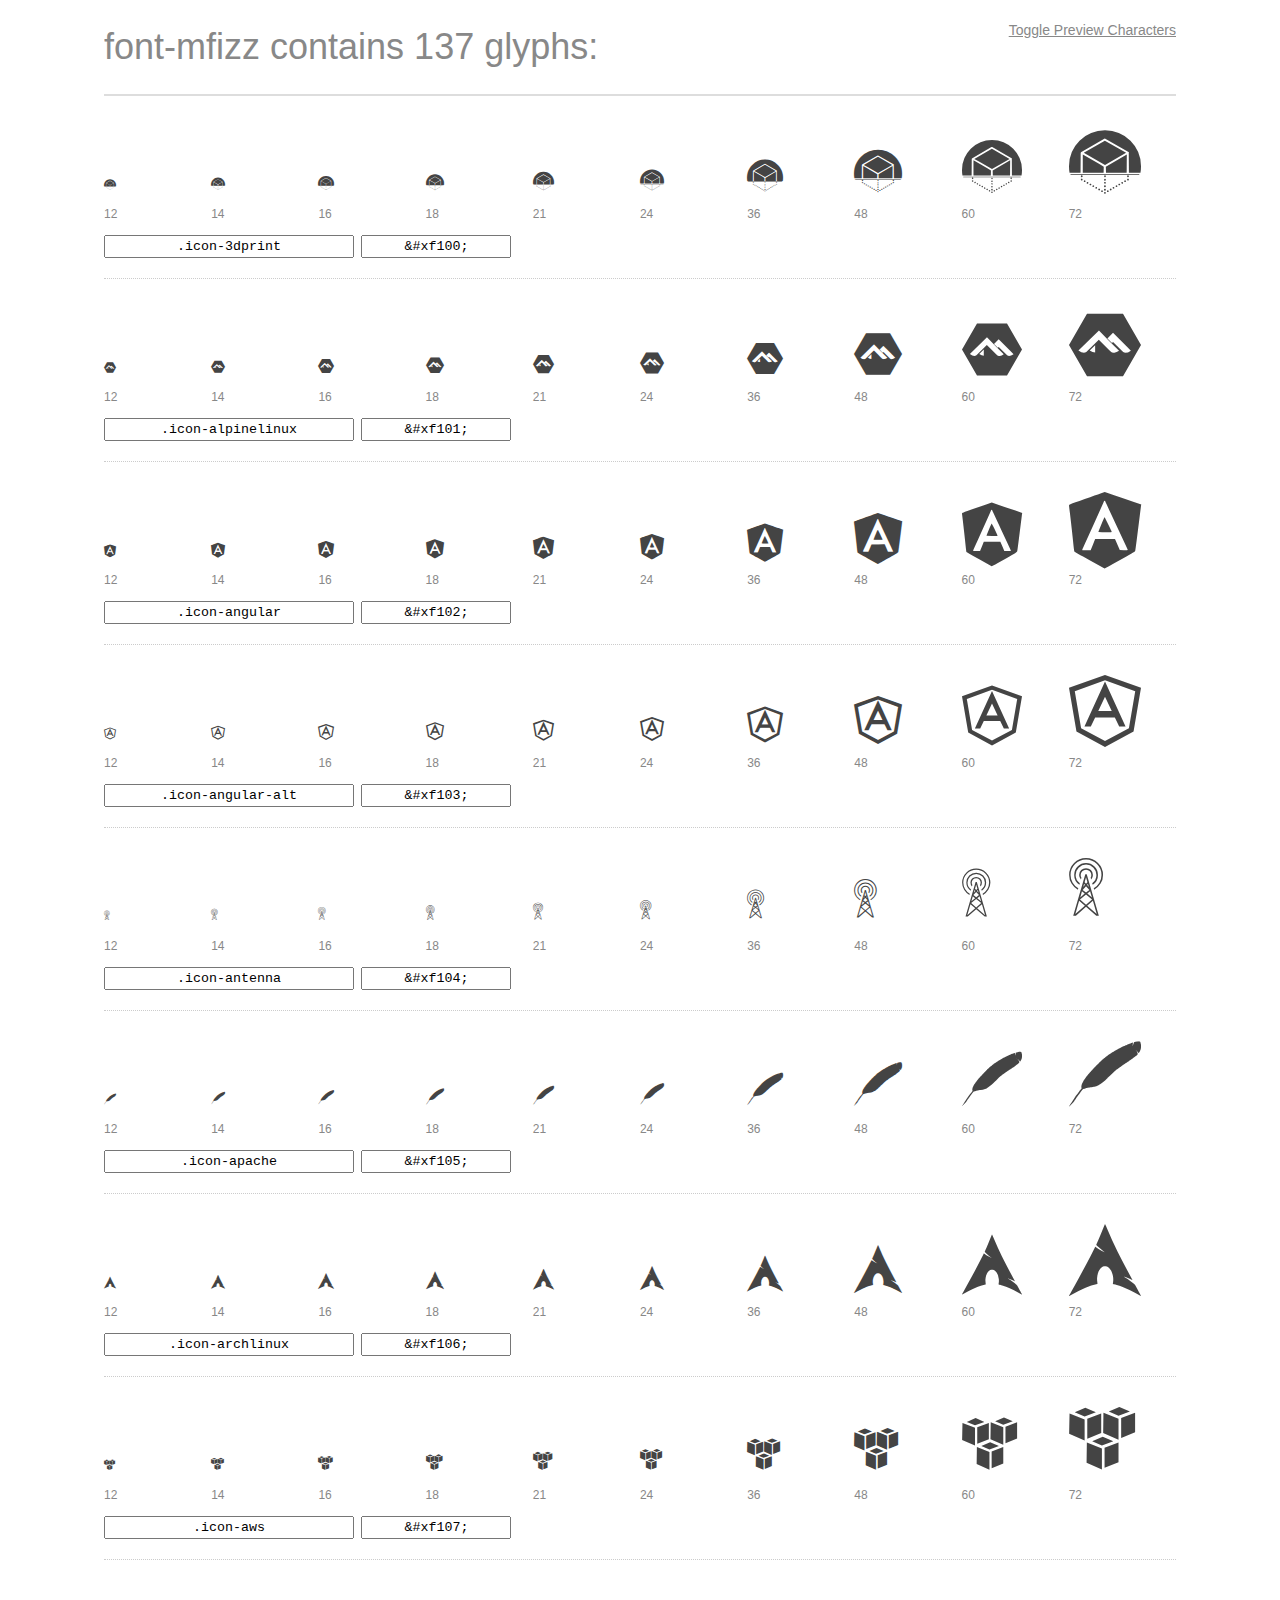
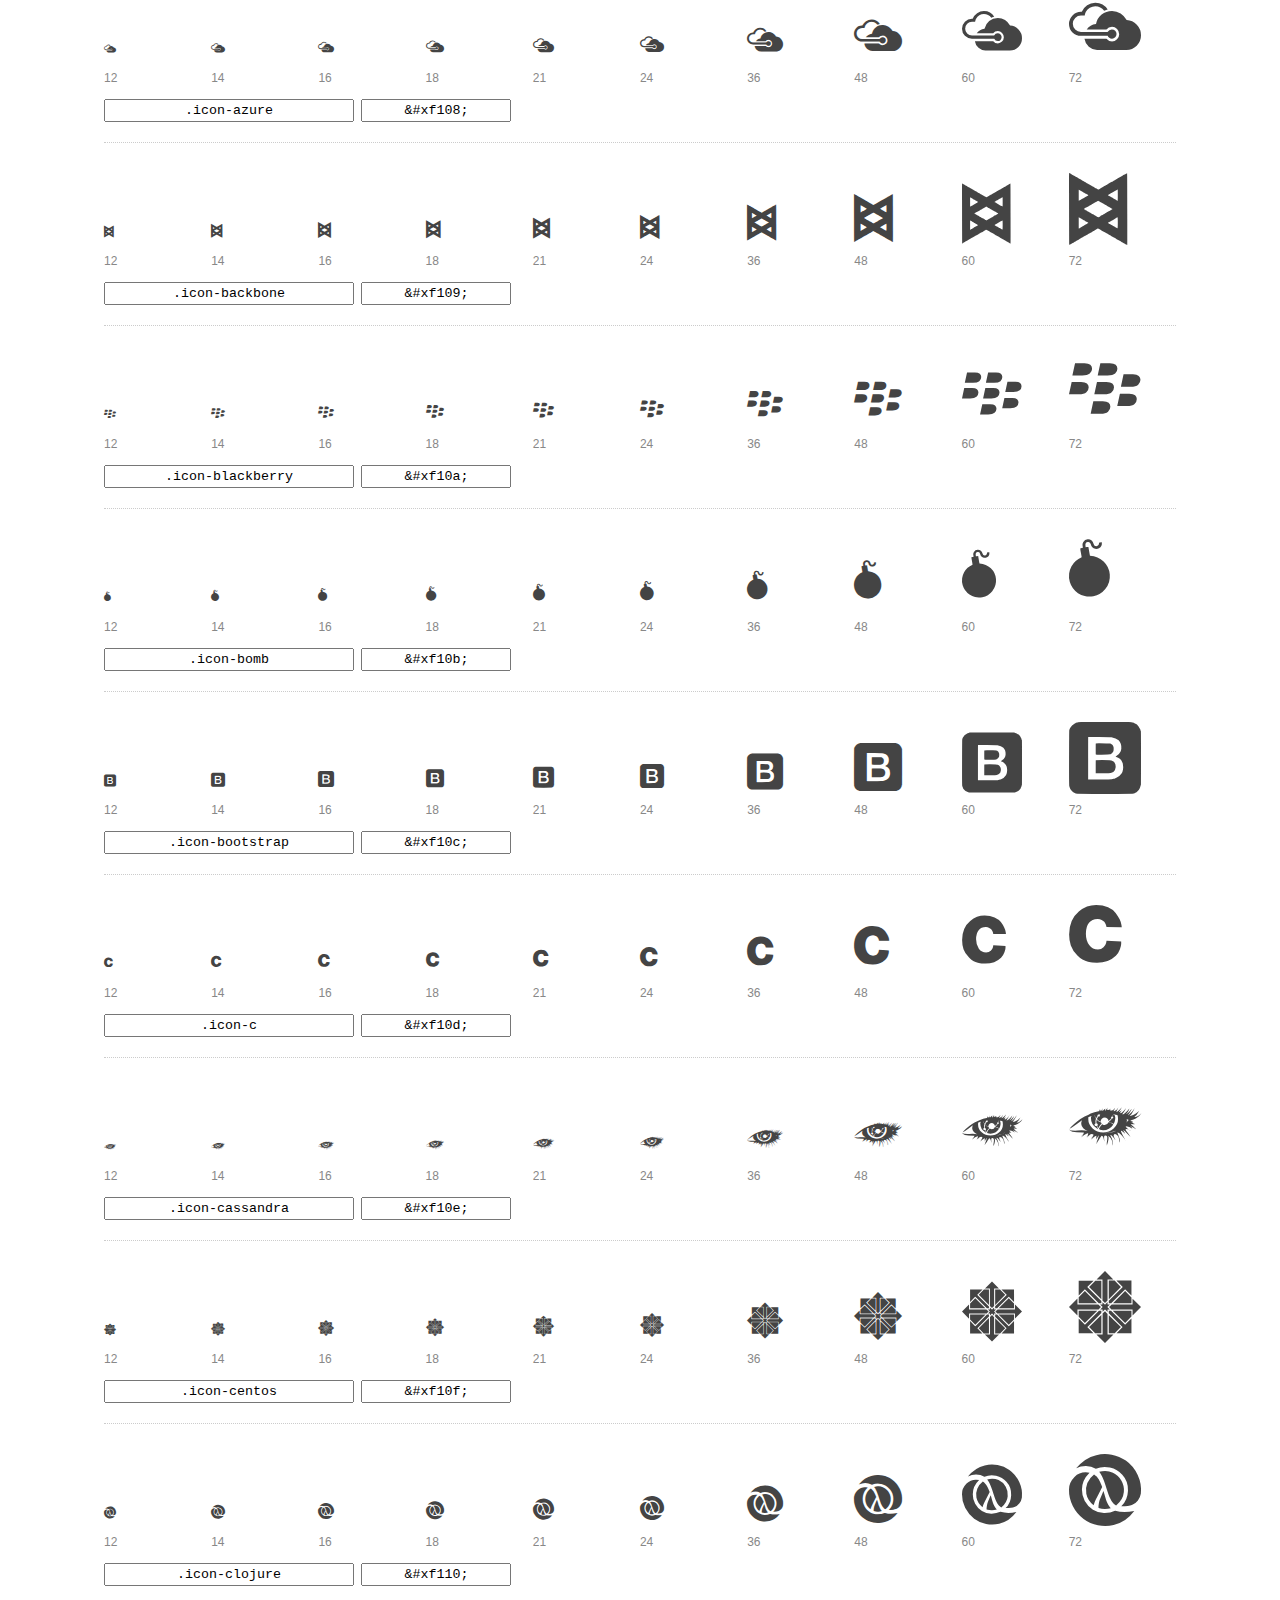
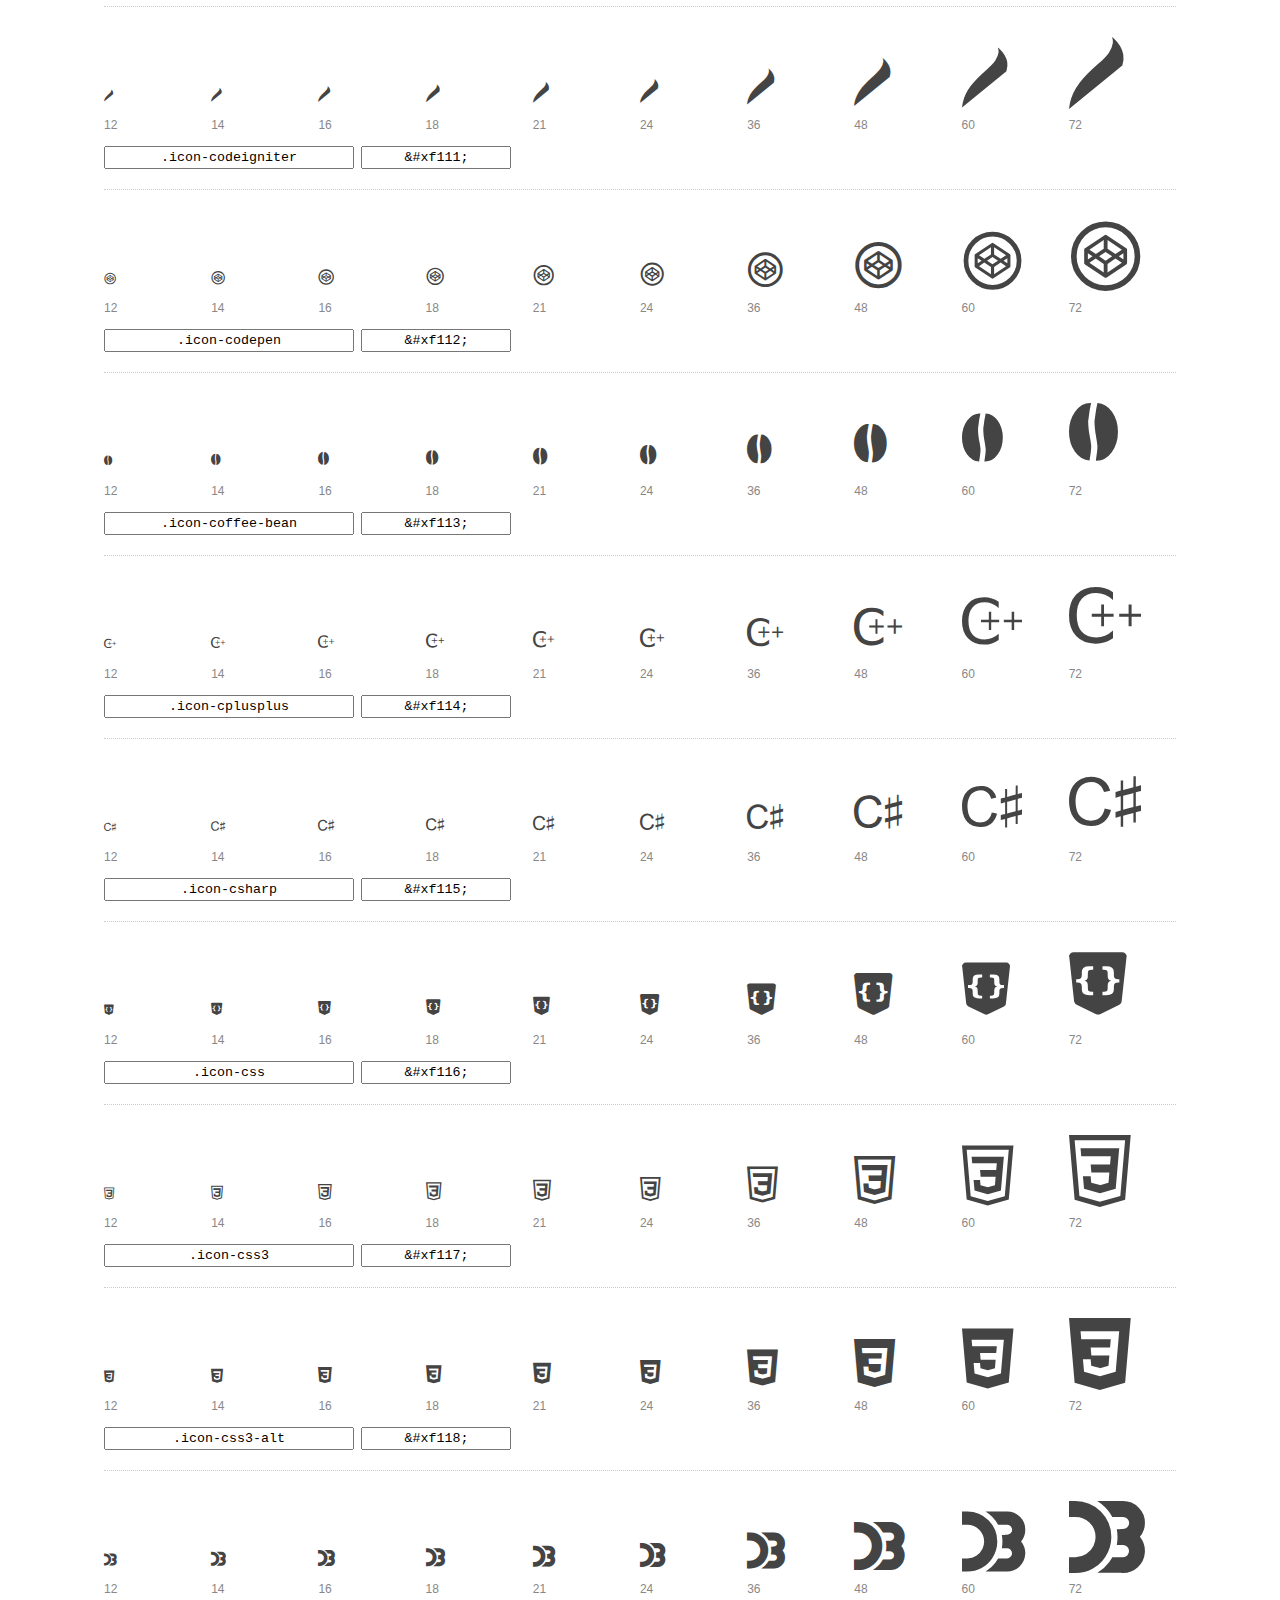
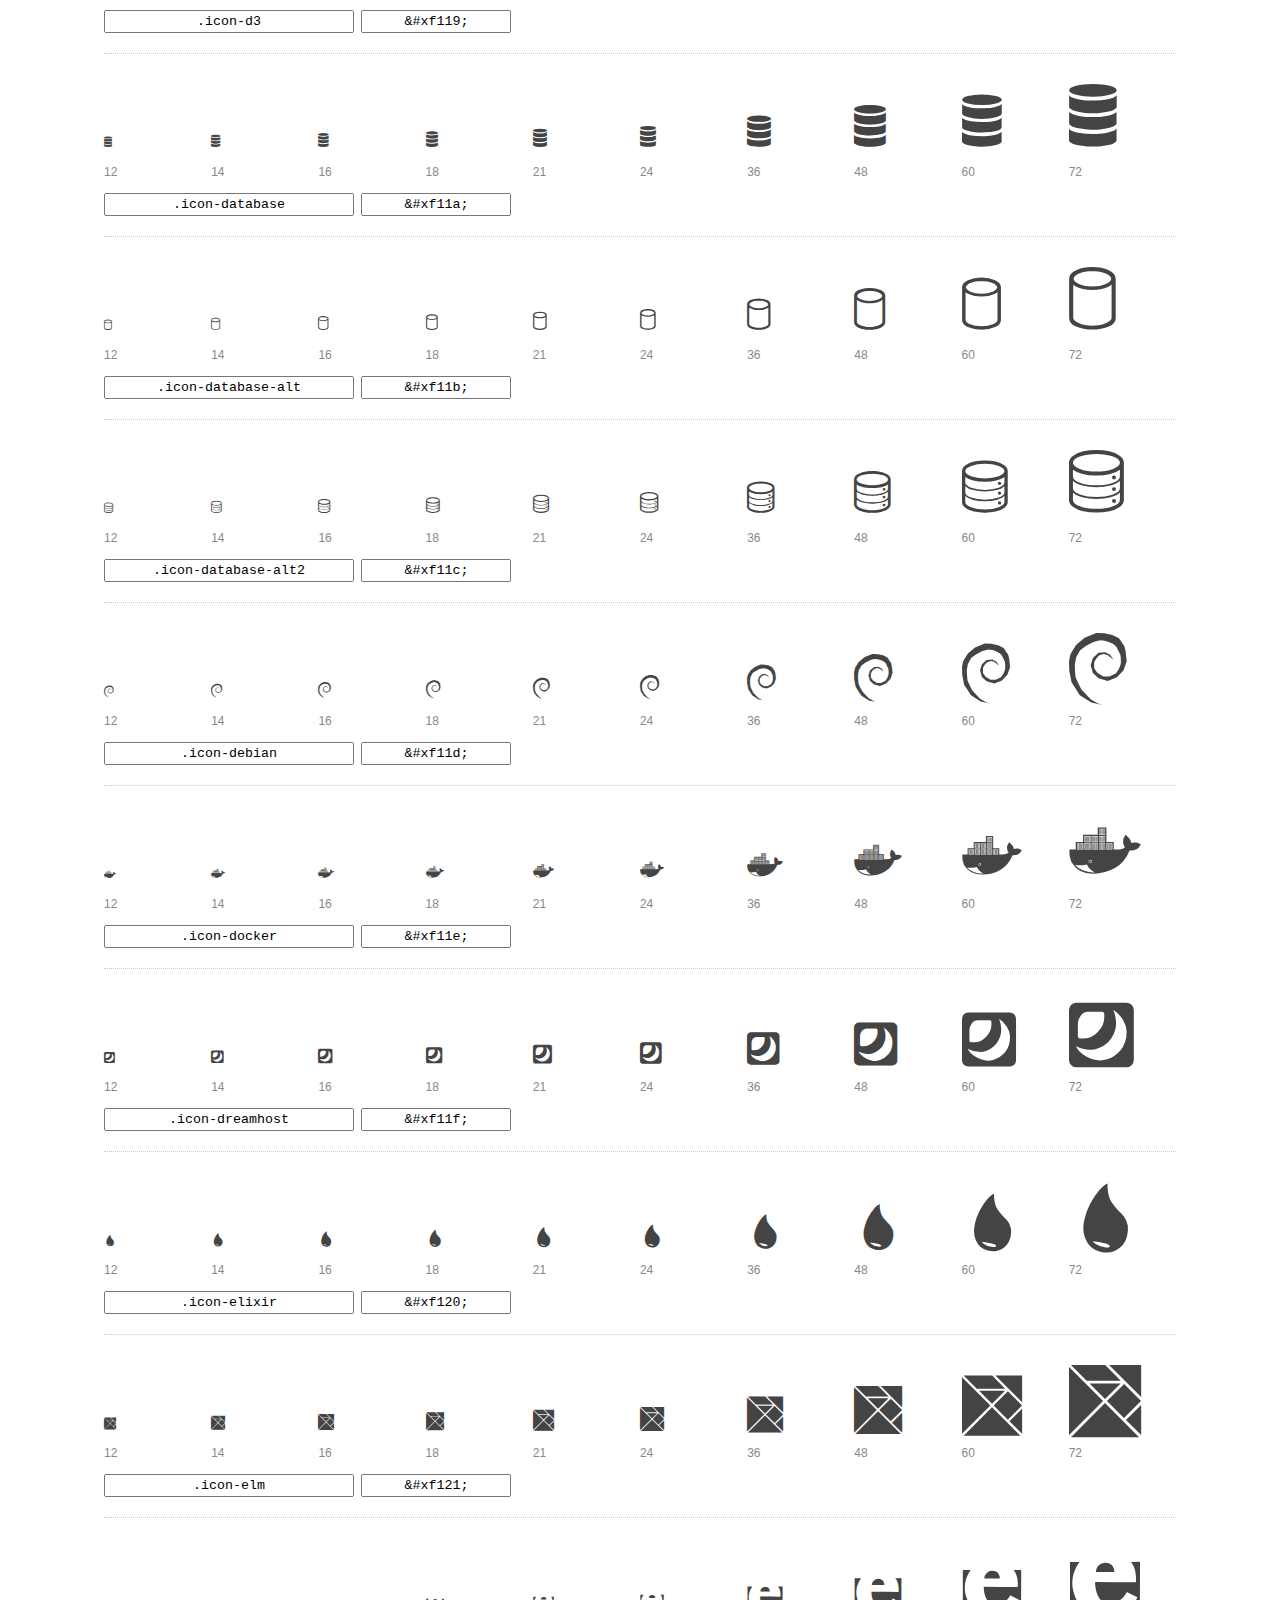
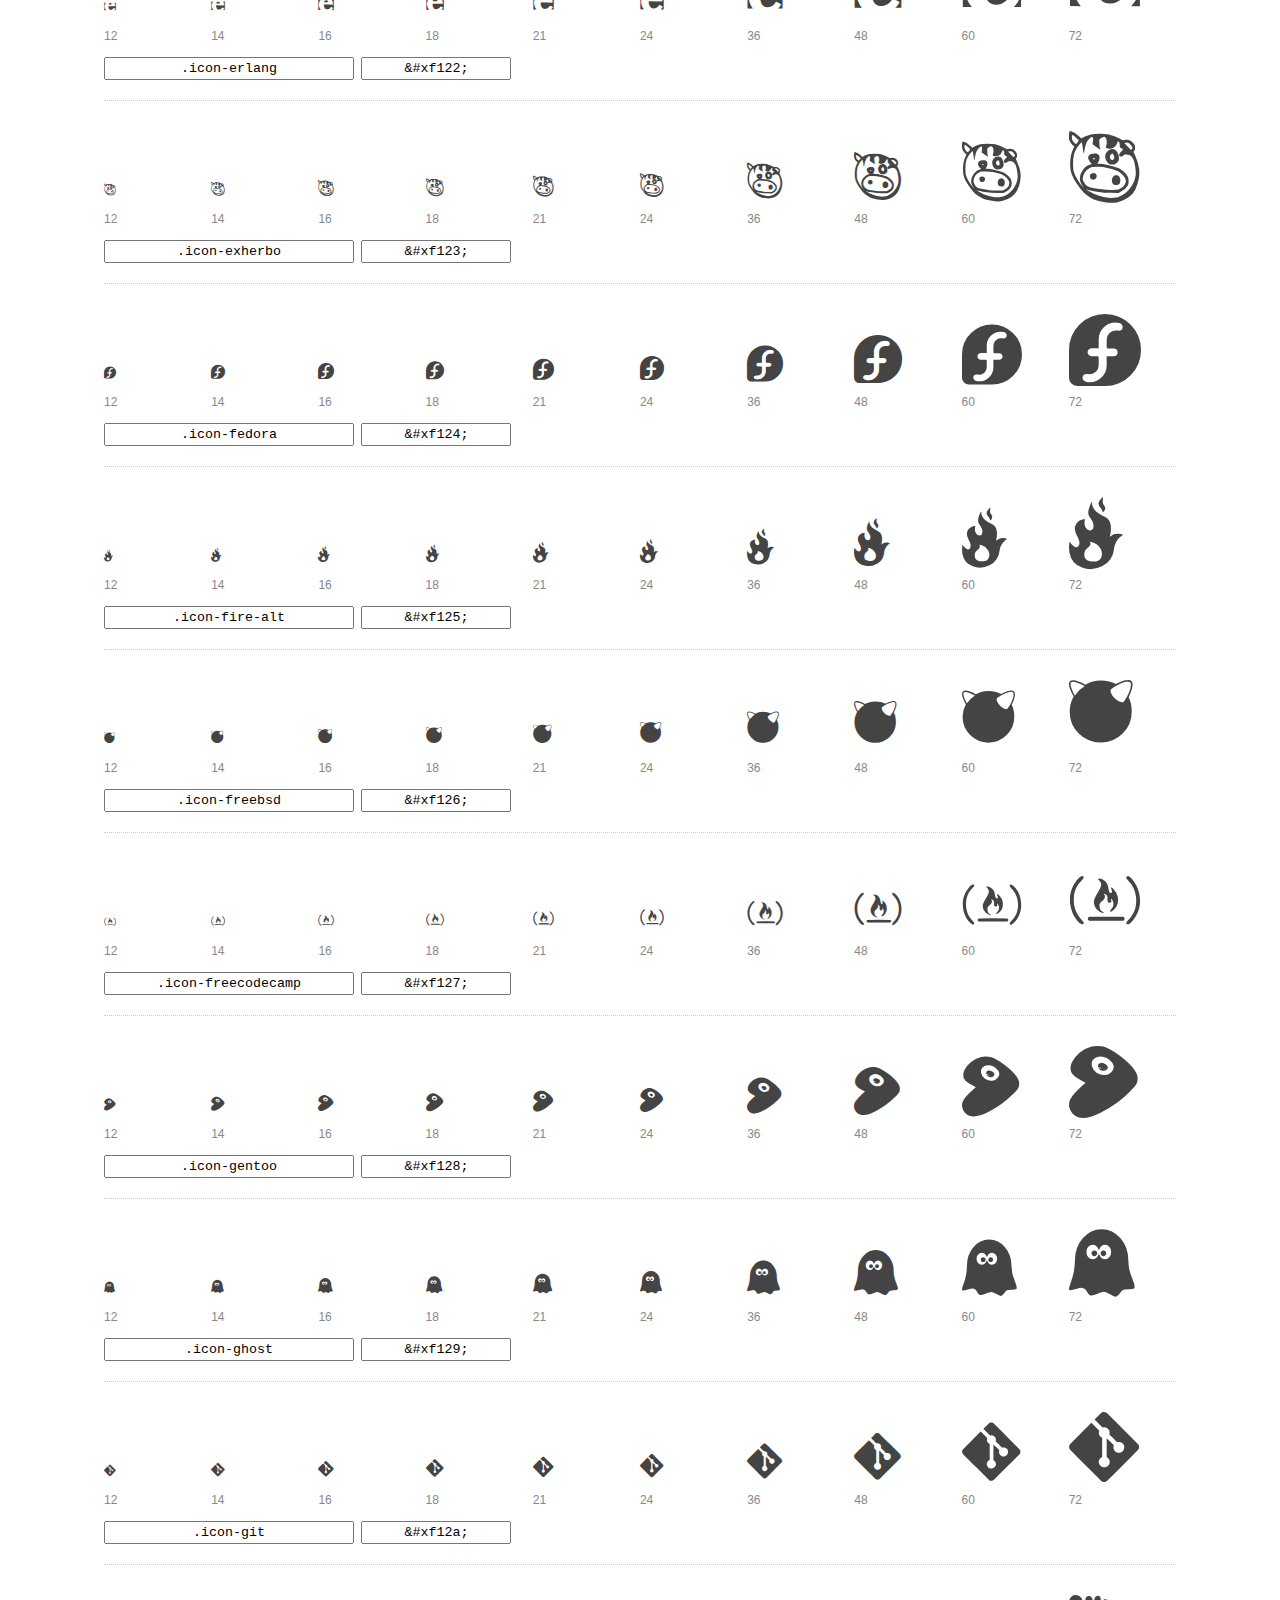
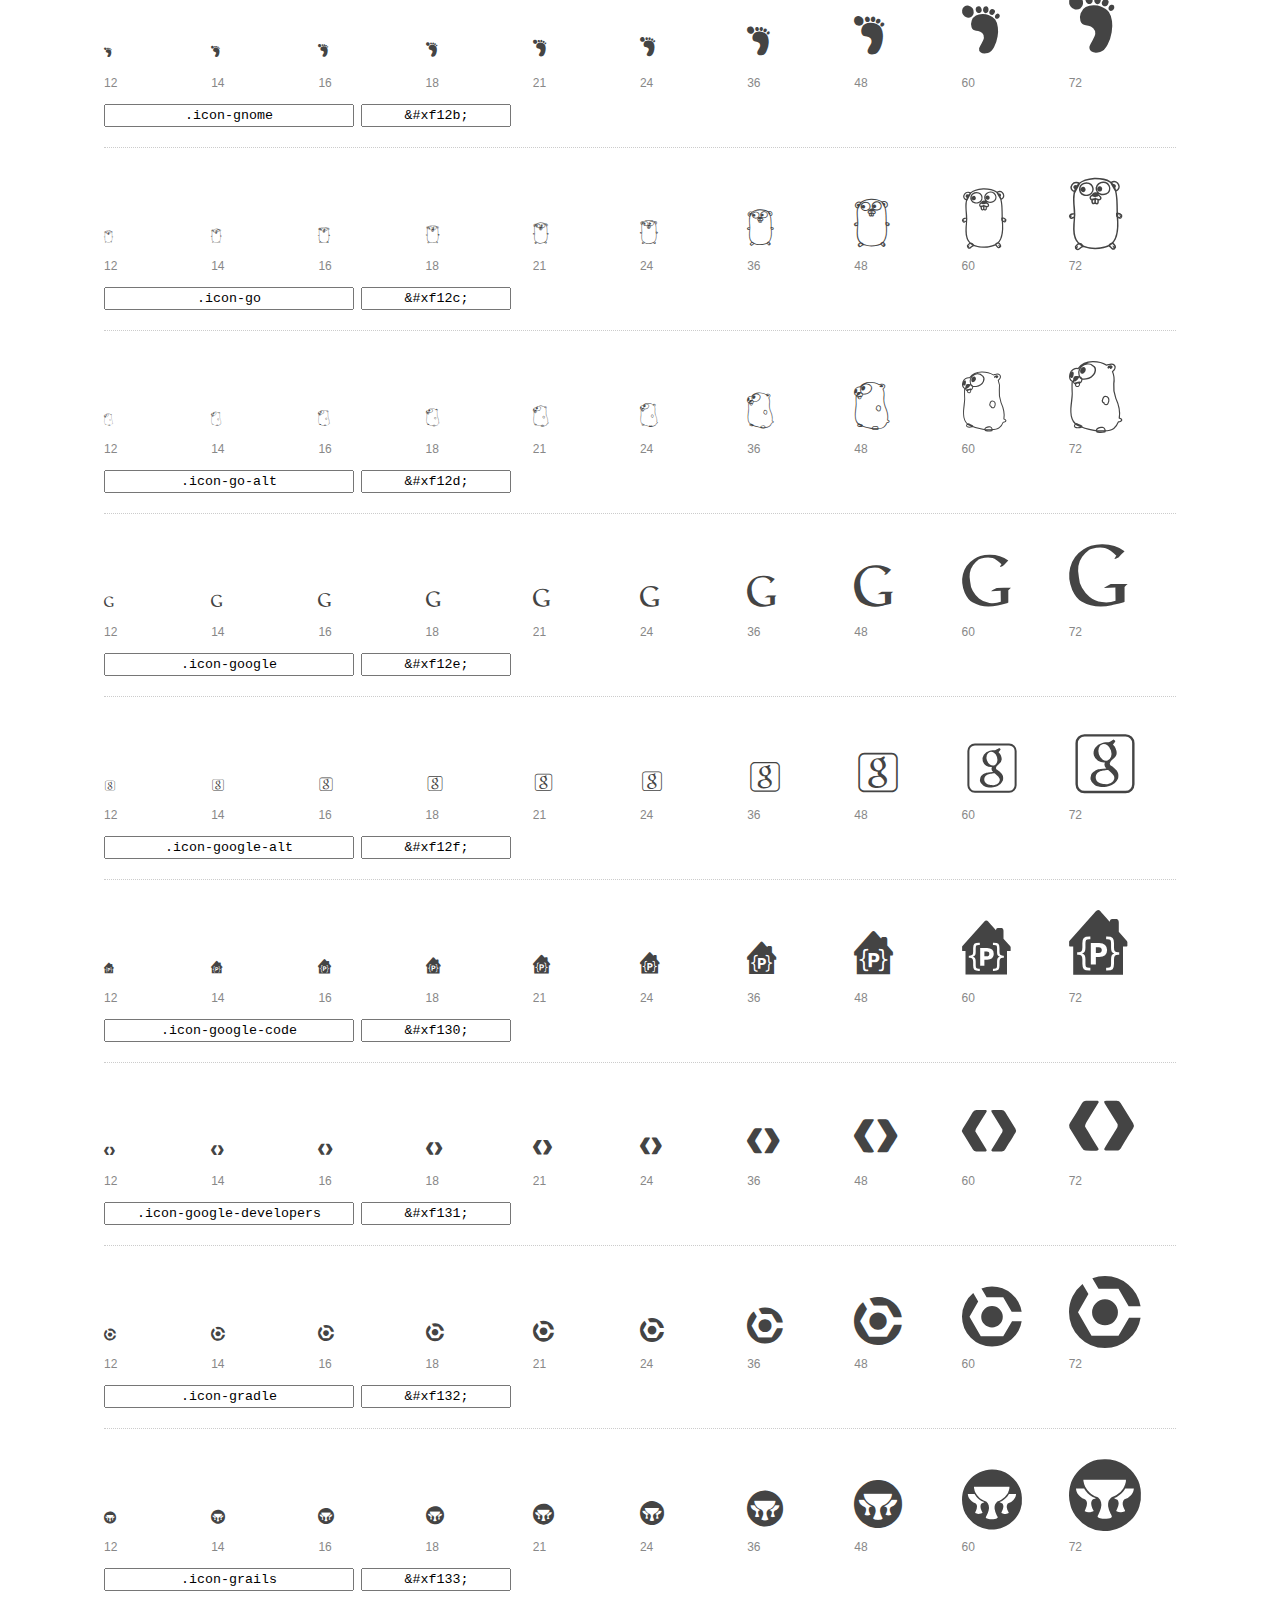
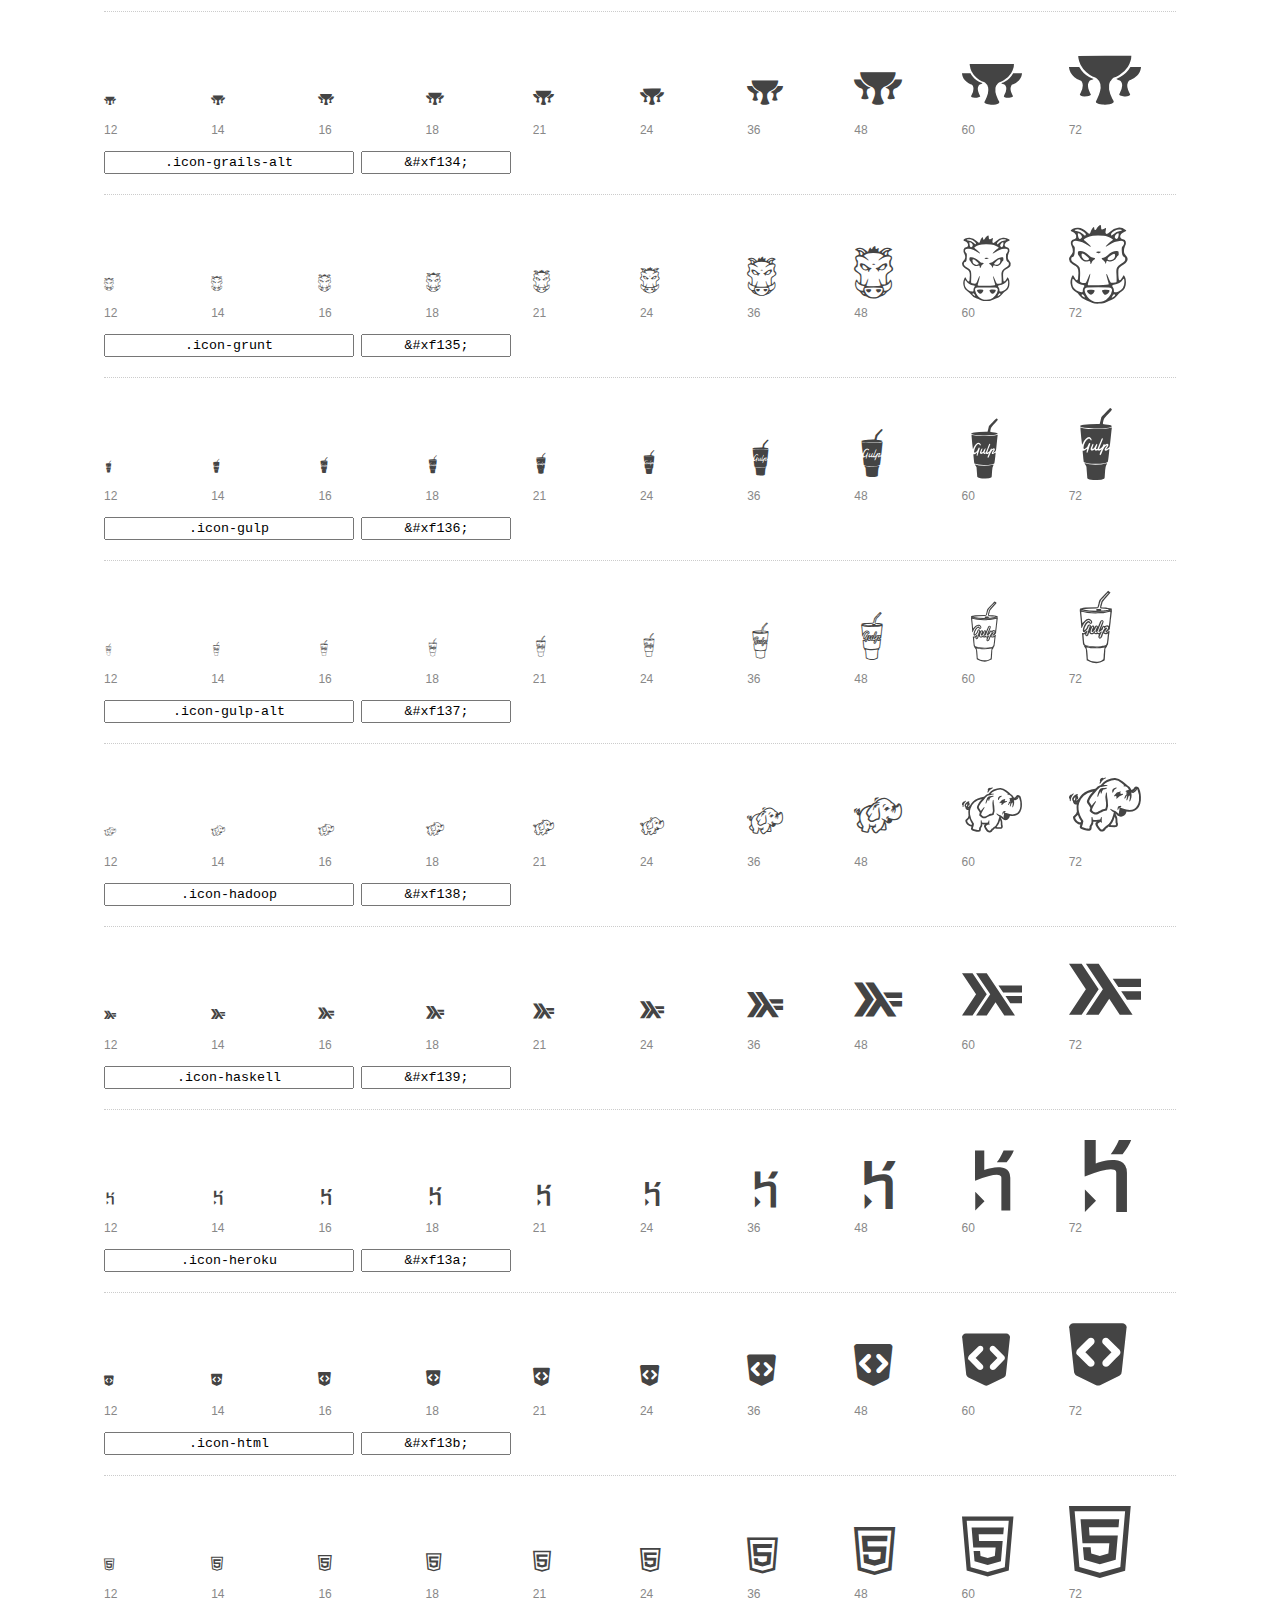
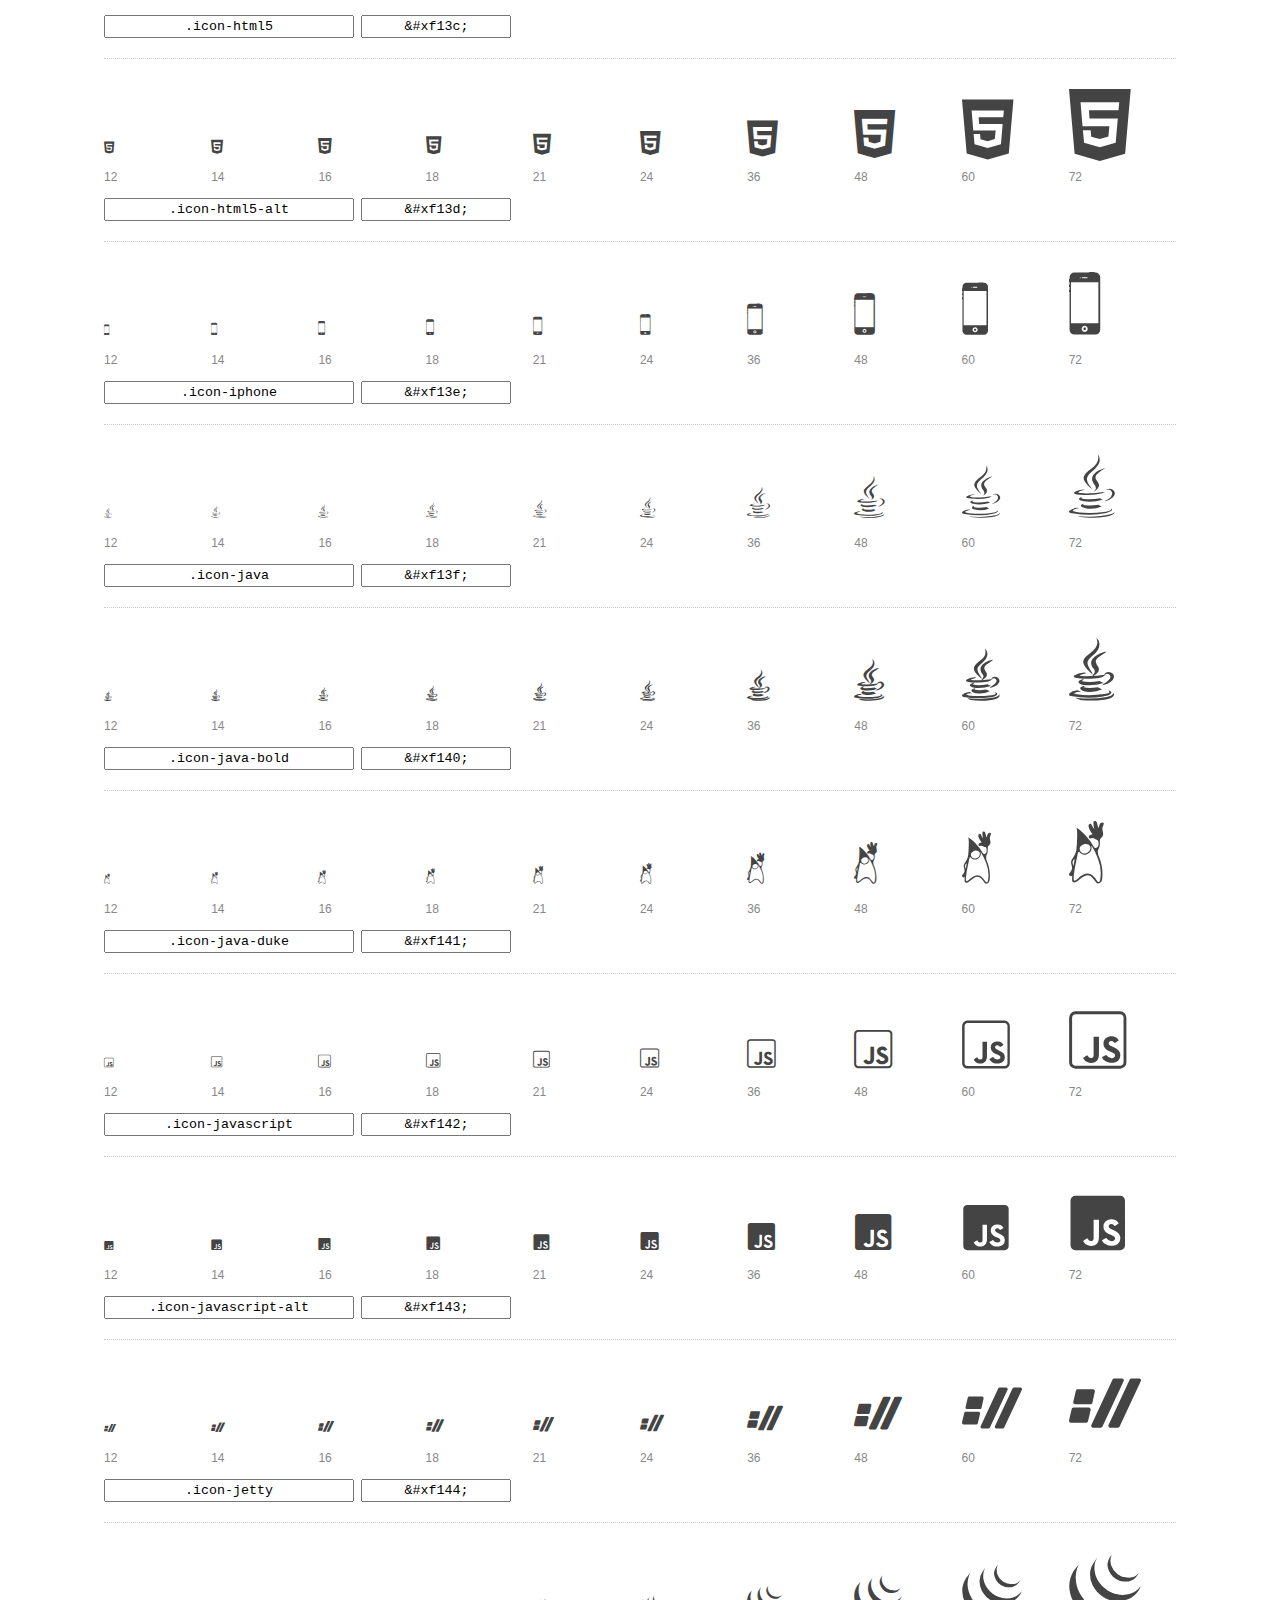
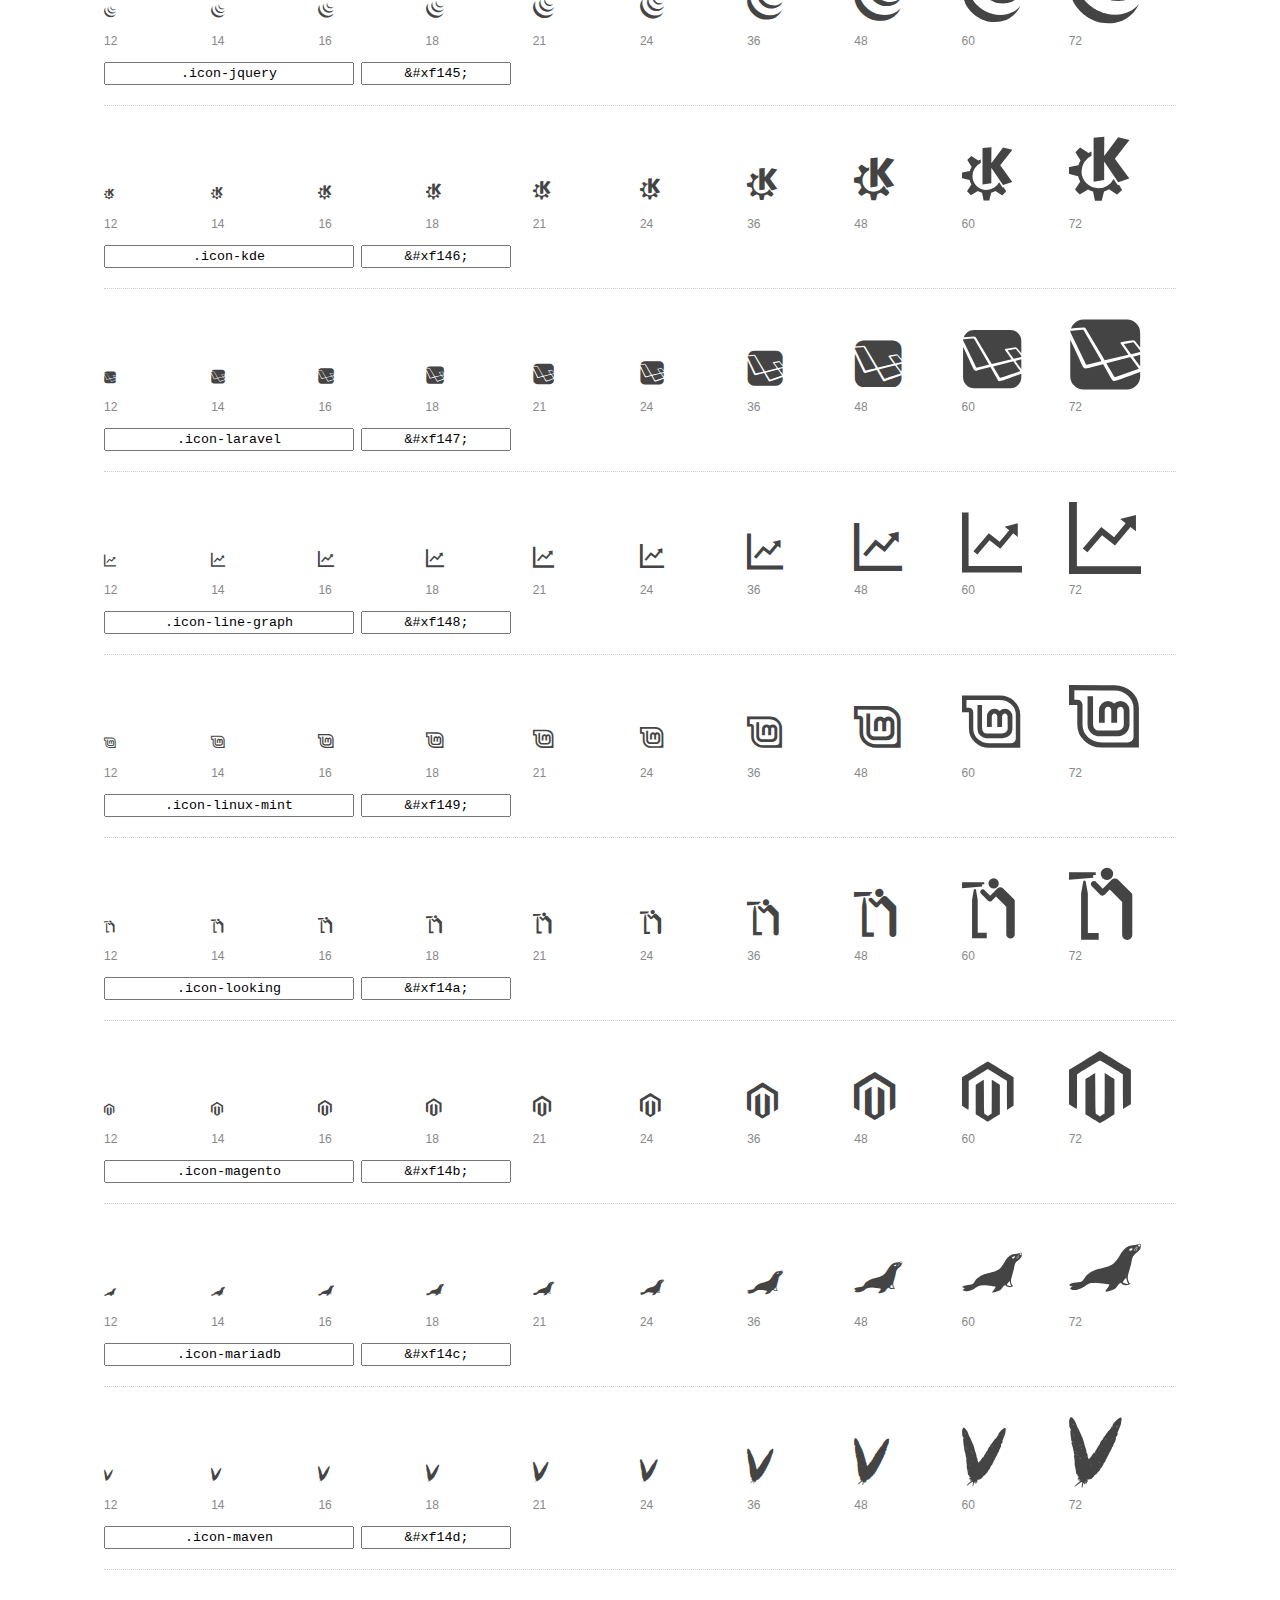
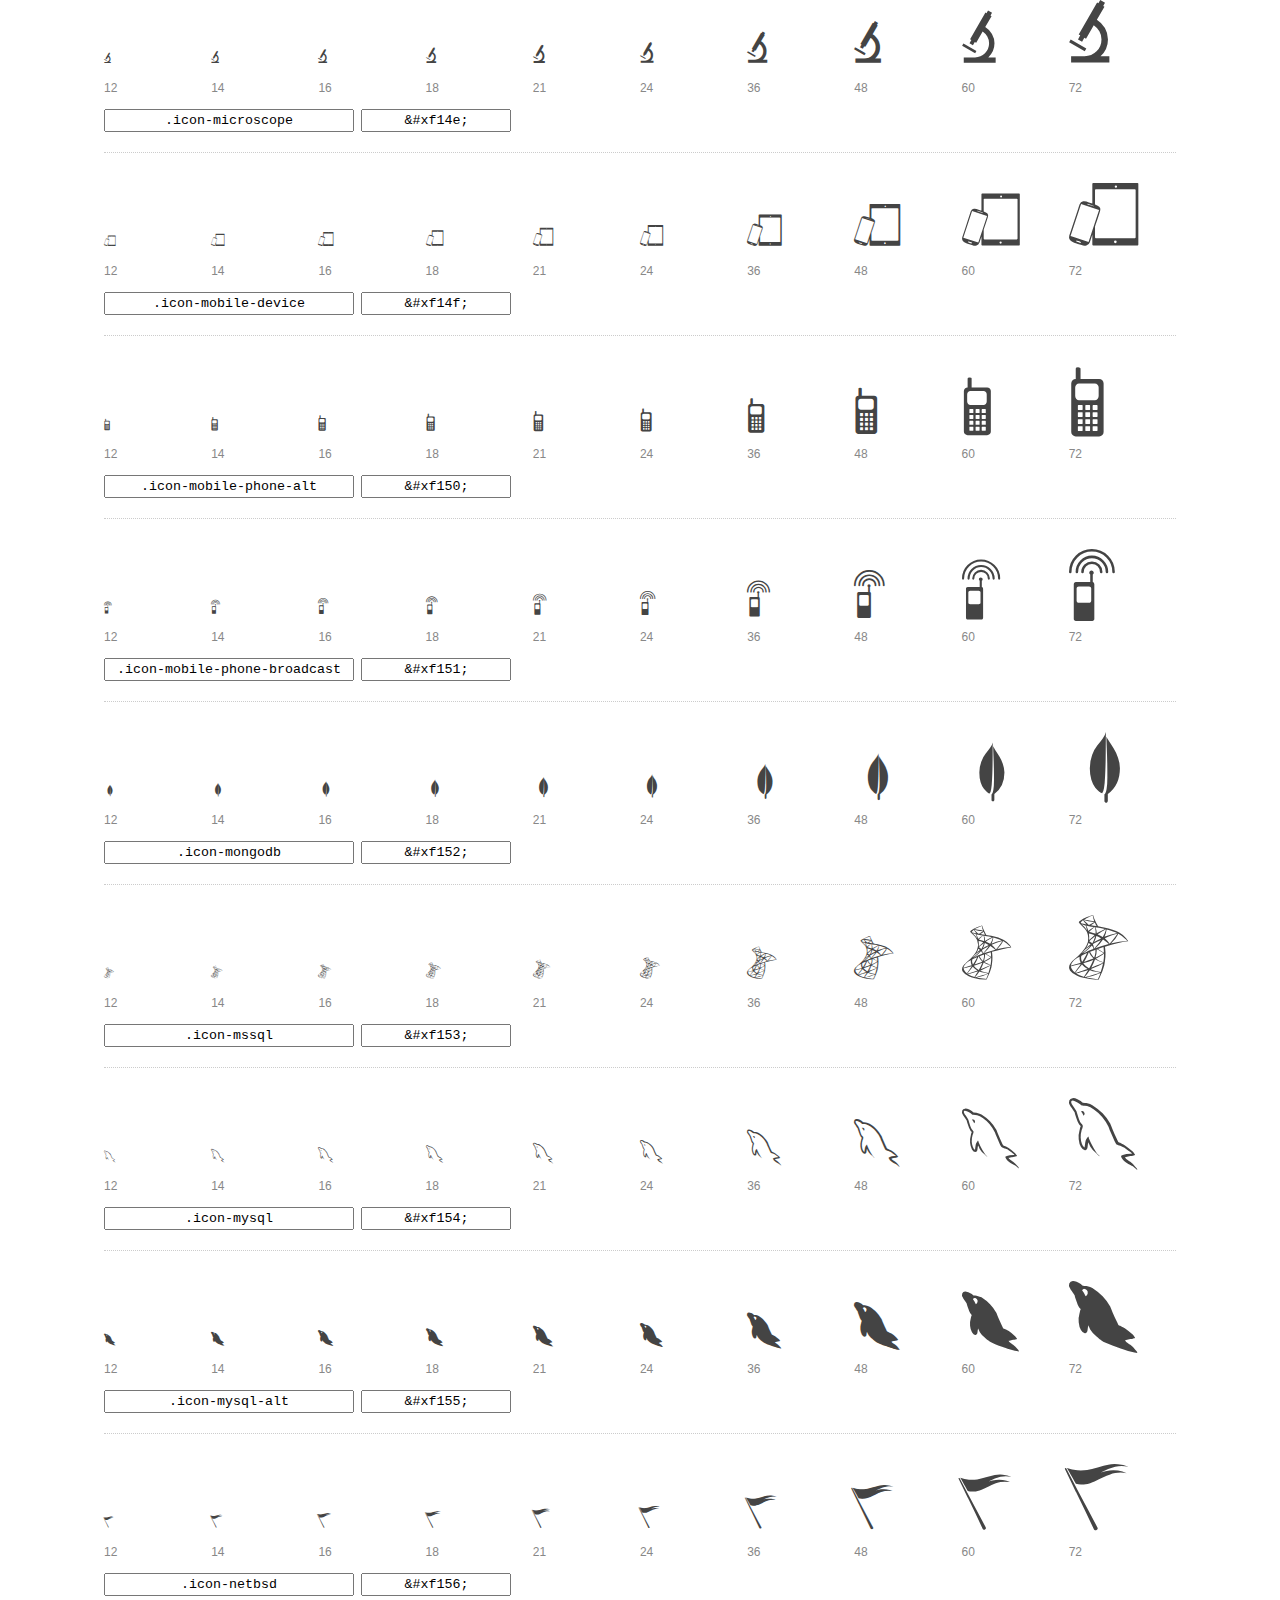
<file: icons/preview.html>
<!DOCTYPE html>
<html>
  <head>
    <title>font-mfizz glyphs preview</title>

    <style>
      /* Page Styles */

      * {
        -moz-box-sizing: border-box;
        -webkit-box-sizing: border-box;
        box-sizing: border-box;
        margin: 0;
        padding: 0;
      }

      body {
        background: #fff;
        color: #444;
        font: 16px/1.5 "Helvetica Neue", Helvetica, Arial, sans-serif;
      }

      a,
      a:visited {
        color: #888;
        text-decoration: underline;
      }
      a:hover,
      a:focus { color: #000; }

      header {
        border-bottom: 2px solid #ddd;
        margin-bottom: 20px;
        overflow: hidden;
        padding: 20px 0;
      }

      header h1 {
        color: #888;
        float: left;
        font-size: 36px;
        font-weight: 300;
      }

      header a {
        float: right;
        font-size: 14px;
      }

      .container {
        margin: 0 auto;
        max-width: 1200px;
        min-width: 960px;
        padding: 0 40px;
        width: 90%;
      }

      .glyph {
        border-bottom: 1px dotted #ccc;
        padding: 10px 0 20px;
        margin-bottom: 20px;
      }

      .preview-glyphs { vertical-align: bottom; }

      .preview-scale {
        color: #888;
        font-size: 12px;
        margin-top: 5px;
      }

      .step {
        display: inline-block;
        line-height: 1;
        position: relative;
        width: 10%;
      }

      .step .letters,
      .step i {
        -webkit-transition: opacity .3s;
        -moz-transition: opacity .3s;
        -ms-transition: opacity .3s;
        -o-transition: opacity .3s;
        transition: opacity .3s;
      }

      .step:hover .letters { opacity: 1; }
      .step:hover i { opacity: .3; }

      .letters {
        opacity: .3;
        position: absolute;
      }

      .characters-off .letters { display: none; }
      .characters-off .step:hover i { opacity: 1; }

      
      .size-12 { font-size: 12px; }
      
      .size-14 { font-size: 14px; }
      
      .size-16 { font-size: 16px; }
      
      .size-18 { font-size: 18px; }
      
      .size-21 { font-size: 21px; }
      
      .size-24 { font-size: 24px; }
      
      .size-36 { font-size: 36px; }
      
      .size-48 { font-size: 48px; }
      
      .size-60 { font-size: 60px; }
      
      .size-72 { font-size: 72px; }
      

      .usage { margin-top: 10px; }

      .usage input {
        font-family: monospace;
        margin-right: 3px;
        padding: 2px 5px;
        text-align: center;
      }

      .usage .point { width: 150px; }

      .usage .class { width: 250px; }

      footer {
        color: #888;
        font-size: 12px;
        padding: 20px 0;
      }

      /* Icon Font: font-mfizz */

      @font-face {
  font-family: "font-mfizz";
  src: url("./font-mfizz.eot");
  src: url("./font-mfizz.eot?#iefix") format("embedded-opentype"),
       url("./font-mfizz.woff") format("woff"),
       url("./font-mfizz.ttf") format("truetype"),
       url("./font-mfizz.svg#font-mfizz") format("svg");
  font-weight: normal;
  font-style: normal;
}

@media screen and (-webkit-min-device-pixel-ratio:0) {
  @font-face {
    font-family: "font-mfizz";
    src: url("./font-mfizz.svg#font-mfizz") format("svg");
  }
}

      [data-icon]:before { content: attr(data-icon); }

      [data-icon]:before,
      .icon-3dprint:before,
.icon-alpinelinux:before,
.icon-angular:before,
.icon-angular-alt:before,
.icon-antenna:before,
.icon-apache:before,
.icon-archlinux:before,
.icon-aws:before,
.icon-azure:before,
.icon-backbone:before,
.icon-blackberry:before,
.icon-bomb:before,
.icon-bootstrap:before,
.icon-c:before,
.icon-cassandra:before,
.icon-centos:before,
.icon-clojure:before,
.icon-codeigniter:before,
.icon-codepen:before,
.icon-coffee-bean:before,
.icon-cplusplus:before,
.icon-csharp:before,
.icon-css:before,
.icon-css3:before,
.icon-css3-alt:before,
.icon-d3:before,
.icon-database:before,
.icon-database-alt:before,
.icon-database-alt2:before,
.icon-debian:before,
.icon-docker:before,
.icon-dreamhost:before,
.icon-elixir:before,
.icon-elm:before,
.icon-erlang:before,
.icon-exherbo:before,
.icon-fedora:before,
.icon-fire-alt:before,
.icon-freebsd:before,
.icon-freecodecamp:before,
.icon-gentoo:before,
.icon-ghost:before,
.icon-git:before,
.icon-gnome:before,
.icon-go:before,
.icon-go-alt:before,
.icon-google:before,
.icon-google-alt:before,
.icon-google-code:before,
.icon-google-developers:before,
.icon-gradle:before,
.icon-grails:before,
.icon-grails-alt:before,
.icon-grunt:before,
.icon-gulp:before,
.icon-gulp-alt:before,
.icon-hadoop:before,
.icon-haskell:before,
.icon-heroku:before,
.icon-html:before,
.icon-html5:before,
.icon-html5-alt:before,
.icon-iphone:before,
.icon-java:before,
.icon-java-bold:before,
.icon-java-duke:before,
.icon-javascript:before,
.icon-javascript-alt:before,
.icon-jetty:before,
.icon-jquery:before,
.icon-kde:before,
.icon-laravel:before,
.icon-line-graph:before,
.icon-linux-mint:before,
.icon-looking:before,
.icon-magento:before,
.icon-mariadb:before,
.icon-maven:before,
.icon-microscope:before,
.icon-mobile-device:before,
.icon-mobile-phone-alt:before,
.icon-mobile-phone-broadcast:before,
.icon-mongodb:before,
.icon-mssql:before,
.icon-mysql:before,
.icon-mysql-alt:before,
.icon-netbsd:before,
.icon-nginx:before,
.icon-nginx-alt:before,
.icon-nginx-alt2:before,
.icon-nodejs:before,
.icon-npm:before,
.icon-objc:before,
.icon-openshift:before,
.icon-oracle:before,
.icon-oracle-alt:before,
.icon-osx:before,
.icon-perl:before,
.icon-phone-alt:before,
.icon-phone-gap:before,
.icon-phone-retro:before,
.icon-php:before,
.icon-php-alt:before,
.icon-playframework:before,
.icon-playframework-alt:before,
.icon-plone:before,
.icon-postgres:before,
.icon-postgres-alt:before,
.icon-python:before,
.icon-raspberrypi:before,
.icon-reactjs:before,
.icon-redhat:before,
.icon-redis:before,
.icon-ruby:before,
.icon-ruby-on-rails:before,
.icon-ruby-on-rails-alt:before,
.icon-rust:before,
.icon-sass:before,
.icon-satellite:before,
.icon-scala:before,
.icon-scala-alt:before,
.icon-script:before,
.icon-script-alt:before,
.icon-shell:before,
.icon-sitefinity:before,
.icon-solaris:before,
.icon-splatter:before,
.icon-spring:before,
.icon-suse:before,
.icon-svg:before,
.icon-symfony:before,
.icon-tomcat:before,
.icon-ubuntu:before,
.icon-unity:before,
.icon-wireless:before,
.icon-wordpress:before,
.icon-x11:before {
        display: inline-block;
  font-family: "font-mfizz";
  font-style: normal;
  font-weight: normal;
  font-variant: normal;
  line-height: 1;
  text-decoration: inherit;
  text-rendering: optimizeLegibility;
  text-transform: none;
  -moz-osx-font-smoothing: grayscale;
  -webkit-font-smoothing: antialiased;
  font-smoothing: antialiased;
      }

      .icon-3dprint:before { content: "\f100"; }
.icon-alpinelinux:before { content: "\f101"; }
.icon-angular:before { content: "\f102"; }
.icon-angular-alt:before { content: "\f103"; }
.icon-antenna:before { content: "\f104"; }
.icon-apache:before { content: "\f105"; }
.icon-archlinux:before { content: "\f106"; }
.icon-aws:before { content: "\f107"; }
.icon-azure:before { content: "\f108"; }
.icon-backbone:before { content: "\f109"; }
.icon-blackberry:before { content: "\f10a"; }
.icon-bomb:before { content: "\f10b"; }
.icon-bootstrap:before { content: "\f10c"; }
.icon-c:before { content: "\f10d"; }
.icon-cassandra:before { content: "\f10e"; }
.icon-centos:before { content: "\f10f"; }
.icon-clojure:before { content: "\f110"; }
.icon-codeigniter:before { content: "\f111"; }
.icon-codepen:before { content: "\f112"; }
.icon-coffee-bean:before { content: "\f113"; }
.icon-cplusplus:before { content: "\f114"; }
.icon-csharp:before { content: "\f115"; }
.icon-css:before { content: "\f116"; }
.icon-css3:before { content: "\f117"; }
.icon-css3-alt:before { content: "\f118"; }
.icon-d3:before { content: "\f119"; }
.icon-database:before { content: "\f11a"; }
.icon-database-alt:before { content: "\f11b"; }
.icon-database-alt2:before { content: "\f11c"; }
.icon-debian:before { content: "\f11d"; }
.icon-docker:before { content: "\f11e"; }
.icon-dreamhost:before { content: "\f11f"; }
.icon-elixir:before { content: "\f120"; }
.icon-elm:before { content: "\f121"; }
.icon-erlang:before { content: "\f122"; }
.icon-exherbo:before { content: "\f123"; }
.icon-fedora:before { content: "\f124"; }
.icon-fire-alt:before { content: "\f125"; }
.icon-freebsd:before { content: "\f126"; }
.icon-freecodecamp:before { content: "\f127"; }
.icon-gentoo:before { content: "\f128"; }
.icon-ghost:before { content: "\f129"; }
.icon-git:before { content: "\f12a"; }
.icon-gnome:before { content: "\f12b"; }
.icon-go:before { content: "\f12c"; }
.icon-go-alt:before { content: "\f12d"; }
.icon-google:before { content: "\f12e"; }
.icon-google-alt:before { content: "\f12f"; }
.icon-google-code:before { content: "\f130"; }
.icon-google-developers:before { content: "\f131"; }
.icon-gradle:before { content: "\f132"; }
.icon-grails:before { content: "\f133"; }
.icon-grails-alt:before { content: "\f134"; }
.icon-grunt:before { content: "\f135"; }
.icon-gulp:before { content: "\f136"; }
.icon-gulp-alt:before { content: "\f137"; }
.icon-hadoop:before { content: "\f138"; }
.icon-haskell:before { content: "\f139"; }
.icon-heroku:before { content: "\f13a"; }
.icon-html:before { content: "\f13b"; }
.icon-html5:before { content: "\f13c"; }
.icon-html5-alt:before { content: "\f13d"; }
.icon-iphone:before { content: "\f13e"; }
.icon-java:before { content: "\f13f"; }
.icon-java-bold:before { content: "\f140"; }
.icon-java-duke:before { content: "\f141"; }
.icon-javascript:before { content: "\f142"; }
.icon-javascript-alt:before { content: "\f143"; }
.icon-jetty:before { content: "\f144"; }
.icon-jquery:before { content: "\f145"; }
.icon-kde:before { content: "\f146"; }
.icon-laravel:before { content: "\f147"; }
.icon-line-graph:before { content: "\f148"; }
.icon-linux-mint:before { content: "\f149"; }
.icon-looking:before { content: "\f14a"; }
.icon-magento:before { content: "\f14b"; }
.icon-mariadb:before { content: "\f14c"; }
.icon-maven:before { content: "\f14d"; }
.icon-microscope:before { content: "\f14e"; }
.icon-mobile-device:before { content: "\f14f"; }
.icon-mobile-phone-alt:before { content: "\f150"; }
.icon-mobile-phone-broadcast:before { content: "\f151"; }
.icon-mongodb:before { content: "\f152"; }
.icon-mssql:before { content: "\f153"; }
.icon-mysql:before { content: "\f154"; }
.icon-mysql-alt:before { content: "\f155"; }
.icon-netbsd:before { content: "\f156"; }
.icon-nginx:before { content: "\f157"; }
.icon-nginx-alt:before { content: "\f158"; }
.icon-nginx-alt2:before { content: "\f159"; }
.icon-nodejs:before { content: "\f15a"; }
.icon-npm:before { content: "\f15b"; }
.icon-objc:before { content: "\f15c"; }
.icon-openshift:before { content: "\f15d"; }
.icon-oracle:before { content: "\f15e"; }
.icon-oracle-alt:before { content: "\f15f"; }
.icon-osx:before { content: "\f160"; }
.icon-perl:before { content: "\f161"; }
.icon-phone-alt:before { content: "\f162"; }
.icon-phone-gap:before { content: "\f163"; }
.icon-phone-retro:before { content: "\f164"; }
.icon-php:before { content: "\f165"; }
.icon-php-alt:before { content: "\f166"; }
.icon-playframework:before { content: "\f167"; }
.icon-playframework-alt:before { content: "\f168"; }
.icon-plone:before { content: "\f169"; }
.icon-postgres:before { content: "\f16a"; }
.icon-postgres-alt:before { content: "\f16b"; }
.icon-python:before { content: "\f16c"; }
.icon-raspberrypi:before { content: "\f16d"; }
.icon-reactjs:before { content: "\f16e"; }
.icon-redhat:before { content: "\f16f"; }
.icon-redis:before { content: "\f170"; }
.icon-ruby:before { content: "\f171"; }
.icon-ruby-on-rails:before { content: "\f172"; }
.icon-ruby-on-rails-alt:before { content: "\f173"; }
.icon-rust:before { content: "\f174"; }
.icon-sass:before { content: "\f175"; }
.icon-satellite:before { content: "\f176"; }
.icon-scala:before { content: "\f177"; }
.icon-scala-alt:before { content: "\f178"; }
.icon-script:before { content: "\f179"; }
.icon-script-alt:before { content: "\f17a"; }
.icon-shell:before { content: "\f17b"; }
.icon-sitefinity:before { content: "\f17c"; }
.icon-solaris:before { content: "\f17d"; }
.icon-splatter:before { content: "\f17e"; }
.icon-spring:before { content: "\f17f"; }
.icon-suse:before { content: "\f180"; }
.icon-svg:before { content: "\f181"; }
.icon-symfony:before { content: "\f182"; }
.icon-tomcat:before { content: "\f183"; }
.icon-ubuntu:before { content: "\f184"; }
.icon-unity:before { content: "\f185"; }
.icon-wireless:before { content: "\f186"; }
.icon-wordpress:before { content: "\f187"; }
.icon-x11:before { content: "\f188"; }
    </style>

    <!--[if lte IE 8]><script src="http://html5shiv.googlecode.com/svn/trunk/html5.js"></script><![endif]-->

    <script>
      function toggleCharacters() {
        var body = document.getElementsByTagName('body')[0];
        body.className = body.className === 'characters-off' ? '' : 'characters-off';
      }
    </script>
  </head>

  <body class="characters-off">
    <div id="page" class="container">
      <header>
        <h1>font-mfizz contains 137 glyphs:</h1>
        <a onclick="toggleCharacters(); return false;" href="#">Toggle Preview Characters</a>
      </header>

      
      <div class="glyph">
        <div class="preview-glyphs">
          <span class="step size-12"><span class="letters">Pp</span><i id="icon-3dprint" class="icon-3dprint"></i></span><span class="step size-14"><span class="letters">Pp</span><i id="icon-3dprint" class="icon-3dprint"></i></span><span class="step size-16"><span class="letters">Pp</span><i id="icon-3dprint" class="icon-3dprint"></i></span><span class="step size-18"><span class="letters">Pp</span><i id="icon-3dprint" class="icon-3dprint"></i></span><span class="step size-21"><span class="letters">Pp</span><i id="icon-3dprint" class="icon-3dprint"></i></span><span class="step size-24"><span class="letters">Pp</span><i id="icon-3dprint" class="icon-3dprint"></i></span><span class="step size-36"><span class="letters">Pp</span><i id="icon-3dprint" class="icon-3dprint"></i></span><span class="step size-48"><span class="letters">Pp</span><i id="icon-3dprint" class="icon-3dprint"></i></span><span class="step size-60"><span class="letters">Pp</span><i id="icon-3dprint" class="icon-3dprint"></i></span><span class="step size-72"><span class="letters">Pp</span><i id="icon-3dprint" class="icon-3dprint"></i></span>
        </div>
        <div class="preview-scale">
          <span class="step">12</span><span class="step">14</span><span class="step">16</span><span class="step">18</span><span class="step">21</span><span class="step">24</span><span class="step">36</span><span class="step">48</span><span class="step">60</span><span class="step">72</span>
        </div>
        <div class="usage">
          <input class="class" type="text" readonly="readonly" onClick="this.select();" value=".icon-3dprint" />
          <input class="point" type="text" readonly="readonly" onClick="this.select();" value="&amp;#xf100;" />
        </div>
      </div>
      
      <div class="glyph">
        <div class="preview-glyphs">
          <span class="step size-12"><span class="letters">Pp</span><i id="icon-alpinelinux" class="icon-alpinelinux"></i></span><span class="step size-14"><span class="letters">Pp</span><i id="icon-alpinelinux" class="icon-alpinelinux"></i></span><span class="step size-16"><span class="letters">Pp</span><i id="icon-alpinelinux" class="icon-alpinelinux"></i></span><span class="step size-18"><span class="letters">Pp</span><i id="icon-alpinelinux" class="icon-alpinelinux"></i></span><span class="step size-21"><span class="letters">Pp</span><i id="icon-alpinelinux" class="icon-alpinelinux"></i></span><span class="step size-24"><span class="letters">Pp</span><i id="icon-alpinelinux" class="icon-alpinelinux"></i></span><span class="step size-36"><span class="letters">Pp</span><i id="icon-alpinelinux" class="icon-alpinelinux"></i></span><span class="step size-48"><span class="letters">Pp</span><i id="icon-alpinelinux" class="icon-alpinelinux"></i></span><span class="step size-60"><span class="letters">Pp</span><i id="icon-alpinelinux" class="icon-alpinelinux"></i></span><span class="step size-72"><span class="letters">Pp</span><i id="icon-alpinelinux" class="icon-alpinelinux"></i></span>
        </div>
        <div class="preview-scale">
          <span class="step">12</span><span class="step">14</span><span class="step">16</span><span class="step">18</span><span class="step">21</span><span class="step">24</span><span class="step">36</span><span class="step">48</span><span class="step">60</span><span class="step">72</span>
        </div>
        <div class="usage">
          <input class="class" type="text" readonly="readonly" onClick="this.select();" value=".icon-alpinelinux" />
          <input class="point" type="text" readonly="readonly" onClick="this.select();" value="&amp;#xf101;" />
        </div>
      </div>
      
      <div class="glyph">
        <div class="preview-glyphs">
          <span class="step size-12"><span class="letters">Pp</span><i id="icon-angular" class="icon-angular"></i></span><span class="step size-14"><span class="letters">Pp</span><i id="icon-angular" class="icon-angular"></i></span><span class="step size-16"><span class="letters">Pp</span><i id="icon-angular" class="icon-angular"></i></span><span class="step size-18"><span class="letters">Pp</span><i id="icon-angular" class="icon-angular"></i></span><span class="step size-21"><span class="letters">Pp</span><i id="icon-angular" class="icon-angular"></i></span><span class="step size-24"><span class="letters">Pp</span><i id="icon-angular" class="icon-angular"></i></span><span class="step size-36"><span class="letters">Pp</span><i id="icon-angular" class="icon-angular"></i></span><span class="step size-48"><span class="letters">Pp</span><i id="icon-angular" class="icon-angular"></i></span><span class="step size-60"><span class="letters">Pp</span><i id="icon-angular" class="icon-angular"></i></span><span class="step size-72"><span class="letters">Pp</span><i id="icon-angular" class="icon-angular"></i></span>
        </div>
        <div class="preview-scale">
          <span class="step">12</span><span class="step">14</span><span class="step">16</span><span class="step">18</span><span class="step">21</span><span class="step">24</span><span class="step">36</span><span class="step">48</span><span class="step">60</span><span class="step">72</span>
        </div>
        <div class="usage">
          <input class="class" type="text" readonly="readonly" onClick="this.select();" value=".icon-angular" />
          <input class="point" type="text" readonly="readonly" onClick="this.select();" value="&amp;#xf102;" />
        </div>
      </div>
      
      <div class="glyph">
        <div class="preview-glyphs">
          <span class="step size-12"><span class="letters">Pp</span><i id="icon-angular-alt" class="icon-angular-alt"></i></span><span class="step size-14"><span class="letters">Pp</span><i id="icon-angular-alt" class="icon-angular-alt"></i></span><span class="step size-16"><span class="letters">Pp</span><i id="icon-angular-alt" class="icon-angular-alt"></i></span><span class="step size-18"><span class="letters">Pp</span><i id="icon-angular-alt" class="icon-angular-alt"></i></span><span class="step size-21"><span class="letters">Pp</span><i id="icon-angular-alt" class="icon-angular-alt"></i></span><span class="step size-24"><span class="letters">Pp</span><i id="icon-angular-alt" class="icon-angular-alt"></i></span><span class="step size-36"><span class="letters">Pp</span><i id="icon-angular-alt" class="icon-angular-alt"></i></span><span class="step size-48"><span class="letters">Pp</span><i id="icon-angular-alt" class="icon-angular-alt"></i></span><span class="step size-60"><span class="letters">Pp</span><i id="icon-angular-alt" class="icon-angular-alt"></i></span><span class="step size-72"><span class="letters">Pp</span><i id="icon-angular-alt" class="icon-angular-alt"></i></span>
        </div>
        <div class="preview-scale">
          <span class="step">12</span><span class="step">14</span><span class="step">16</span><span class="step">18</span><span class="step">21</span><span class="step">24</span><span class="step">36</span><span class="step">48</span><span class="step">60</span><span class="step">72</span>
        </div>
        <div class="usage">
          <input class="class" type="text" readonly="readonly" onClick="this.select();" value=".icon-angular-alt" />
          <input class="point" type="text" readonly="readonly" onClick="this.select();" value="&amp;#xf103;" />
        </div>
      </div>
      
      <div class="glyph">
        <div class="preview-glyphs">
          <span class="step size-12"><span class="letters">Pp</span><i id="icon-antenna" class="icon-antenna"></i></span><span class="step size-14"><span class="letters">Pp</span><i id="icon-antenna" class="icon-antenna"></i></span><span class="step size-16"><span class="letters">Pp</span><i id="icon-antenna" class="icon-antenna"></i></span><span class="step size-18"><span class="letters">Pp</span><i id="icon-antenna" class="icon-antenna"></i></span><span class="step size-21"><span class="letters">Pp</span><i id="icon-antenna" class="icon-antenna"></i></span><span class="step size-24"><span class="letters">Pp</span><i id="icon-antenna" class="icon-antenna"></i></span><span class="step size-36"><span class="letters">Pp</span><i id="icon-antenna" class="icon-antenna"></i></span><span class="step size-48"><span class="letters">Pp</span><i id="icon-antenna" class="icon-antenna"></i></span><span class="step size-60"><span class="letters">Pp</span><i id="icon-antenna" class="icon-antenna"></i></span><span class="step size-72"><span class="letters">Pp</span><i id="icon-antenna" class="icon-antenna"></i></span>
        </div>
        <div class="preview-scale">
          <span class="step">12</span><span class="step">14</span><span class="step">16</span><span class="step">18</span><span class="step">21</span><span class="step">24</span><span class="step">36</span><span class="step">48</span><span class="step">60</span><span class="step">72</span>
        </div>
        <div class="usage">
          <input class="class" type="text" readonly="readonly" onClick="this.select();" value=".icon-antenna" />
          <input class="point" type="text" readonly="readonly" onClick="this.select();" value="&amp;#xf104;" />
        </div>
      </div>
      
      <div class="glyph">
        <div class="preview-glyphs">
          <span class="step size-12"><span class="letters">Pp</span><i id="icon-apache" class="icon-apache"></i></span><span class="step size-14"><span class="letters">Pp</span><i id="icon-apache" class="icon-apache"></i></span><span class="step size-16"><span class="letters">Pp</span><i id="icon-apache" class="icon-apache"></i></span><span class="step size-18"><span class="letters">Pp</span><i id="icon-apache" class="icon-apache"></i></span><span class="step size-21"><span class="letters">Pp</span><i id="icon-apache" class="icon-apache"></i></span><span class="step size-24"><span class="letters">Pp</span><i id="icon-apache" class="icon-apache"></i></span><span class="step size-36"><span class="letters">Pp</span><i id="icon-apache" class="icon-apache"></i></span><span class="step size-48"><span class="letters">Pp</span><i id="icon-apache" class="icon-apache"></i></span><span class="step size-60"><span class="letters">Pp</span><i id="icon-apache" class="icon-apache"></i></span><span class="step size-72"><span class="letters">Pp</span><i id="icon-apache" class="icon-apache"></i></span>
        </div>
        <div class="preview-scale">
          <span class="step">12</span><span class="step">14</span><span class="step">16</span><span class="step">18</span><span class="step">21</span><span class="step">24</span><span class="step">36</span><span class="step">48</span><span class="step">60</span><span class="step">72</span>
        </div>
        <div class="usage">
          <input class="class" type="text" readonly="readonly" onClick="this.select();" value=".icon-apache" />
          <input class="point" type="text" readonly="readonly" onClick="this.select();" value="&amp;#xf105;" />
        </div>
      </div>
      
      <div class="glyph">
        <div class="preview-glyphs">
          <span class="step size-12"><span class="letters">Pp</span><i id="icon-archlinux" class="icon-archlinux"></i></span><span class="step size-14"><span class="letters">Pp</span><i id="icon-archlinux" class="icon-archlinux"></i></span><span class="step size-16"><span class="letters">Pp</span><i id="icon-archlinux" class="icon-archlinux"></i></span><span class="step size-18"><span class="letters">Pp</span><i id="icon-archlinux" class="icon-archlinux"></i></span><span class="step size-21"><span class="letters">Pp</span><i id="icon-archlinux" class="icon-archlinux"></i></span><span class="step size-24"><span class="letters">Pp</span><i id="icon-archlinux" class="icon-archlinux"></i></span><span class="step size-36"><span class="letters">Pp</span><i id="icon-archlinux" class="icon-archlinux"></i></span><span class="step size-48"><span class="letters">Pp</span><i id="icon-archlinux" class="icon-archlinux"></i></span><span class="step size-60"><span class="letters">Pp</span><i id="icon-archlinux" class="icon-archlinux"></i></span><span class="step size-72"><span class="letters">Pp</span><i id="icon-archlinux" class="icon-archlinux"></i></span>
        </div>
        <div class="preview-scale">
          <span class="step">12</span><span class="step">14</span><span class="step">16</span><span class="step">18</span><span class="step">21</span><span class="step">24</span><span class="step">36</span><span class="step">48</span><span class="step">60</span><span class="step">72</span>
        </div>
        <div class="usage">
          <input class="class" type="text" readonly="readonly" onClick="this.select();" value=".icon-archlinux" />
          <input class="point" type="text" readonly="readonly" onClick="this.select();" value="&amp;#xf106;" />
        </div>
      </div>
      
      <div class="glyph">
        <div class="preview-glyphs">
          <span class="step size-12"><span class="letters">Pp</span><i id="icon-aws" class="icon-aws"></i></span><span class="step size-14"><span class="letters">Pp</span><i id="icon-aws" class="icon-aws"></i></span><span class="step size-16"><span class="letters">Pp</span><i id="icon-aws" class="icon-aws"></i></span><span class="step size-18"><span class="letters">Pp</span><i id="icon-aws" class="icon-aws"></i></span><span class="step size-21"><span class="letters">Pp</span><i id="icon-aws" class="icon-aws"></i></span><span class="step size-24"><span class="letters">Pp</span><i id="icon-aws" class="icon-aws"></i></span><span class="step size-36"><span class="letters">Pp</span><i id="icon-aws" class="icon-aws"></i></span><span class="step size-48"><span class="letters">Pp</span><i id="icon-aws" class="icon-aws"></i></span><span class="step size-60"><span class="letters">Pp</span><i id="icon-aws" class="icon-aws"></i></span><span class="step size-72"><span class="letters">Pp</span><i id="icon-aws" class="icon-aws"></i></span>
        </div>
        <div class="preview-scale">
          <span class="step">12</span><span class="step">14</span><span class="step">16</span><span class="step">18</span><span class="step">21</span><span class="step">24</span><span class="step">36</span><span class="step">48</span><span class="step">60</span><span class="step">72</span>
        </div>
        <div class="usage">
          <input class="class" type="text" readonly="readonly" onClick="this.select();" value=".icon-aws" />
          <input class="point" type="text" readonly="readonly" onClick="this.select();" value="&amp;#xf107;" />
        </div>
      </div>
      
      <div class="glyph">
        <div class="preview-glyphs">
          <span class="step size-12"><span class="letters">Pp</span><i id="icon-azure" class="icon-azure"></i></span><span class="step size-14"><span class="letters">Pp</span><i id="icon-azure" class="icon-azure"></i></span><span class="step size-16"><span class="letters">Pp</span><i id="icon-azure" class="icon-azure"></i></span><span class="step size-18"><span class="letters">Pp</span><i id="icon-azure" class="icon-azure"></i></span><span class="step size-21"><span class="letters">Pp</span><i id="icon-azure" class="icon-azure"></i></span><span class="step size-24"><span class="letters">Pp</span><i id="icon-azure" class="icon-azure"></i></span><span class="step size-36"><span class="letters">Pp</span><i id="icon-azure" class="icon-azure"></i></span><span class="step size-48"><span class="letters">Pp</span><i id="icon-azure" class="icon-azure"></i></span><span class="step size-60"><span class="letters">Pp</span><i id="icon-azure" class="icon-azure"></i></span><span class="step size-72"><span class="letters">Pp</span><i id="icon-azure" class="icon-azure"></i></span>
        </div>
        <div class="preview-scale">
          <span class="step">12</span><span class="step">14</span><span class="step">16</span><span class="step">18</span><span class="step">21</span><span class="step">24</span><span class="step">36</span><span class="step">48</span><span class="step">60</span><span class="step">72</span>
        </div>
        <div class="usage">
          <input class="class" type="text" readonly="readonly" onClick="this.select();" value=".icon-azure" />
          <input class="point" type="text" readonly="readonly" onClick="this.select();" value="&amp;#xf108;" />
        </div>
      </div>
      
      <div class="glyph">
        <div class="preview-glyphs">
          <span class="step size-12"><span class="letters">Pp</span><i id="icon-backbone" class="icon-backbone"></i></span><span class="step size-14"><span class="letters">Pp</span><i id="icon-backbone" class="icon-backbone"></i></span><span class="step size-16"><span class="letters">Pp</span><i id="icon-backbone" class="icon-backbone"></i></span><span class="step size-18"><span class="letters">Pp</span><i id="icon-backbone" class="icon-backbone"></i></span><span class="step size-21"><span class="letters">Pp</span><i id="icon-backbone" class="icon-backbone"></i></span><span class="step size-24"><span class="letters">Pp</span><i id="icon-backbone" class="icon-backbone"></i></span><span class="step size-36"><span class="letters">Pp</span><i id="icon-backbone" class="icon-backbone"></i></span><span class="step size-48"><span class="letters">Pp</span><i id="icon-backbone" class="icon-backbone"></i></span><span class="step size-60"><span class="letters">Pp</span><i id="icon-backbone" class="icon-backbone"></i></span><span class="step size-72"><span class="letters">Pp</span><i id="icon-backbone" class="icon-backbone"></i></span>
        </div>
        <div class="preview-scale">
          <span class="step">12</span><span class="step">14</span><span class="step">16</span><span class="step">18</span><span class="step">21</span><span class="step">24</span><span class="step">36</span><span class="step">48</span><span class="step">60</span><span class="step">72</span>
        </div>
        <div class="usage">
          <input class="class" type="text" readonly="readonly" onClick="this.select();" value=".icon-backbone" />
          <input class="point" type="text" readonly="readonly" onClick="this.select();" value="&amp;#xf109;" />
        </div>
      </div>
      
      <div class="glyph">
        <div class="preview-glyphs">
          <span class="step size-12"><span class="letters">Pp</span><i id="icon-blackberry" class="icon-blackberry"></i></span><span class="step size-14"><span class="letters">Pp</span><i id="icon-blackberry" class="icon-blackberry"></i></span><span class="step size-16"><span class="letters">Pp</span><i id="icon-blackberry" class="icon-blackberry"></i></span><span class="step size-18"><span class="letters">Pp</span><i id="icon-blackberry" class="icon-blackberry"></i></span><span class="step size-21"><span class="letters">Pp</span><i id="icon-blackberry" class="icon-blackberry"></i></span><span class="step size-24"><span class="letters">Pp</span><i id="icon-blackberry" class="icon-blackberry"></i></span><span class="step size-36"><span class="letters">Pp</span><i id="icon-blackberry" class="icon-blackberry"></i></span><span class="step size-48"><span class="letters">Pp</span><i id="icon-blackberry" class="icon-blackberry"></i></span><span class="step size-60"><span class="letters">Pp</span><i id="icon-blackberry" class="icon-blackberry"></i></span><span class="step size-72"><span class="letters">Pp</span><i id="icon-blackberry" class="icon-blackberry"></i></span>
        </div>
        <div class="preview-scale">
          <span class="step">12</span><span class="step">14</span><span class="step">16</span><span class="step">18</span><span class="step">21</span><span class="step">24</span><span class="step">36</span><span class="step">48</span><span class="step">60</span><span class="step">72</span>
        </div>
        <div class="usage">
          <input class="class" type="text" readonly="readonly" onClick="this.select();" value=".icon-blackberry" />
          <input class="point" type="text" readonly="readonly" onClick="this.select();" value="&amp;#xf10a;" />
        </div>
      </div>
      
      <div class="glyph">
        <div class="preview-glyphs">
          <span class="step size-12"><span class="letters">Pp</span><i id="icon-bomb" class="icon-bomb"></i></span><span class="step size-14"><span class="letters">Pp</span><i id="icon-bomb" class="icon-bomb"></i></span><span class="step size-16"><span class="letters">Pp</span><i id="icon-bomb" class="icon-bomb"></i></span><span class="step size-18"><span class="letters">Pp</span><i id="icon-bomb" class="icon-bomb"></i></span><span class="step size-21"><span class="letters">Pp</span><i id="icon-bomb" class="icon-bomb"></i></span><span class="step size-24"><span class="letters">Pp</span><i id="icon-bomb" class="icon-bomb"></i></span><span class="step size-36"><span class="letters">Pp</span><i id="icon-bomb" class="icon-bomb"></i></span><span class="step size-48"><span class="letters">Pp</span><i id="icon-bomb" class="icon-bomb"></i></span><span class="step size-60"><span class="letters">Pp</span><i id="icon-bomb" class="icon-bomb"></i></span><span class="step size-72"><span class="letters">Pp</span><i id="icon-bomb" class="icon-bomb"></i></span>
        </div>
        <div class="preview-scale">
          <span class="step">12</span><span class="step">14</span><span class="step">16</span><span class="step">18</span><span class="step">21</span><span class="step">24</span><span class="step">36</span><span class="step">48</span><span class="step">60</span><span class="step">72</span>
        </div>
        <div class="usage">
          <input class="class" type="text" readonly="readonly" onClick="this.select();" value=".icon-bomb" />
          <input class="point" type="text" readonly="readonly" onClick="this.select();" value="&amp;#xf10b;" />
        </div>
      </div>
      
      <div class="glyph">
        <div class="preview-glyphs">
          <span class="step size-12"><span class="letters">Pp</span><i id="icon-bootstrap" class="icon-bootstrap"></i></span><span class="step size-14"><span class="letters">Pp</span><i id="icon-bootstrap" class="icon-bootstrap"></i></span><span class="step size-16"><span class="letters">Pp</span><i id="icon-bootstrap" class="icon-bootstrap"></i></span><span class="step size-18"><span class="letters">Pp</span><i id="icon-bootstrap" class="icon-bootstrap"></i></span><span class="step size-21"><span class="letters">Pp</span><i id="icon-bootstrap" class="icon-bootstrap"></i></span><span class="step size-24"><span class="letters">Pp</span><i id="icon-bootstrap" class="icon-bootstrap"></i></span><span class="step size-36"><span class="letters">Pp</span><i id="icon-bootstrap" class="icon-bootstrap"></i></span><span class="step size-48"><span class="letters">Pp</span><i id="icon-bootstrap" class="icon-bootstrap"></i></span><span class="step size-60"><span class="letters">Pp</span><i id="icon-bootstrap" class="icon-bootstrap"></i></span><span class="step size-72"><span class="letters">Pp</span><i id="icon-bootstrap" class="icon-bootstrap"></i></span>
        </div>
        <div class="preview-scale">
          <span class="step">12</span><span class="step">14</span><span class="step">16</span><span class="step">18</span><span class="step">21</span><span class="step">24</span><span class="step">36</span><span class="step">48</span><span class="step">60</span><span class="step">72</span>
        </div>
        <div class="usage">
          <input class="class" type="text" readonly="readonly" onClick="this.select();" value=".icon-bootstrap" />
          <input class="point" type="text" readonly="readonly" onClick="this.select();" value="&amp;#xf10c;" />
        </div>
      </div>
      
      <div class="glyph">
        <div class="preview-glyphs">
          <span class="step size-12"><span class="letters">Pp</span><i id="icon-c" class="icon-c"></i></span><span class="step size-14"><span class="letters">Pp</span><i id="icon-c" class="icon-c"></i></span><span class="step size-16"><span class="letters">Pp</span><i id="icon-c" class="icon-c"></i></span><span class="step size-18"><span class="letters">Pp</span><i id="icon-c" class="icon-c"></i></span><span class="step size-21"><span class="letters">Pp</span><i id="icon-c" class="icon-c"></i></span><span class="step size-24"><span class="letters">Pp</span><i id="icon-c" class="icon-c"></i></span><span class="step size-36"><span class="letters">Pp</span><i id="icon-c" class="icon-c"></i></span><span class="step size-48"><span class="letters">Pp</span><i id="icon-c" class="icon-c"></i></span><span class="step size-60"><span class="letters">Pp</span><i id="icon-c" class="icon-c"></i></span><span class="step size-72"><span class="letters">Pp</span><i id="icon-c" class="icon-c"></i></span>
        </div>
        <div class="preview-scale">
          <span class="step">12</span><span class="step">14</span><span class="step">16</span><span class="step">18</span><span class="step">21</span><span class="step">24</span><span class="step">36</span><span class="step">48</span><span class="step">60</span><span class="step">72</span>
        </div>
        <div class="usage">
          <input class="class" type="text" readonly="readonly" onClick="this.select();" value=".icon-c" />
          <input class="point" type="text" readonly="readonly" onClick="this.select();" value="&amp;#xf10d;" />
        </div>
      </div>
      
      <div class="glyph">
        <div class="preview-glyphs">
          <span class="step size-12"><span class="letters">Pp</span><i id="icon-cassandra" class="icon-cassandra"></i></span><span class="step size-14"><span class="letters">Pp</span><i id="icon-cassandra" class="icon-cassandra"></i></span><span class="step size-16"><span class="letters">Pp</span><i id="icon-cassandra" class="icon-cassandra"></i></span><span class="step size-18"><span class="letters">Pp</span><i id="icon-cassandra" class="icon-cassandra"></i></span><span class="step size-21"><span class="letters">Pp</span><i id="icon-cassandra" class="icon-cassandra"></i></span><span class="step size-24"><span class="letters">Pp</span><i id="icon-cassandra" class="icon-cassandra"></i></span><span class="step size-36"><span class="letters">Pp</span><i id="icon-cassandra" class="icon-cassandra"></i></span><span class="step size-48"><span class="letters">Pp</span><i id="icon-cassandra" class="icon-cassandra"></i></span><span class="step size-60"><span class="letters">Pp</span><i id="icon-cassandra" class="icon-cassandra"></i></span><span class="step size-72"><span class="letters">Pp</span><i id="icon-cassandra" class="icon-cassandra"></i></span>
        </div>
        <div class="preview-scale">
          <span class="step">12</span><span class="step">14</span><span class="step">16</span><span class="step">18</span><span class="step">21</span><span class="step">24</span><span class="step">36</span><span class="step">48</span><span class="step">60</span><span class="step">72</span>
        </div>
        <div class="usage">
          <input class="class" type="text" readonly="readonly" onClick="this.select();" value=".icon-cassandra" />
          <input class="point" type="text" readonly="readonly" onClick="this.select();" value="&amp;#xf10e;" />
        </div>
      </div>
      
      <div class="glyph">
        <div class="preview-glyphs">
          <span class="step size-12"><span class="letters">Pp</span><i id="icon-centos" class="icon-centos"></i></span><span class="step size-14"><span class="letters">Pp</span><i id="icon-centos" class="icon-centos"></i></span><span class="step size-16"><span class="letters">Pp</span><i id="icon-centos" class="icon-centos"></i></span><span class="step size-18"><span class="letters">Pp</span><i id="icon-centos" class="icon-centos"></i></span><span class="step size-21"><span class="letters">Pp</span><i id="icon-centos" class="icon-centos"></i></span><span class="step size-24"><span class="letters">Pp</span><i id="icon-centos" class="icon-centos"></i></span><span class="step size-36"><span class="letters">Pp</span><i id="icon-centos" class="icon-centos"></i></span><span class="step size-48"><span class="letters">Pp</span><i id="icon-centos" class="icon-centos"></i></span><span class="step size-60"><span class="letters">Pp</span><i id="icon-centos" class="icon-centos"></i></span><span class="step size-72"><span class="letters">Pp</span><i id="icon-centos" class="icon-centos"></i></span>
        </div>
        <div class="preview-scale">
          <span class="step">12</span><span class="step">14</span><span class="step">16</span><span class="step">18</span><span class="step">21</span><span class="step">24</span><span class="step">36</span><span class="step">48</span><span class="step">60</span><span class="step">72</span>
        </div>
        <div class="usage">
          <input class="class" type="text" readonly="readonly" onClick="this.select();" value=".icon-centos" />
          <input class="point" type="text" readonly="readonly" onClick="this.select();" value="&amp;#xf10f;" />
        </div>
      </div>
      
      <div class="glyph">
        <div class="preview-glyphs">
          <span class="step size-12"><span class="letters">Pp</span><i id="icon-clojure" class="icon-clojure"></i></span><span class="step size-14"><span class="letters">Pp</span><i id="icon-clojure" class="icon-clojure"></i></span><span class="step size-16"><span class="letters">Pp</span><i id="icon-clojure" class="icon-clojure"></i></span><span class="step size-18"><span class="letters">Pp</span><i id="icon-clojure" class="icon-clojure"></i></span><span class="step size-21"><span class="letters">Pp</span><i id="icon-clojure" class="icon-clojure"></i></span><span class="step size-24"><span class="letters">Pp</span><i id="icon-clojure" class="icon-clojure"></i></span><span class="step size-36"><span class="letters">Pp</span><i id="icon-clojure" class="icon-clojure"></i></span><span class="step size-48"><span class="letters">Pp</span><i id="icon-clojure" class="icon-clojure"></i></span><span class="step size-60"><span class="letters">Pp</span><i id="icon-clojure" class="icon-clojure"></i></span><span class="step size-72"><span class="letters">Pp</span><i id="icon-clojure" class="icon-clojure"></i></span>
        </div>
        <div class="preview-scale">
          <span class="step">12</span><span class="step">14</span><span class="step">16</span><span class="step">18</span><span class="step">21</span><span class="step">24</span><span class="step">36</span><span class="step">48</span><span class="step">60</span><span class="step">72</span>
        </div>
        <div class="usage">
          <input class="class" type="text" readonly="readonly" onClick="this.select();" value=".icon-clojure" />
          <input class="point" type="text" readonly="readonly" onClick="this.select();" value="&amp;#xf110;" />
        </div>
      </div>
      
      <div class="glyph">
        <div class="preview-glyphs">
          <span class="step size-12"><span class="letters">Pp</span><i id="icon-codeigniter" class="icon-codeigniter"></i></span><span class="step size-14"><span class="letters">Pp</span><i id="icon-codeigniter" class="icon-codeigniter"></i></span><span class="step size-16"><span class="letters">Pp</span><i id="icon-codeigniter" class="icon-codeigniter"></i></span><span class="step size-18"><span class="letters">Pp</span><i id="icon-codeigniter" class="icon-codeigniter"></i></span><span class="step size-21"><span class="letters">Pp</span><i id="icon-codeigniter" class="icon-codeigniter"></i></span><span class="step size-24"><span class="letters">Pp</span><i id="icon-codeigniter" class="icon-codeigniter"></i></span><span class="step size-36"><span class="letters">Pp</span><i id="icon-codeigniter" class="icon-codeigniter"></i></span><span class="step size-48"><span class="letters">Pp</span><i id="icon-codeigniter" class="icon-codeigniter"></i></span><span class="step size-60"><span class="letters">Pp</span><i id="icon-codeigniter" class="icon-codeigniter"></i></span><span class="step size-72"><span class="letters">Pp</span><i id="icon-codeigniter" class="icon-codeigniter"></i></span>
        </div>
        <div class="preview-scale">
          <span class="step">12</span><span class="step">14</span><span class="step">16</span><span class="step">18</span><span class="step">21</span><span class="step">24</span><span class="step">36</span><span class="step">48</span><span class="step">60</span><span class="step">72</span>
        </div>
        <div class="usage">
          <input class="class" type="text" readonly="readonly" onClick="this.select();" value=".icon-codeigniter" />
          <input class="point" type="text" readonly="readonly" onClick="this.select();" value="&amp;#xf111;" />
        </div>
      </div>
      
      <div class="glyph">
        <div class="preview-glyphs">
          <span class="step size-12"><span class="letters">Pp</span><i id="icon-codepen" class="icon-codepen"></i></span><span class="step size-14"><span class="letters">Pp</span><i id="icon-codepen" class="icon-codepen"></i></span><span class="step size-16"><span class="letters">Pp</span><i id="icon-codepen" class="icon-codepen"></i></span><span class="step size-18"><span class="letters">Pp</span><i id="icon-codepen" class="icon-codepen"></i></span><span class="step size-21"><span class="letters">Pp</span><i id="icon-codepen" class="icon-codepen"></i></span><span class="step size-24"><span class="letters">Pp</span><i id="icon-codepen" class="icon-codepen"></i></span><span class="step size-36"><span class="letters">Pp</span><i id="icon-codepen" class="icon-codepen"></i></span><span class="step size-48"><span class="letters">Pp</span><i id="icon-codepen" class="icon-codepen"></i></span><span class="step size-60"><span class="letters">Pp</span><i id="icon-codepen" class="icon-codepen"></i></span><span class="step size-72"><span class="letters">Pp</span><i id="icon-codepen" class="icon-codepen"></i></span>
        </div>
        <div class="preview-scale">
          <span class="step">12</span><span class="step">14</span><span class="step">16</span><span class="step">18</span><span class="step">21</span><span class="step">24</span><span class="step">36</span><span class="step">48</span><span class="step">60</span><span class="step">72</span>
        </div>
        <div class="usage">
          <input class="class" type="text" readonly="readonly" onClick="this.select();" value=".icon-codepen" />
          <input class="point" type="text" readonly="readonly" onClick="this.select();" value="&amp;#xf112;" />
        </div>
      </div>
      
      <div class="glyph">
        <div class="preview-glyphs">
          <span class="step size-12"><span class="letters">Pp</span><i id="icon-coffee-bean" class="icon-coffee-bean"></i></span><span class="step size-14"><span class="letters">Pp</span><i id="icon-coffee-bean" class="icon-coffee-bean"></i></span><span class="step size-16"><span class="letters">Pp</span><i id="icon-coffee-bean" class="icon-coffee-bean"></i></span><span class="step size-18"><span class="letters">Pp</span><i id="icon-coffee-bean" class="icon-coffee-bean"></i></span><span class="step size-21"><span class="letters">Pp</span><i id="icon-coffee-bean" class="icon-coffee-bean"></i></span><span class="step size-24"><span class="letters">Pp</span><i id="icon-coffee-bean" class="icon-coffee-bean"></i></span><span class="step size-36"><span class="letters">Pp</span><i id="icon-coffee-bean" class="icon-coffee-bean"></i></span><span class="step size-48"><span class="letters">Pp</span><i id="icon-coffee-bean" class="icon-coffee-bean"></i></span><span class="step size-60"><span class="letters">Pp</span><i id="icon-coffee-bean" class="icon-coffee-bean"></i></span><span class="step size-72"><span class="letters">Pp</span><i id="icon-coffee-bean" class="icon-coffee-bean"></i></span>
        </div>
        <div class="preview-scale">
          <span class="step">12</span><span class="step">14</span><span class="step">16</span><span class="step">18</span><span class="step">21</span><span class="step">24</span><span class="step">36</span><span class="step">48</span><span class="step">60</span><span class="step">72</span>
        </div>
        <div class="usage">
          <input class="class" type="text" readonly="readonly" onClick="this.select();" value=".icon-coffee-bean" />
          <input class="point" type="text" readonly="readonly" onClick="this.select();" value="&amp;#xf113;" />
        </div>
      </div>
      
      <div class="glyph">
        <div class="preview-glyphs">
          <span class="step size-12"><span class="letters">Pp</span><i id="icon-cplusplus" class="icon-cplusplus"></i></span><span class="step size-14"><span class="letters">Pp</span><i id="icon-cplusplus" class="icon-cplusplus"></i></span><span class="step size-16"><span class="letters">Pp</span><i id="icon-cplusplus" class="icon-cplusplus"></i></span><span class="step size-18"><span class="letters">Pp</span><i id="icon-cplusplus" class="icon-cplusplus"></i></span><span class="step size-21"><span class="letters">Pp</span><i id="icon-cplusplus" class="icon-cplusplus"></i></span><span class="step size-24"><span class="letters">Pp</span><i id="icon-cplusplus" class="icon-cplusplus"></i></span><span class="step size-36"><span class="letters">Pp</span><i id="icon-cplusplus" class="icon-cplusplus"></i></span><span class="step size-48"><span class="letters">Pp</span><i id="icon-cplusplus" class="icon-cplusplus"></i></span><span class="step size-60"><span class="letters">Pp</span><i id="icon-cplusplus" class="icon-cplusplus"></i></span><span class="step size-72"><span class="letters">Pp</span><i id="icon-cplusplus" class="icon-cplusplus"></i></span>
        </div>
        <div class="preview-scale">
          <span class="step">12</span><span class="step">14</span><span class="step">16</span><span class="step">18</span><span class="step">21</span><span class="step">24</span><span class="step">36</span><span class="step">48</span><span class="step">60</span><span class="step">72</span>
        </div>
        <div class="usage">
          <input class="class" type="text" readonly="readonly" onClick="this.select();" value=".icon-cplusplus" />
          <input class="point" type="text" readonly="readonly" onClick="this.select();" value="&amp;#xf114;" />
        </div>
      </div>
      
      <div class="glyph">
        <div class="preview-glyphs">
          <span class="step size-12"><span class="letters">Pp</span><i id="icon-csharp" class="icon-csharp"></i></span><span class="step size-14"><span class="letters">Pp</span><i id="icon-csharp" class="icon-csharp"></i></span><span class="step size-16"><span class="letters">Pp</span><i id="icon-csharp" class="icon-csharp"></i></span><span class="step size-18"><span class="letters">Pp</span><i id="icon-csharp" class="icon-csharp"></i></span><span class="step size-21"><span class="letters">Pp</span><i id="icon-csharp" class="icon-csharp"></i></span><span class="step size-24"><span class="letters">Pp</span><i id="icon-csharp" class="icon-csharp"></i></span><span class="step size-36"><span class="letters">Pp</span><i id="icon-csharp" class="icon-csharp"></i></span><span class="step size-48"><span class="letters">Pp</span><i id="icon-csharp" class="icon-csharp"></i></span><span class="step size-60"><span class="letters">Pp</span><i id="icon-csharp" class="icon-csharp"></i></span><span class="step size-72"><span class="letters">Pp</span><i id="icon-csharp" class="icon-csharp"></i></span>
        </div>
        <div class="preview-scale">
          <span class="step">12</span><span class="step">14</span><span class="step">16</span><span class="step">18</span><span class="step">21</span><span class="step">24</span><span class="step">36</span><span class="step">48</span><span class="step">60</span><span class="step">72</span>
        </div>
        <div class="usage">
          <input class="class" type="text" readonly="readonly" onClick="this.select();" value=".icon-csharp" />
          <input class="point" type="text" readonly="readonly" onClick="this.select();" value="&amp;#xf115;" />
        </div>
      </div>
      
      <div class="glyph">
        <div class="preview-glyphs">
          <span class="step size-12"><span class="letters">Pp</span><i id="icon-css" class="icon-css"></i></span><span class="step size-14"><span class="letters">Pp</span><i id="icon-css" class="icon-css"></i></span><span class="step size-16"><span class="letters">Pp</span><i id="icon-css" class="icon-css"></i></span><span class="step size-18"><span class="letters">Pp</span><i id="icon-css" class="icon-css"></i></span><span class="step size-21"><span class="letters">Pp</span><i id="icon-css" class="icon-css"></i></span><span class="step size-24"><span class="letters">Pp</span><i id="icon-css" class="icon-css"></i></span><span class="step size-36"><span class="letters">Pp</span><i id="icon-css" class="icon-css"></i></span><span class="step size-48"><span class="letters">Pp</span><i id="icon-css" class="icon-css"></i></span><span class="step size-60"><span class="letters">Pp</span><i id="icon-css" class="icon-css"></i></span><span class="step size-72"><span class="letters">Pp</span><i id="icon-css" class="icon-css"></i></span>
        </div>
        <div class="preview-scale">
          <span class="step">12</span><span class="step">14</span><span class="step">16</span><span class="step">18</span><span class="step">21</span><span class="step">24</span><span class="step">36</span><span class="step">48</span><span class="step">60</span><span class="step">72</span>
        </div>
        <div class="usage">
          <input class="class" type="text" readonly="readonly" onClick="this.select();" value=".icon-css" />
          <input class="point" type="text" readonly="readonly" onClick="this.select();" value="&amp;#xf116;" />
        </div>
      </div>
      
      <div class="glyph">
        <div class="preview-glyphs">
          <span class="step size-12"><span class="letters">Pp</span><i id="icon-css3" class="icon-css3"></i></span><span class="step size-14"><span class="letters">Pp</span><i id="icon-css3" class="icon-css3"></i></span><span class="step size-16"><span class="letters">Pp</span><i id="icon-css3" class="icon-css3"></i></span><span class="step size-18"><span class="letters">Pp</span><i id="icon-css3" class="icon-css3"></i></span><span class="step size-21"><span class="letters">Pp</span><i id="icon-css3" class="icon-css3"></i></span><span class="step size-24"><span class="letters">Pp</span><i id="icon-css3" class="icon-css3"></i></span><span class="step size-36"><span class="letters">Pp</span><i id="icon-css3" class="icon-css3"></i></span><span class="step size-48"><span class="letters">Pp</span><i id="icon-css3" class="icon-css3"></i></span><span class="step size-60"><span class="letters">Pp</span><i id="icon-css3" class="icon-css3"></i></span><span class="step size-72"><span class="letters">Pp</span><i id="icon-css3" class="icon-css3"></i></span>
        </div>
        <div class="preview-scale">
          <span class="step">12</span><span class="step">14</span><span class="step">16</span><span class="step">18</span><span class="step">21</span><span class="step">24</span><span class="step">36</span><span class="step">48</span><span class="step">60</span><span class="step">72</span>
        </div>
        <div class="usage">
          <input class="class" type="text" readonly="readonly" onClick="this.select();" value=".icon-css3" />
          <input class="point" type="text" readonly="readonly" onClick="this.select();" value="&amp;#xf117;" />
        </div>
      </div>
      
      <div class="glyph">
        <div class="preview-glyphs">
          <span class="step size-12"><span class="letters">Pp</span><i id="icon-css3-alt" class="icon-css3-alt"></i></span><span class="step size-14"><span class="letters">Pp</span><i id="icon-css3-alt" class="icon-css3-alt"></i></span><span class="step size-16"><span class="letters">Pp</span><i id="icon-css3-alt" class="icon-css3-alt"></i></span><span class="step size-18"><span class="letters">Pp</span><i id="icon-css3-alt" class="icon-css3-alt"></i></span><span class="step size-21"><span class="letters">Pp</span><i id="icon-css3-alt" class="icon-css3-alt"></i></span><span class="step size-24"><span class="letters">Pp</span><i id="icon-css3-alt" class="icon-css3-alt"></i></span><span class="step size-36"><span class="letters">Pp</span><i id="icon-css3-alt" class="icon-css3-alt"></i></span><span class="step size-48"><span class="letters">Pp</span><i id="icon-css3-alt" class="icon-css3-alt"></i></span><span class="step size-60"><span class="letters">Pp</span><i id="icon-css3-alt" class="icon-css3-alt"></i></span><span class="step size-72"><span class="letters">Pp</span><i id="icon-css3-alt" class="icon-css3-alt"></i></span>
        </div>
        <div class="preview-scale">
          <span class="step">12</span><span class="step">14</span><span class="step">16</span><span class="step">18</span><span class="step">21</span><span class="step">24</span><span class="step">36</span><span class="step">48</span><span class="step">60</span><span class="step">72</span>
        </div>
        <div class="usage">
          <input class="class" type="text" readonly="readonly" onClick="this.select();" value=".icon-css3-alt" />
          <input class="point" type="text" readonly="readonly" onClick="this.select();" value="&amp;#xf118;" />
        </div>
      </div>
      
      <div class="glyph">
        <div class="preview-glyphs">
          <span class="step size-12"><span class="letters">Pp</span><i id="icon-d3" class="icon-d3"></i></span><span class="step size-14"><span class="letters">Pp</span><i id="icon-d3" class="icon-d3"></i></span><span class="step size-16"><span class="letters">Pp</span><i id="icon-d3" class="icon-d3"></i></span><span class="step size-18"><span class="letters">Pp</span><i id="icon-d3" class="icon-d3"></i></span><span class="step size-21"><span class="letters">Pp</span><i id="icon-d3" class="icon-d3"></i></span><span class="step size-24"><span class="letters">Pp</span><i id="icon-d3" class="icon-d3"></i></span><span class="step size-36"><span class="letters">Pp</span><i id="icon-d3" class="icon-d3"></i></span><span class="step size-48"><span class="letters">Pp</span><i id="icon-d3" class="icon-d3"></i></span><span class="step size-60"><span class="letters">Pp</span><i id="icon-d3" class="icon-d3"></i></span><span class="step size-72"><span class="letters">Pp</span><i id="icon-d3" class="icon-d3"></i></span>
        </div>
        <div class="preview-scale">
          <span class="step">12</span><span class="step">14</span><span class="step">16</span><span class="step">18</span><span class="step">21</span><span class="step">24</span><span class="step">36</span><span class="step">48</span><span class="step">60</span><span class="step">72</span>
        </div>
        <div class="usage">
          <input class="class" type="text" readonly="readonly" onClick="this.select();" value=".icon-d3" />
          <input class="point" type="text" readonly="readonly" onClick="this.select();" value="&amp;#xf119;" />
        </div>
      </div>
      
      <div class="glyph">
        <div class="preview-glyphs">
          <span class="step size-12"><span class="letters">Pp</span><i id="icon-database" class="icon-database"></i></span><span class="step size-14"><span class="letters">Pp</span><i id="icon-database" class="icon-database"></i></span><span class="step size-16"><span class="letters">Pp</span><i id="icon-database" class="icon-database"></i></span><span class="step size-18"><span class="letters">Pp</span><i id="icon-database" class="icon-database"></i></span><span class="step size-21"><span class="letters">Pp</span><i id="icon-database" class="icon-database"></i></span><span class="step size-24"><span class="letters">Pp</span><i id="icon-database" class="icon-database"></i></span><span class="step size-36"><span class="letters">Pp</span><i id="icon-database" class="icon-database"></i></span><span class="step size-48"><span class="letters">Pp</span><i id="icon-database" class="icon-database"></i></span><span class="step size-60"><span class="letters">Pp</span><i id="icon-database" class="icon-database"></i></span><span class="step size-72"><span class="letters">Pp</span><i id="icon-database" class="icon-database"></i></span>
        </div>
        <div class="preview-scale">
          <span class="step">12</span><span class="step">14</span><span class="step">16</span><span class="step">18</span><span class="step">21</span><span class="step">24</span><span class="step">36</span><span class="step">48</span><span class="step">60</span><span class="step">72</span>
        </div>
        <div class="usage">
          <input class="class" type="text" readonly="readonly" onClick="this.select();" value=".icon-database" />
          <input class="point" type="text" readonly="readonly" onClick="this.select();" value="&amp;#xf11a;" />
        </div>
      </div>
      
      <div class="glyph">
        <div class="preview-glyphs">
          <span class="step size-12"><span class="letters">Pp</span><i id="icon-database-alt" class="icon-database-alt"></i></span><span class="step size-14"><span class="letters">Pp</span><i id="icon-database-alt" class="icon-database-alt"></i></span><span class="step size-16"><span class="letters">Pp</span><i id="icon-database-alt" class="icon-database-alt"></i></span><span class="step size-18"><span class="letters">Pp</span><i id="icon-database-alt" class="icon-database-alt"></i></span><span class="step size-21"><span class="letters">Pp</span><i id="icon-database-alt" class="icon-database-alt"></i></span><span class="step size-24"><span class="letters">Pp</span><i id="icon-database-alt" class="icon-database-alt"></i></span><span class="step size-36"><span class="letters">Pp</span><i id="icon-database-alt" class="icon-database-alt"></i></span><span class="step size-48"><span class="letters">Pp</span><i id="icon-database-alt" class="icon-database-alt"></i></span><span class="step size-60"><span class="letters">Pp</span><i id="icon-database-alt" class="icon-database-alt"></i></span><span class="step size-72"><span class="letters">Pp</span><i id="icon-database-alt" class="icon-database-alt"></i></span>
        </div>
        <div class="preview-scale">
          <span class="step">12</span><span class="step">14</span><span class="step">16</span><span class="step">18</span><span class="step">21</span><span class="step">24</span><span class="step">36</span><span class="step">48</span><span class="step">60</span><span class="step">72</span>
        </div>
        <div class="usage">
          <input class="class" type="text" readonly="readonly" onClick="this.select();" value=".icon-database-alt" />
          <input class="point" type="text" readonly="readonly" onClick="this.select();" value="&amp;#xf11b;" />
        </div>
      </div>
      
      <div class="glyph">
        <div class="preview-glyphs">
          <span class="step size-12"><span class="letters">Pp</span><i id="icon-database-alt2" class="icon-database-alt2"></i></span><span class="step size-14"><span class="letters">Pp</span><i id="icon-database-alt2" class="icon-database-alt2"></i></span><span class="step size-16"><span class="letters">Pp</span><i id="icon-database-alt2" class="icon-database-alt2"></i></span><span class="step size-18"><span class="letters">Pp</span><i id="icon-database-alt2" class="icon-database-alt2"></i></span><span class="step size-21"><span class="letters">Pp</span><i id="icon-database-alt2" class="icon-database-alt2"></i></span><span class="step size-24"><span class="letters">Pp</span><i id="icon-database-alt2" class="icon-database-alt2"></i></span><span class="step size-36"><span class="letters">Pp</span><i id="icon-database-alt2" class="icon-database-alt2"></i></span><span class="step size-48"><span class="letters">Pp</span><i id="icon-database-alt2" class="icon-database-alt2"></i></span><span class="step size-60"><span class="letters">Pp</span><i id="icon-database-alt2" class="icon-database-alt2"></i></span><span class="step size-72"><span class="letters">Pp</span><i id="icon-database-alt2" class="icon-database-alt2"></i></span>
        </div>
        <div class="preview-scale">
          <span class="step">12</span><span class="step">14</span><span class="step">16</span><span class="step">18</span><span class="step">21</span><span class="step">24</span><span class="step">36</span><span class="step">48</span><span class="step">60</span><span class="step">72</span>
        </div>
        <div class="usage">
          <input class="class" type="text" readonly="readonly" onClick="this.select();" value=".icon-database-alt2" />
          <input class="point" type="text" readonly="readonly" onClick="this.select();" value="&amp;#xf11c;" />
        </div>
      </div>
      
      <div class="glyph">
        <div class="preview-glyphs">
          <span class="step size-12"><span class="letters">Pp</span><i id="icon-debian" class="icon-debian"></i></span><span class="step size-14"><span class="letters">Pp</span><i id="icon-debian" class="icon-debian"></i></span><span class="step size-16"><span class="letters">Pp</span><i id="icon-debian" class="icon-debian"></i></span><span class="step size-18"><span class="letters">Pp</span><i id="icon-debian" class="icon-debian"></i></span><span class="step size-21"><span class="letters">Pp</span><i id="icon-debian" class="icon-debian"></i></span><span class="step size-24"><span class="letters">Pp</span><i id="icon-debian" class="icon-debian"></i></span><span class="step size-36"><span class="letters">Pp</span><i id="icon-debian" class="icon-debian"></i></span><span class="step size-48"><span class="letters">Pp</span><i id="icon-debian" class="icon-debian"></i></span><span class="step size-60"><span class="letters">Pp</span><i id="icon-debian" class="icon-debian"></i></span><span class="step size-72"><span class="letters">Pp</span><i id="icon-debian" class="icon-debian"></i></span>
        </div>
        <div class="preview-scale">
          <span class="step">12</span><span class="step">14</span><span class="step">16</span><span class="step">18</span><span class="step">21</span><span class="step">24</span><span class="step">36</span><span class="step">48</span><span class="step">60</span><span class="step">72</span>
        </div>
        <div class="usage">
          <input class="class" type="text" readonly="readonly" onClick="this.select();" value=".icon-debian" />
          <input class="point" type="text" readonly="readonly" onClick="this.select();" value="&amp;#xf11d;" />
        </div>
      </div>
      
      <div class="glyph">
        <div class="preview-glyphs">
          <span class="step size-12"><span class="letters">Pp</span><i id="icon-docker" class="icon-docker"></i></span><span class="step size-14"><span class="letters">Pp</span><i id="icon-docker" class="icon-docker"></i></span><span class="step size-16"><span class="letters">Pp</span><i id="icon-docker" class="icon-docker"></i></span><span class="step size-18"><span class="letters">Pp</span><i id="icon-docker" class="icon-docker"></i></span><span class="step size-21"><span class="letters">Pp</span><i id="icon-docker" class="icon-docker"></i></span><span class="step size-24"><span class="letters">Pp</span><i id="icon-docker" class="icon-docker"></i></span><span class="step size-36"><span class="letters">Pp</span><i id="icon-docker" class="icon-docker"></i></span><span class="step size-48"><span class="letters">Pp</span><i id="icon-docker" class="icon-docker"></i></span><span class="step size-60"><span class="letters">Pp</span><i id="icon-docker" class="icon-docker"></i></span><span class="step size-72"><span class="letters">Pp</span><i id="icon-docker" class="icon-docker"></i></span>
        </div>
        <div class="preview-scale">
          <span class="step">12</span><span class="step">14</span><span class="step">16</span><span class="step">18</span><span class="step">21</span><span class="step">24</span><span class="step">36</span><span class="step">48</span><span class="step">60</span><span class="step">72</span>
        </div>
        <div class="usage">
          <input class="class" type="text" readonly="readonly" onClick="this.select();" value=".icon-docker" />
          <input class="point" type="text" readonly="readonly" onClick="this.select();" value="&amp;#xf11e;" />
        </div>
      </div>
      
      <div class="glyph">
        <div class="preview-glyphs">
          <span class="step size-12"><span class="letters">Pp</span><i id="icon-dreamhost" class="icon-dreamhost"></i></span><span class="step size-14"><span class="letters">Pp</span><i id="icon-dreamhost" class="icon-dreamhost"></i></span><span class="step size-16"><span class="letters">Pp</span><i id="icon-dreamhost" class="icon-dreamhost"></i></span><span class="step size-18"><span class="letters">Pp</span><i id="icon-dreamhost" class="icon-dreamhost"></i></span><span class="step size-21"><span class="letters">Pp</span><i id="icon-dreamhost" class="icon-dreamhost"></i></span><span class="step size-24"><span class="letters">Pp</span><i id="icon-dreamhost" class="icon-dreamhost"></i></span><span class="step size-36"><span class="letters">Pp</span><i id="icon-dreamhost" class="icon-dreamhost"></i></span><span class="step size-48"><span class="letters">Pp</span><i id="icon-dreamhost" class="icon-dreamhost"></i></span><span class="step size-60"><span class="letters">Pp</span><i id="icon-dreamhost" class="icon-dreamhost"></i></span><span class="step size-72"><span class="letters">Pp</span><i id="icon-dreamhost" class="icon-dreamhost"></i></span>
        </div>
        <div class="preview-scale">
          <span class="step">12</span><span class="step">14</span><span class="step">16</span><span class="step">18</span><span class="step">21</span><span class="step">24</span><span class="step">36</span><span class="step">48</span><span class="step">60</span><span class="step">72</span>
        </div>
        <div class="usage">
          <input class="class" type="text" readonly="readonly" onClick="this.select();" value=".icon-dreamhost" />
          <input class="point" type="text" readonly="readonly" onClick="this.select();" value="&amp;#xf11f;" />
        </div>
      </div>
      
      <div class="glyph">
        <div class="preview-glyphs">
          <span class="step size-12"><span class="letters">Pp</span><i id="icon-elixir" class="icon-elixir"></i></span><span class="step size-14"><span class="letters">Pp</span><i id="icon-elixir" class="icon-elixir"></i></span><span class="step size-16"><span class="letters">Pp</span><i id="icon-elixir" class="icon-elixir"></i></span><span class="step size-18"><span class="letters">Pp</span><i id="icon-elixir" class="icon-elixir"></i></span><span class="step size-21"><span class="letters">Pp</span><i id="icon-elixir" class="icon-elixir"></i></span><span class="step size-24"><span class="letters">Pp</span><i id="icon-elixir" class="icon-elixir"></i></span><span class="step size-36"><span class="letters">Pp</span><i id="icon-elixir" class="icon-elixir"></i></span><span class="step size-48"><span class="letters">Pp</span><i id="icon-elixir" class="icon-elixir"></i></span><span class="step size-60"><span class="letters">Pp</span><i id="icon-elixir" class="icon-elixir"></i></span><span class="step size-72"><span class="letters">Pp</span><i id="icon-elixir" class="icon-elixir"></i></span>
        </div>
        <div class="preview-scale">
          <span class="step">12</span><span class="step">14</span><span class="step">16</span><span class="step">18</span><span class="step">21</span><span class="step">24</span><span class="step">36</span><span class="step">48</span><span class="step">60</span><span class="step">72</span>
        </div>
        <div class="usage">
          <input class="class" type="text" readonly="readonly" onClick="this.select();" value=".icon-elixir" />
          <input class="point" type="text" readonly="readonly" onClick="this.select();" value="&amp;#xf120;" />
        </div>
      </div>
      
      <div class="glyph">
        <div class="preview-glyphs">
          <span class="step size-12"><span class="letters">Pp</span><i id="icon-elm" class="icon-elm"></i></span><span class="step size-14"><span class="letters">Pp</span><i id="icon-elm" class="icon-elm"></i></span><span class="step size-16"><span class="letters">Pp</span><i id="icon-elm" class="icon-elm"></i></span><span class="step size-18"><span class="letters">Pp</span><i id="icon-elm" class="icon-elm"></i></span><span class="step size-21"><span class="letters">Pp</span><i id="icon-elm" class="icon-elm"></i></span><span class="step size-24"><span class="letters">Pp</span><i id="icon-elm" class="icon-elm"></i></span><span class="step size-36"><span class="letters">Pp</span><i id="icon-elm" class="icon-elm"></i></span><span class="step size-48"><span class="letters">Pp</span><i id="icon-elm" class="icon-elm"></i></span><span class="step size-60"><span class="letters">Pp</span><i id="icon-elm" class="icon-elm"></i></span><span class="step size-72"><span class="letters">Pp</span><i id="icon-elm" class="icon-elm"></i></span>
        </div>
        <div class="preview-scale">
          <span class="step">12</span><span class="step">14</span><span class="step">16</span><span class="step">18</span><span class="step">21</span><span class="step">24</span><span class="step">36</span><span class="step">48</span><span class="step">60</span><span class="step">72</span>
        </div>
        <div class="usage">
          <input class="class" type="text" readonly="readonly" onClick="this.select();" value=".icon-elm" />
          <input class="point" type="text" readonly="readonly" onClick="this.select();" value="&amp;#xf121;" />
        </div>
      </div>
      
      <div class="glyph">
        <div class="preview-glyphs">
          <span class="step size-12"><span class="letters">Pp</span><i id="icon-erlang" class="icon-erlang"></i></span><span class="step size-14"><span class="letters">Pp</span><i id="icon-erlang" class="icon-erlang"></i></span><span class="step size-16"><span class="letters">Pp</span><i id="icon-erlang" class="icon-erlang"></i></span><span class="step size-18"><span class="letters">Pp</span><i id="icon-erlang" class="icon-erlang"></i></span><span class="step size-21"><span class="letters">Pp</span><i id="icon-erlang" class="icon-erlang"></i></span><span class="step size-24"><span class="letters">Pp</span><i id="icon-erlang" class="icon-erlang"></i></span><span class="step size-36"><span class="letters">Pp</span><i id="icon-erlang" class="icon-erlang"></i></span><span class="step size-48"><span class="letters">Pp</span><i id="icon-erlang" class="icon-erlang"></i></span><span class="step size-60"><span class="letters">Pp</span><i id="icon-erlang" class="icon-erlang"></i></span><span class="step size-72"><span class="letters">Pp</span><i id="icon-erlang" class="icon-erlang"></i></span>
        </div>
        <div class="preview-scale">
          <span class="step">12</span><span class="step">14</span><span class="step">16</span><span class="step">18</span><span class="step">21</span><span class="step">24</span><span class="step">36</span><span class="step">48</span><span class="step">60</span><span class="step">72</span>
        </div>
        <div class="usage">
          <input class="class" type="text" readonly="readonly" onClick="this.select();" value=".icon-erlang" />
          <input class="point" type="text" readonly="readonly" onClick="this.select();" value="&amp;#xf122;" />
        </div>
      </div>
      
      <div class="glyph">
        <div class="preview-glyphs">
          <span class="step size-12"><span class="letters">Pp</span><i id="icon-exherbo" class="icon-exherbo"></i></span><span class="step size-14"><span class="letters">Pp</span><i id="icon-exherbo" class="icon-exherbo"></i></span><span class="step size-16"><span class="letters">Pp</span><i id="icon-exherbo" class="icon-exherbo"></i></span><span class="step size-18"><span class="letters">Pp</span><i id="icon-exherbo" class="icon-exherbo"></i></span><span class="step size-21"><span class="letters">Pp</span><i id="icon-exherbo" class="icon-exherbo"></i></span><span class="step size-24"><span class="letters">Pp</span><i id="icon-exherbo" class="icon-exherbo"></i></span><span class="step size-36"><span class="letters">Pp</span><i id="icon-exherbo" class="icon-exherbo"></i></span><span class="step size-48"><span class="letters">Pp</span><i id="icon-exherbo" class="icon-exherbo"></i></span><span class="step size-60"><span class="letters">Pp</span><i id="icon-exherbo" class="icon-exherbo"></i></span><span class="step size-72"><span class="letters">Pp</span><i id="icon-exherbo" class="icon-exherbo"></i></span>
        </div>
        <div class="preview-scale">
          <span class="step">12</span><span class="step">14</span><span class="step">16</span><span class="step">18</span><span class="step">21</span><span class="step">24</span><span class="step">36</span><span class="step">48</span><span class="step">60</span><span class="step">72</span>
        </div>
        <div class="usage">
          <input class="class" type="text" readonly="readonly" onClick="this.select();" value=".icon-exherbo" />
          <input class="point" type="text" readonly="readonly" onClick="this.select();" value="&amp;#xf123;" />
        </div>
      </div>
      
      <div class="glyph">
        <div class="preview-glyphs">
          <span class="step size-12"><span class="letters">Pp</span><i id="icon-fedora" class="icon-fedora"></i></span><span class="step size-14"><span class="letters">Pp</span><i id="icon-fedora" class="icon-fedora"></i></span><span class="step size-16"><span class="letters">Pp</span><i id="icon-fedora" class="icon-fedora"></i></span><span class="step size-18"><span class="letters">Pp</span><i id="icon-fedora" class="icon-fedora"></i></span><span class="step size-21"><span class="letters">Pp</span><i id="icon-fedora" class="icon-fedora"></i></span><span class="step size-24"><span class="letters">Pp</span><i id="icon-fedora" class="icon-fedora"></i></span><span class="step size-36"><span class="letters">Pp</span><i id="icon-fedora" class="icon-fedora"></i></span><span class="step size-48"><span class="letters">Pp</span><i id="icon-fedora" class="icon-fedora"></i></span><span class="step size-60"><span class="letters">Pp</span><i id="icon-fedora" class="icon-fedora"></i></span><span class="step size-72"><span class="letters">Pp</span><i id="icon-fedora" class="icon-fedora"></i></span>
        </div>
        <div class="preview-scale">
          <span class="step">12</span><span class="step">14</span><span class="step">16</span><span class="step">18</span><span class="step">21</span><span class="step">24</span><span class="step">36</span><span class="step">48</span><span class="step">60</span><span class="step">72</span>
        </div>
        <div class="usage">
          <input class="class" type="text" readonly="readonly" onClick="this.select();" value=".icon-fedora" />
          <input class="point" type="text" readonly="readonly" onClick="this.select();" value="&amp;#xf124;" />
        </div>
      </div>
      
      <div class="glyph">
        <div class="preview-glyphs">
          <span class="step size-12"><span class="letters">Pp</span><i id="icon-fire-alt" class="icon-fire-alt"></i></span><span class="step size-14"><span class="letters">Pp</span><i id="icon-fire-alt" class="icon-fire-alt"></i></span><span class="step size-16"><span class="letters">Pp</span><i id="icon-fire-alt" class="icon-fire-alt"></i></span><span class="step size-18"><span class="letters">Pp</span><i id="icon-fire-alt" class="icon-fire-alt"></i></span><span class="step size-21"><span class="letters">Pp</span><i id="icon-fire-alt" class="icon-fire-alt"></i></span><span class="step size-24"><span class="letters">Pp</span><i id="icon-fire-alt" class="icon-fire-alt"></i></span><span class="step size-36"><span class="letters">Pp</span><i id="icon-fire-alt" class="icon-fire-alt"></i></span><span class="step size-48"><span class="letters">Pp</span><i id="icon-fire-alt" class="icon-fire-alt"></i></span><span class="step size-60"><span class="letters">Pp</span><i id="icon-fire-alt" class="icon-fire-alt"></i></span><span class="step size-72"><span class="letters">Pp</span><i id="icon-fire-alt" class="icon-fire-alt"></i></span>
        </div>
        <div class="preview-scale">
          <span class="step">12</span><span class="step">14</span><span class="step">16</span><span class="step">18</span><span class="step">21</span><span class="step">24</span><span class="step">36</span><span class="step">48</span><span class="step">60</span><span class="step">72</span>
        </div>
        <div class="usage">
          <input class="class" type="text" readonly="readonly" onClick="this.select();" value=".icon-fire-alt" />
          <input class="point" type="text" readonly="readonly" onClick="this.select();" value="&amp;#xf125;" />
        </div>
      </div>
      
      <div class="glyph">
        <div class="preview-glyphs">
          <span class="step size-12"><span class="letters">Pp</span><i id="icon-freebsd" class="icon-freebsd"></i></span><span class="step size-14"><span class="letters">Pp</span><i id="icon-freebsd" class="icon-freebsd"></i></span><span class="step size-16"><span class="letters">Pp</span><i id="icon-freebsd" class="icon-freebsd"></i></span><span class="step size-18"><span class="letters">Pp</span><i id="icon-freebsd" class="icon-freebsd"></i></span><span class="step size-21"><span class="letters">Pp</span><i id="icon-freebsd" class="icon-freebsd"></i></span><span class="step size-24"><span class="letters">Pp</span><i id="icon-freebsd" class="icon-freebsd"></i></span><span class="step size-36"><span class="letters">Pp</span><i id="icon-freebsd" class="icon-freebsd"></i></span><span class="step size-48"><span class="letters">Pp</span><i id="icon-freebsd" class="icon-freebsd"></i></span><span class="step size-60"><span class="letters">Pp</span><i id="icon-freebsd" class="icon-freebsd"></i></span><span class="step size-72"><span class="letters">Pp</span><i id="icon-freebsd" class="icon-freebsd"></i></span>
        </div>
        <div class="preview-scale">
          <span class="step">12</span><span class="step">14</span><span class="step">16</span><span class="step">18</span><span class="step">21</span><span class="step">24</span><span class="step">36</span><span class="step">48</span><span class="step">60</span><span class="step">72</span>
        </div>
        <div class="usage">
          <input class="class" type="text" readonly="readonly" onClick="this.select();" value=".icon-freebsd" />
          <input class="point" type="text" readonly="readonly" onClick="this.select();" value="&amp;#xf126;" />
        </div>
      </div>
      
      <div class="glyph">
        <div class="preview-glyphs">
          <span class="step size-12"><span class="letters">Pp</span><i id="icon-freecodecamp" class="icon-freecodecamp"></i></span><span class="step size-14"><span class="letters">Pp</span><i id="icon-freecodecamp" class="icon-freecodecamp"></i></span><span class="step size-16"><span class="letters">Pp</span><i id="icon-freecodecamp" class="icon-freecodecamp"></i></span><span class="step size-18"><span class="letters">Pp</span><i id="icon-freecodecamp" class="icon-freecodecamp"></i></span><span class="step size-21"><span class="letters">Pp</span><i id="icon-freecodecamp" class="icon-freecodecamp"></i></span><span class="step size-24"><span class="letters">Pp</span><i id="icon-freecodecamp" class="icon-freecodecamp"></i></span><span class="step size-36"><span class="letters">Pp</span><i id="icon-freecodecamp" class="icon-freecodecamp"></i></span><span class="step size-48"><span class="letters">Pp</span><i id="icon-freecodecamp" class="icon-freecodecamp"></i></span><span class="step size-60"><span class="letters">Pp</span><i id="icon-freecodecamp" class="icon-freecodecamp"></i></span><span class="step size-72"><span class="letters">Pp</span><i id="icon-freecodecamp" class="icon-freecodecamp"></i></span>
        </div>
        <div class="preview-scale">
          <span class="step">12</span><span class="step">14</span><span class="step">16</span><span class="step">18</span><span class="step">21</span><span class="step">24</span><span class="step">36</span><span class="step">48</span><span class="step">60</span><span class="step">72</span>
        </div>
        <div class="usage">
          <input class="class" type="text" readonly="readonly" onClick="this.select();" value=".icon-freecodecamp" />
          <input class="point" type="text" readonly="readonly" onClick="this.select();" value="&amp;#xf127;" />
        </div>
      </div>
      
      <div class="glyph">
        <div class="preview-glyphs">
          <span class="step size-12"><span class="letters">Pp</span><i id="icon-gentoo" class="icon-gentoo"></i></span><span class="step size-14"><span class="letters">Pp</span><i id="icon-gentoo" class="icon-gentoo"></i></span><span class="step size-16"><span class="letters">Pp</span><i id="icon-gentoo" class="icon-gentoo"></i></span><span class="step size-18"><span class="letters">Pp</span><i id="icon-gentoo" class="icon-gentoo"></i></span><span class="step size-21"><span class="letters">Pp</span><i id="icon-gentoo" class="icon-gentoo"></i></span><span class="step size-24"><span class="letters">Pp</span><i id="icon-gentoo" class="icon-gentoo"></i></span><span class="step size-36"><span class="letters">Pp</span><i id="icon-gentoo" class="icon-gentoo"></i></span><span class="step size-48"><span class="letters">Pp</span><i id="icon-gentoo" class="icon-gentoo"></i></span><span class="step size-60"><span class="letters">Pp</span><i id="icon-gentoo" class="icon-gentoo"></i></span><span class="step size-72"><span class="letters">Pp</span><i id="icon-gentoo" class="icon-gentoo"></i></span>
        </div>
        <div class="preview-scale">
          <span class="step">12</span><span class="step">14</span><span class="step">16</span><span class="step">18</span><span class="step">21</span><span class="step">24</span><span class="step">36</span><span class="step">48</span><span class="step">60</span><span class="step">72</span>
        </div>
        <div class="usage">
          <input class="class" type="text" readonly="readonly" onClick="this.select();" value=".icon-gentoo" />
          <input class="point" type="text" readonly="readonly" onClick="this.select();" value="&amp;#xf128;" />
        </div>
      </div>
      
      <div class="glyph">
        <div class="preview-glyphs">
          <span class="step size-12"><span class="letters">Pp</span><i id="icon-ghost" class="icon-ghost"></i></span><span class="step size-14"><span class="letters">Pp</span><i id="icon-ghost" class="icon-ghost"></i></span><span class="step size-16"><span class="letters">Pp</span><i id="icon-ghost" class="icon-ghost"></i></span><span class="step size-18"><span class="letters">Pp</span><i id="icon-ghost" class="icon-ghost"></i></span><span class="step size-21"><span class="letters">Pp</span><i id="icon-ghost" class="icon-ghost"></i></span><span class="step size-24"><span class="letters">Pp</span><i id="icon-ghost" class="icon-ghost"></i></span><span class="step size-36"><span class="letters">Pp</span><i id="icon-ghost" class="icon-ghost"></i></span><span class="step size-48"><span class="letters">Pp</span><i id="icon-ghost" class="icon-ghost"></i></span><span class="step size-60"><span class="letters">Pp</span><i id="icon-ghost" class="icon-ghost"></i></span><span class="step size-72"><span class="letters">Pp</span><i id="icon-ghost" class="icon-ghost"></i></span>
        </div>
        <div class="preview-scale">
          <span class="step">12</span><span class="step">14</span><span class="step">16</span><span class="step">18</span><span class="step">21</span><span class="step">24</span><span class="step">36</span><span class="step">48</span><span class="step">60</span><span class="step">72</span>
        </div>
        <div class="usage">
          <input class="class" type="text" readonly="readonly" onClick="this.select();" value=".icon-ghost" />
          <input class="point" type="text" readonly="readonly" onClick="this.select();" value="&amp;#xf129;" />
        </div>
      </div>
      
      <div class="glyph">
        <div class="preview-glyphs">
          <span class="step size-12"><span class="letters">Pp</span><i id="icon-git" class="icon-git"></i></span><span class="step size-14"><span class="letters">Pp</span><i id="icon-git" class="icon-git"></i></span><span class="step size-16"><span class="letters">Pp</span><i id="icon-git" class="icon-git"></i></span><span class="step size-18"><span class="letters">Pp</span><i id="icon-git" class="icon-git"></i></span><span class="step size-21"><span class="letters">Pp</span><i id="icon-git" class="icon-git"></i></span><span class="step size-24"><span class="letters">Pp</span><i id="icon-git" class="icon-git"></i></span><span class="step size-36"><span class="letters">Pp</span><i id="icon-git" class="icon-git"></i></span><span class="step size-48"><span class="letters">Pp</span><i id="icon-git" class="icon-git"></i></span><span class="step size-60"><span class="letters">Pp</span><i id="icon-git" class="icon-git"></i></span><span class="step size-72"><span class="letters">Pp</span><i id="icon-git" class="icon-git"></i></span>
        </div>
        <div class="preview-scale">
          <span class="step">12</span><span class="step">14</span><span class="step">16</span><span class="step">18</span><span class="step">21</span><span class="step">24</span><span class="step">36</span><span class="step">48</span><span class="step">60</span><span class="step">72</span>
        </div>
        <div class="usage">
          <input class="class" type="text" readonly="readonly" onClick="this.select();" value=".icon-git" />
          <input class="point" type="text" readonly="readonly" onClick="this.select();" value="&amp;#xf12a;" />
        </div>
      </div>
      
      <div class="glyph">
        <div class="preview-glyphs">
          <span class="step size-12"><span class="letters">Pp</span><i id="icon-gnome" class="icon-gnome"></i></span><span class="step size-14"><span class="letters">Pp</span><i id="icon-gnome" class="icon-gnome"></i></span><span class="step size-16"><span class="letters">Pp</span><i id="icon-gnome" class="icon-gnome"></i></span><span class="step size-18"><span class="letters">Pp</span><i id="icon-gnome" class="icon-gnome"></i></span><span class="step size-21"><span class="letters">Pp</span><i id="icon-gnome" class="icon-gnome"></i></span><span class="step size-24"><span class="letters">Pp</span><i id="icon-gnome" class="icon-gnome"></i></span><span class="step size-36"><span class="letters">Pp</span><i id="icon-gnome" class="icon-gnome"></i></span><span class="step size-48"><span class="letters">Pp</span><i id="icon-gnome" class="icon-gnome"></i></span><span class="step size-60"><span class="letters">Pp</span><i id="icon-gnome" class="icon-gnome"></i></span><span class="step size-72"><span class="letters">Pp</span><i id="icon-gnome" class="icon-gnome"></i></span>
        </div>
        <div class="preview-scale">
          <span class="step">12</span><span class="step">14</span><span class="step">16</span><span class="step">18</span><span class="step">21</span><span class="step">24</span><span class="step">36</span><span class="step">48</span><span class="step">60</span><span class="step">72</span>
        </div>
        <div class="usage">
          <input class="class" type="text" readonly="readonly" onClick="this.select();" value=".icon-gnome" />
          <input class="point" type="text" readonly="readonly" onClick="this.select();" value="&amp;#xf12b;" />
        </div>
      </div>
      
      <div class="glyph">
        <div class="preview-glyphs">
          <span class="step size-12"><span class="letters">Pp</span><i id="icon-go" class="icon-go"></i></span><span class="step size-14"><span class="letters">Pp</span><i id="icon-go" class="icon-go"></i></span><span class="step size-16"><span class="letters">Pp</span><i id="icon-go" class="icon-go"></i></span><span class="step size-18"><span class="letters">Pp</span><i id="icon-go" class="icon-go"></i></span><span class="step size-21"><span class="letters">Pp</span><i id="icon-go" class="icon-go"></i></span><span class="step size-24"><span class="letters">Pp</span><i id="icon-go" class="icon-go"></i></span><span class="step size-36"><span class="letters">Pp</span><i id="icon-go" class="icon-go"></i></span><span class="step size-48"><span class="letters">Pp</span><i id="icon-go" class="icon-go"></i></span><span class="step size-60"><span class="letters">Pp</span><i id="icon-go" class="icon-go"></i></span><span class="step size-72"><span class="letters">Pp</span><i id="icon-go" class="icon-go"></i></span>
        </div>
        <div class="preview-scale">
          <span class="step">12</span><span class="step">14</span><span class="step">16</span><span class="step">18</span><span class="step">21</span><span class="step">24</span><span class="step">36</span><span class="step">48</span><span class="step">60</span><span class="step">72</span>
        </div>
        <div class="usage">
          <input class="class" type="text" readonly="readonly" onClick="this.select();" value=".icon-go" />
          <input class="point" type="text" readonly="readonly" onClick="this.select();" value="&amp;#xf12c;" />
        </div>
      </div>
      
      <div class="glyph">
        <div class="preview-glyphs">
          <span class="step size-12"><span class="letters">Pp</span><i id="icon-go-alt" class="icon-go-alt"></i></span><span class="step size-14"><span class="letters">Pp</span><i id="icon-go-alt" class="icon-go-alt"></i></span><span class="step size-16"><span class="letters">Pp</span><i id="icon-go-alt" class="icon-go-alt"></i></span><span class="step size-18"><span class="letters">Pp</span><i id="icon-go-alt" class="icon-go-alt"></i></span><span class="step size-21"><span class="letters">Pp</span><i id="icon-go-alt" class="icon-go-alt"></i></span><span class="step size-24"><span class="letters">Pp</span><i id="icon-go-alt" class="icon-go-alt"></i></span><span class="step size-36"><span class="letters">Pp</span><i id="icon-go-alt" class="icon-go-alt"></i></span><span class="step size-48"><span class="letters">Pp</span><i id="icon-go-alt" class="icon-go-alt"></i></span><span class="step size-60"><span class="letters">Pp</span><i id="icon-go-alt" class="icon-go-alt"></i></span><span class="step size-72"><span class="letters">Pp</span><i id="icon-go-alt" class="icon-go-alt"></i></span>
        </div>
        <div class="preview-scale">
          <span class="step">12</span><span class="step">14</span><span class="step">16</span><span class="step">18</span><span class="step">21</span><span class="step">24</span><span class="step">36</span><span class="step">48</span><span class="step">60</span><span class="step">72</span>
        </div>
        <div class="usage">
          <input class="class" type="text" readonly="readonly" onClick="this.select();" value=".icon-go-alt" />
          <input class="point" type="text" readonly="readonly" onClick="this.select();" value="&amp;#xf12d;" />
        </div>
      </div>
      
      <div class="glyph">
        <div class="preview-glyphs">
          <span class="step size-12"><span class="letters">Pp</span><i id="icon-google" class="icon-google"></i></span><span class="step size-14"><span class="letters">Pp</span><i id="icon-google" class="icon-google"></i></span><span class="step size-16"><span class="letters">Pp</span><i id="icon-google" class="icon-google"></i></span><span class="step size-18"><span class="letters">Pp</span><i id="icon-google" class="icon-google"></i></span><span class="step size-21"><span class="letters">Pp</span><i id="icon-google" class="icon-google"></i></span><span class="step size-24"><span class="letters">Pp</span><i id="icon-google" class="icon-google"></i></span><span class="step size-36"><span class="letters">Pp</span><i id="icon-google" class="icon-google"></i></span><span class="step size-48"><span class="letters">Pp</span><i id="icon-google" class="icon-google"></i></span><span class="step size-60"><span class="letters">Pp</span><i id="icon-google" class="icon-google"></i></span><span class="step size-72"><span class="letters">Pp</span><i id="icon-google" class="icon-google"></i></span>
        </div>
        <div class="preview-scale">
          <span class="step">12</span><span class="step">14</span><span class="step">16</span><span class="step">18</span><span class="step">21</span><span class="step">24</span><span class="step">36</span><span class="step">48</span><span class="step">60</span><span class="step">72</span>
        </div>
        <div class="usage">
          <input class="class" type="text" readonly="readonly" onClick="this.select();" value=".icon-google" />
          <input class="point" type="text" readonly="readonly" onClick="this.select();" value="&amp;#xf12e;" />
        </div>
      </div>
      
      <div class="glyph">
        <div class="preview-glyphs">
          <span class="step size-12"><span class="letters">Pp</span><i id="icon-google-alt" class="icon-google-alt"></i></span><span class="step size-14"><span class="letters">Pp</span><i id="icon-google-alt" class="icon-google-alt"></i></span><span class="step size-16"><span class="letters">Pp</span><i id="icon-google-alt" class="icon-google-alt"></i></span><span class="step size-18"><span class="letters">Pp</span><i id="icon-google-alt" class="icon-google-alt"></i></span><span class="step size-21"><span class="letters">Pp</span><i id="icon-google-alt" class="icon-google-alt"></i></span><span class="step size-24"><span class="letters">Pp</span><i id="icon-google-alt" class="icon-google-alt"></i></span><span class="step size-36"><span class="letters">Pp</span><i id="icon-google-alt" class="icon-google-alt"></i></span><span class="step size-48"><span class="letters">Pp</span><i id="icon-google-alt" class="icon-google-alt"></i></span><span class="step size-60"><span class="letters">Pp</span><i id="icon-google-alt" class="icon-google-alt"></i></span><span class="step size-72"><span class="letters">Pp</span><i id="icon-google-alt" class="icon-google-alt"></i></span>
        </div>
        <div class="preview-scale">
          <span class="step">12</span><span class="step">14</span><span class="step">16</span><span class="step">18</span><span class="step">21</span><span class="step">24</span><span class="step">36</span><span class="step">48</span><span class="step">60</span><span class="step">72</span>
        </div>
        <div class="usage">
          <input class="class" type="text" readonly="readonly" onClick="this.select();" value=".icon-google-alt" />
          <input class="point" type="text" readonly="readonly" onClick="this.select();" value="&amp;#xf12f;" />
        </div>
      </div>
      
      <div class="glyph">
        <div class="preview-glyphs">
          <span class="step size-12"><span class="letters">Pp</span><i id="icon-google-code" class="icon-google-code"></i></span><span class="step size-14"><span class="letters">Pp</span><i id="icon-google-code" class="icon-google-code"></i></span><span class="step size-16"><span class="letters">Pp</span><i id="icon-google-code" class="icon-google-code"></i></span><span class="step size-18"><span class="letters">Pp</span><i id="icon-google-code" class="icon-google-code"></i></span><span class="step size-21"><span class="letters">Pp</span><i id="icon-google-code" class="icon-google-code"></i></span><span class="step size-24"><span class="letters">Pp</span><i id="icon-google-code" class="icon-google-code"></i></span><span class="step size-36"><span class="letters">Pp</span><i id="icon-google-code" class="icon-google-code"></i></span><span class="step size-48"><span class="letters">Pp</span><i id="icon-google-code" class="icon-google-code"></i></span><span class="step size-60"><span class="letters">Pp</span><i id="icon-google-code" class="icon-google-code"></i></span><span class="step size-72"><span class="letters">Pp</span><i id="icon-google-code" class="icon-google-code"></i></span>
        </div>
        <div class="preview-scale">
          <span class="step">12</span><span class="step">14</span><span class="step">16</span><span class="step">18</span><span class="step">21</span><span class="step">24</span><span class="step">36</span><span class="step">48</span><span class="step">60</span><span class="step">72</span>
        </div>
        <div class="usage">
          <input class="class" type="text" readonly="readonly" onClick="this.select();" value=".icon-google-code" />
          <input class="point" type="text" readonly="readonly" onClick="this.select();" value="&amp;#xf130;" />
        </div>
      </div>
      
      <div class="glyph">
        <div class="preview-glyphs">
          <span class="step size-12"><span class="letters">Pp</span><i id="icon-google-developers" class="icon-google-developers"></i></span><span class="step size-14"><span class="letters">Pp</span><i id="icon-google-developers" class="icon-google-developers"></i></span><span class="step size-16"><span class="letters">Pp</span><i id="icon-google-developers" class="icon-google-developers"></i></span><span class="step size-18"><span class="letters">Pp</span><i id="icon-google-developers" class="icon-google-developers"></i></span><span class="step size-21"><span class="letters">Pp</span><i id="icon-google-developers" class="icon-google-developers"></i></span><span class="step size-24"><span class="letters">Pp</span><i id="icon-google-developers" class="icon-google-developers"></i></span><span class="step size-36"><span class="letters">Pp</span><i id="icon-google-developers" class="icon-google-developers"></i></span><span class="step size-48"><span class="letters">Pp</span><i id="icon-google-developers" class="icon-google-developers"></i></span><span class="step size-60"><span class="letters">Pp</span><i id="icon-google-developers" class="icon-google-developers"></i></span><span class="step size-72"><span class="letters">Pp</span><i id="icon-google-developers" class="icon-google-developers"></i></span>
        </div>
        <div class="preview-scale">
          <span class="step">12</span><span class="step">14</span><span class="step">16</span><span class="step">18</span><span class="step">21</span><span class="step">24</span><span class="step">36</span><span class="step">48</span><span class="step">60</span><span class="step">72</span>
        </div>
        <div class="usage">
          <input class="class" type="text" readonly="readonly" onClick="this.select();" value=".icon-google-developers" />
          <input class="point" type="text" readonly="readonly" onClick="this.select();" value="&amp;#xf131;" />
        </div>
      </div>
      
      <div class="glyph">
        <div class="preview-glyphs">
          <span class="step size-12"><span class="letters">Pp</span><i id="icon-gradle" class="icon-gradle"></i></span><span class="step size-14"><span class="letters">Pp</span><i id="icon-gradle" class="icon-gradle"></i></span><span class="step size-16"><span class="letters">Pp</span><i id="icon-gradle" class="icon-gradle"></i></span><span class="step size-18"><span class="letters">Pp</span><i id="icon-gradle" class="icon-gradle"></i></span><span class="step size-21"><span class="letters">Pp</span><i id="icon-gradle" class="icon-gradle"></i></span><span class="step size-24"><span class="letters">Pp</span><i id="icon-gradle" class="icon-gradle"></i></span><span class="step size-36"><span class="letters">Pp</span><i id="icon-gradle" class="icon-gradle"></i></span><span class="step size-48"><span class="letters">Pp</span><i id="icon-gradle" class="icon-gradle"></i></span><span class="step size-60"><span class="letters">Pp</span><i id="icon-gradle" class="icon-gradle"></i></span><span class="step size-72"><span class="letters">Pp</span><i id="icon-gradle" class="icon-gradle"></i></span>
        </div>
        <div class="preview-scale">
          <span class="step">12</span><span class="step">14</span><span class="step">16</span><span class="step">18</span><span class="step">21</span><span class="step">24</span><span class="step">36</span><span class="step">48</span><span class="step">60</span><span class="step">72</span>
        </div>
        <div class="usage">
          <input class="class" type="text" readonly="readonly" onClick="this.select();" value=".icon-gradle" />
          <input class="point" type="text" readonly="readonly" onClick="this.select();" value="&amp;#xf132;" />
        </div>
      </div>
      
      <div class="glyph">
        <div class="preview-glyphs">
          <span class="step size-12"><span class="letters">Pp</span><i id="icon-grails" class="icon-grails"></i></span><span class="step size-14"><span class="letters">Pp</span><i id="icon-grails" class="icon-grails"></i></span><span class="step size-16"><span class="letters">Pp</span><i id="icon-grails" class="icon-grails"></i></span><span class="step size-18"><span class="letters">Pp</span><i id="icon-grails" class="icon-grails"></i></span><span class="step size-21"><span class="letters">Pp</span><i id="icon-grails" class="icon-grails"></i></span><span class="step size-24"><span class="letters">Pp</span><i id="icon-grails" class="icon-grails"></i></span><span class="step size-36"><span class="letters">Pp</span><i id="icon-grails" class="icon-grails"></i></span><span class="step size-48"><span class="letters">Pp</span><i id="icon-grails" class="icon-grails"></i></span><span class="step size-60"><span class="letters">Pp</span><i id="icon-grails" class="icon-grails"></i></span><span class="step size-72"><span class="letters">Pp</span><i id="icon-grails" class="icon-grails"></i></span>
        </div>
        <div class="preview-scale">
          <span class="step">12</span><span class="step">14</span><span class="step">16</span><span class="step">18</span><span class="step">21</span><span class="step">24</span><span class="step">36</span><span class="step">48</span><span class="step">60</span><span class="step">72</span>
        </div>
        <div class="usage">
          <input class="class" type="text" readonly="readonly" onClick="this.select();" value=".icon-grails" />
          <input class="point" type="text" readonly="readonly" onClick="this.select();" value="&amp;#xf133;" />
        </div>
      </div>
      
      <div class="glyph">
        <div class="preview-glyphs">
          <span class="step size-12"><span class="letters">Pp</span><i id="icon-grails-alt" class="icon-grails-alt"></i></span><span class="step size-14"><span class="letters">Pp</span><i id="icon-grails-alt" class="icon-grails-alt"></i></span><span class="step size-16"><span class="letters">Pp</span><i id="icon-grails-alt" class="icon-grails-alt"></i></span><span class="step size-18"><span class="letters">Pp</span><i id="icon-grails-alt" class="icon-grails-alt"></i></span><span class="step size-21"><span class="letters">Pp</span><i id="icon-grails-alt" class="icon-grails-alt"></i></span><span class="step size-24"><span class="letters">Pp</span><i id="icon-grails-alt" class="icon-grails-alt"></i></span><span class="step size-36"><span class="letters">Pp</span><i id="icon-grails-alt" class="icon-grails-alt"></i></span><span class="step size-48"><span class="letters">Pp</span><i id="icon-grails-alt" class="icon-grails-alt"></i></span><span class="step size-60"><span class="letters">Pp</span><i id="icon-grails-alt" class="icon-grails-alt"></i></span><span class="step size-72"><span class="letters">Pp</span><i id="icon-grails-alt" class="icon-grails-alt"></i></span>
        </div>
        <div class="preview-scale">
          <span class="step">12</span><span class="step">14</span><span class="step">16</span><span class="step">18</span><span class="step">21</span><span class="step">24</span><span class="step">36</span><span class="step">48</span><span class="step">60</span><span class="step">72</span>
        </div>
        <div class="usage">
          <input class="class" type="text" readonly="readonly" onClick="this.select();" value=".icon-grails-alt" />
          <input class="point" type="text" readonly="readonly" onClick="this.select();" value="&amp;#xf134;" />
        </div>
      </div>
      
      <div class="glyph">
        <div class="preview-glyphs">
          <span class="step size-12"><span class="letters">Pp</span><i id="icon-grunt" class="icon-grunt"></i></span><span class="step size-14"><span class="letters">Pp</span><i id="icon-grunt" class="icon-grunt"></i></span><span class="step size-16"><span class="letters">Pp</span><i id="icon-grunt" class="icon-grunt"></i></span><span class="step size-18"><span class="letters">Pp</span><i id="icon-grunt" class="icon-grunt"></i></span><span class="step size-21"><span class="letters">Pp</span><i id="icon-grunt" class="icon-grunt"></i></span><span class="step size-24"><span class="letters">Pp</span><i id="icon-grunt" class="icon-grunt"></i></span><span class="step size-36"><span class="letters">Pp</span><i id="icon-grunt" class="icon-grunt"></i></span><span class="step size-48"><span class="letters">Pp</span><i id="icon-grunt" class="icon-grunt"></i></span><span class="step size-60"><span class="letters">Pp</span><i id="icon-grunt" class="icon-grunt"></i></span><span class="step size-72"><span class="letters">Pp</span><i id="icon-grunt" class="icon-grunt"></i></span>
        </div>
        <div class="preview-scale">
          <span class="step">12</span><span class="step">14</span><span class="step">16</span><span class="step">18</span><span class="step">21</span><span class="step">24</span><span class="step">36</span><span class="step">48</span><span class="step">60</span><span class="step">72</span>
        </div>
        <div class="usage">
          <input class="class" type="text" readonly="readonly" onClick="this.select();" value=".icon-grunt" />
          <input class="point" type="text" readonly="readonly" onClick="this.select();" value="&amp;#xf135;" />
        </div>
      </div>
      
      <div class="glyph">
        <div class="preview-glyphs">
          <span class="step size-12"><span class="letters">Pp</span><i id="icon-gulp" class="icon-gulp"></i></span><span class="step size-14"><span class="letters">Pp</span><i id="icon-gulp" class="icon-gulp"></i></span><span class="step size-16"><span class="letters">Pp</span><i id="icon-gulp" class="icon-gulp"></i></span><span class="step size-18"><span class="letters">Pp</span><i id="icon-gulp" class="icon-gulp"></i></span><span class="step size-21"><span class="letters">Pp</span><i id="icon-gulp" class="icon-gulp"></i></span><span class="step size-24"><span class="letters">Pp</span><i id="icon-gulp" class="icon-gulp"></i></span><span class="step size-36"><span class="letters">Pp</span><i id="icon-gulp" class="icon-gulp"></i></span><span class="step size-48"><span class="letters">Pp</span><i id="icon-gulp" class="icon-gulp"></i></span><span class="step size-60"><span class="letters">Pp</span><i id="icon-gulp" class="icon-gulp"></i></span><span class="step size-72"><span class="letters">Pp</span><i id="icon-gulp" class="icon-gulp"></i></span>
        </div>
        <div class="preview-scale">
          <span class="step">12</span><span class="step">14</span><span class="step">16</span><span class="step">18</span><span class="step">21</span><span class="step">24</span><span class="step">36</span><span class="step">48</span><span class="step">60</span><span class="step">72</span>
        </div>
        <div class="usage">
          <input class="class" type="text" readonly="readonly" onClick="this.select();" value=".icon-gulp" />
          <input class="point" type="text" readonly="readonly" onClick="this.select();" value="&amp;#xf136;" />
        </div>
      </div>
      
      <div class="glyph">
        <div class="preview-glyphs">
          <span class="step size-12"><span class="letters">Pp</span><i id="icon-gulp-alt" class="icon-gulp-alt"></i></span><span class="step size-14"><span class="letters">Pp</span><i id="icon-gulp-alt" class="icon-gulp-alt"></i></span><span class="step size-16"><span class="letters">Pp</span><i id="icon-gulp-alt" class="icon-gulp-alt"></i></span><span class="step size-18"><span class="letters">Pp</span><i id="icon-gulp-alt" class="icon-gulp-alt"></i></span><span class="step size-21"><span class="letters">Pp</span><i id="icon-gulp-alt" class="icon-gulp-alt"></i></span><span class="step size-24"><span class="letters">Pp</span><i id="icon-gulp-alt" class="icon-gulp-alt"></i></span><span class="step size-36"><span class="letters">Pp</span><i id="icon-gulp-alt" class="icon-gulp-alt"></i></span><span class="step size-48"><span class="letters">Pp</span><i id="icon-gulp-alt" class="icon-gulp-alt"></i></span><span class="step size-60"><span class="letters">Pp</span><i id="icon-gulp-alt" class="icon-gulp-alt"></i></span><span class="step size-72"><span class="letters">Pp</span><i id="icon-gulp-alt" class="icon-gulp-alt"></i></span>
        </div>
        <div class="preview-scale">
          <span class="step">12</span><span class="step">14</span><span class="step">16</span><span class="step">18</span><span class="step">21</span><span class="step">24</span><span class="step">36</span><span class="step">48</span><span class="step">60</span><span class="step">72</span>
        </div>
        <div class="usage">
          <input class="class" type="text" readonly="readonly" onClick="this.select();" value=".icon-gulp-alt" />
          <input class="point" type="text" readonly="readonly" onClick="this.select();" value="&amp;#xf137;" />
        </div>
      </div>
      
      <div class="glyph">
        <div class="preview-glyphs">
          <span class="step size-12"><span class="letters">Pp</span><i id="icon-hadoop" class="icon-hadoop"></i></span><span class="step size-14"><span class="letters">Pp</span><i id="icon-hadoop" class="icon-hadoop"></i></span><span class="step size-16"><span class="letters">Pp</span><i id="icon-hadoop" class="icon-hadoop"></i></span><span class="step size-18"><span class="letters">Pp</span><i id="icon-hadoop" class="icon-hadoop"></i></span><span class="step size-21"><span class="letters">Pp</span><i id="icon-hadoop" class="icon-hadoop"></i></span><span class="step size-24"><span class="letters">Pp</span><i id="icon-hadoop" class="icon-hadoop"></i></span><span class="step size-36"><span class="letters">Pp</span><i id="icon-hadoop" class="icon-hadoop"></i></span><span class="step size-48"><span class="letters">Pp</span><i id="icon-hadoop" class="icon-hadoop"></i></span><span class="step size-60"><span class="letters">Pp</span><i id="icon-hadoop" class="icon-hadoop"></i></span><span class="step size-72"><span class="letters">Pp</span><i id="icon-hadoop" class="icon-hadoop"></i></span>
        </div>
        <div class="preview-scale">
          <span class="step">12</span><span class="step">14</span><span class="step">16</span><span class="step">18</span><span class="step">21</span><span class="step">24</span><span class="step">36</span><span class="step">48</span><span class="step">60</span><span class="step">72</span>
        </div>
        <div class="usage">
          <input class="class" type="text" readonly="readonly" onClick="this.select();" value=".icon-hadoop" />
          <input class="point" type="text" readonly="readonly" onClick="this.select();" value="&amp;#xf138;" />
        </div>
      </div>
      
      <div class="glyph">
        <div class="preview-glyphs">
          <span class="step size-12"><span class="letters">Pp</span><i id="icon-haskell" class="icon-haskell"></i></span><span class="step size-14"><span class="letters">Pp</span><i id="icon-haskell" class="icon-haskell"></i></span><span class="step size-16"><span class="letters">Pp</span><i id="icon-haskell" class="icon-haskell"></i></span><span class="step size-18"><span class="letters">Pp</span><i id="icon-haskell" class="icon-haskell"></i></span><span class="step size-21"><span class="letters">Pp</span><i id="icon-haskell" class="icon-haskell"></i></span><span class="step size-24"><span class="letters">Pp</span><i id="icon-haskell" class="icon-haskell"></i></span><span class="step size-36"><span class="letters">Pp</span><i id="icon-haskell" class="icon-haskell"></i></span><span class="step size-48"><span class="letters">Pp</span><i id="icon-haskell" class="icon-haskell"></i></span><span class="step size-60"><span class="letters">Pp</span><i id="icon-haskell" class="icon-haskell"></i></span><span class="step size-72"><span class="letters">Pp</span><i id="icon-haskell" class="icon-haskell"></i></span>
        </div>
        <div class="preview-scale">
          <span class="step">12</span><span class="step">14</span><span class="step">16</span><span class="step">18</span><span class="step">21</span><span class="step">24</span><span class="step">36</span><span class="step">48</span><span class="step">60</span><span class="step">72</span>
        </div>
        <div class="usage">
          <input class="class" type="text" readonly="readonly" onClick="this.select();" value=".icon-haskell" />
          <input class="point" type="text" readonly="readonly" onClick="this.select();" value="&amp;#xf139;" />
        </div>
      </div>
      
      <div class="glyph">
        <div class="preview-glyphs">
          <span class="step size-12"><span class="letters">Pp</span><i id="icon-heroku" class="icon-heroku"></i></span><span class="step size-14"><span class="letters">Pp</span><i id="icon-heroku" class="icon-heroku"></i></span><span class="step size-16"><span class="letters">Pp</span><i id="icon-heroku" class="icon-heroku"></i></span><span class="step size-18"><span class="letters">Pp</span><i id="icon-heroku" class="icon-heroku"></i></span><span class="step size-21"><span class="letters">Pp</span><i id="icon-heroku" class="icon-heroku"></i></span><span class="step size-24"><span class="letters">Pp</span><i id="icon-heroku" class="icon-heroku"></i></span><span class="step size-36"><span class="letters">Pp</span><i id="icon-heroku" class="icon-heroku"></i></span><span class="step size-48"><span class="letters">Pp</span><i id="icon-heroku" class="icon-heroku"></i></span><span class="step size-60"><span class="letters">Pp</span><i id="icon-heroku" class="icon-heroku"></i></span><span class="step size-72"><span class="letters">Pp</span><i id="icon-heroku" class="icon-heroku"></i></span>
        </div>
        <div class="preview-scale">
          <span class="step">12</span><span class="step">14</span><span class="step">16</span><span class="step">18</span><span class="step">21</span><span class="step">24</span><span class="step">36</span><span class="step">48</span><span class="step">60</span><span class="step">72</span>
        </div>
        <div class="usage">
          <input class="class" type="text" readonly="readonly" onClick="this.select();" value=".icon-heroku" />
          <input class="point" type="text" readonly="readonly" onClick="this.select();" value="&amp;#xf13a;" />
        </div>
      </div>
      
      <div class="glyph">
        <div class="preview-glyphs">
          <span class="step size-12"><span class="letters">Pp</span><i id="icon-html" class="icon-html"></i></span><span class="step size-14"><span class="letters">Pp</span><i id="icon-html" class="icon-html"></i></span><span class="step size-16"><span class="letters">Pp</span><i id="icon-html" class="icon-html"></i></span><span class="step size-18"><span class="letters">Pp</span><i id="icon-html" class="icon-html"></i></span><span class="step size-21"><span class="letters">Pp</span><i id="icon-html" class="icon-html"></i></span><span class="step size-24"><span class="letters">Pp</span><i id="icon-html" class="icon-html"></i></span><span class="step size-36"><span class="letters">Pp</span><i id="icon-html" class="icon-html"></i></span><span class="step size-48"><span class="letters">Pp</span><i id="icon-html" class="icon-html"></i></span><span class="step size-60"><span class="letters">Pp</span><i id="icon-html" class="icon-html"></i></span><span class="step size-72"><span class="letters">Pp</span><i id="icon-html" class="icon-html"></i></span>
        </div>
        <div class="preview-scale">
          <span class="step">12</span><span class="step">14</span><span class="step">16</span><span class="step">18</span><span class="step">21</span><span class="step">24</span><span class="step">36</span><span class="step">48</span><span class="step">60</span><span class="step">72</span>
        </div>
        <div class="usage">
          <input class="class" type="text" readonly="readonly" onClick="this.select();" value=".icon-html" />
          <input class="point" type="text" readonly="readonly" onClick="this.select();" value="&amp;#xf13b;" />
        </div>
      </div>
      
      <div class="glyph">
        <div class="preview-glyphs">
          <span class="step size-12"><span class="letters">Pp</span><i id="icon-html5" class="icon-html5"></i></span><span class="step size-14"><span class="letters">Pp</span><i id="icon-html5" class="icon-html5"></i></span><span class="step size-16"><span class="letters">Pp</span><i id="icon-html5" class="icon-html5"></i></span><span class="step size-18"><span class="letters">Pp</span><i id="icon-html5" class="icon-html5"></i></span><span class="step size-21"><span class="letters">Pp</span><i id="icon-html5" class="icon-html5"></i></span><span class="step size-24"><span class="letters">Pp</span><i id="icon-html5" class="icon-html5"></i></span><span class="step size-36"><span class="letters">Pp</span><i id="icon-html5" class="icon-html5"></i></span><span class="step size-48"><span class="letters">Pp</span><i id="icon-html5" class="icon-html5"></i></span><span class="step size-60"><span class="letters">Pp</span><i id="icon-html5" class="icon-html5"></i></span><span class="step size-72"><span class="letters">Pp</span><i id="icon-html5" class="icon-html5"></i></span>
        </div>
        <div class="preview-scale">
          <span class="step">12</span><span class="step">14</span><span class="step">16</span><span class="step">18</span><span class="step">21</span><span class="step">24</span><span class="step">36</span><span class="step">48</span><span class="step">60</span><span class="step">72</span>
        </div>
        <div class="usage">
          <input class="class" type="text" readonly="readonly" onClick="this.select();" value=".icon-html5" />
          <input class="point" type="text" readonly="readonly" onClick="this.select();" value="&amp;#xf13c;" />
        </div>
      </div>
      
      <div class="glyph">
        <div class="preview-glyphs">
          <span class="step size-12"><span class="letters">Pp</span><i id="icon-html5-alt" class="icon-html5-alt"></i></span><span class="step size-14"><span class="letters">Pp</span><i id="icon-html5-alt" class="icon-html5-alt"></i></span><span class="step size-16"><span class="letters">Pp</span><i id="icon-html5-alt" class="icon-html5-alt"></i></span><span class="step size-18"><span class="letters">Pp</span><i id="icon-html5-alt" class="icon-html5-alt"></i></span><span class="step size-21"><span class="letters">Pp</span><i id="icon-html5-alt" class="icon-html5-alt"></i></span><span class="step size-24"><span class="letters">Pp</span><i id="icon-html5-alt" class="icon-html5-alt"></i></span><span class="step size-36"><span class="letters">Pp</span><i id="icon-html5-alt" class="icon-html5-alt"></i></span><span class="step size-48"><span class="letters">Pp</span><i id="icon-html5-alt" class="icon-html5-alt"></i></span><span class="step size-60"><span class="letters">Pp</span><i id="icon-html5-alt" class="icon-html5-alt"></i></span><span class="step size-72"><span class="letters">Pp</span><i id="icon-html5-alt" class="icon-html5-alt"></i></span>
        </div>
        <div class="preview-scale">
          <span class="step">12</span><span class="step">14</span><span class="step">16</span><span class="step">18</span><span class="step">21</span><span class="step">24</span><span class="step">36</span><span class="step">48</span><span class="step">60</span><span class="step">72</span>
        </div>
        <div class="usage">
          <input class="class" type="text" readonly="readonly" onClick="this.select();" value=".icon-html5-alt" />
          <input class="point" type="text" readonly="readonly" onClick="this.select();" value="&amp;#xf13d;" />
        </div>
      </div>
      
      <div class="glyph">
        <div class="preview-glyphs">
          <span class="step size-12"><span class="letters">Pp</span><i id="icon-iphone" class="icon-iphone"></i></span><span class="step size-14"><span class="letters">Pp</span><i id="icon-iphone" class="icon-iphone"></i></span><span class="step size-16"><span class="letters">Pp</span><i id="icon-iphone" class="icon-iphone"></i></span><span class="step size-18"><span class="letters">Pp</span><i id="icon-iphone" class="icon-iphone"></i></span><span class="step size-21"><span class="letters">Pp</span><i id="icon-iphone" class="icon-iphone"></i></span><span class="step size-24"><span class="letters">Pp</span><i id="icon-iphone" class="icon-iphone"></i></span><span class="step size-36"><span class="letters">Pp</span><i id="icon-iphone" class="icon-iphone"></i></span><span class="step size-48"><span class="letters">Pp</span><i id="icon-iphone" class="icon-iphone"></i></span><span class="step size-60"><span class="letters">Pp</span><i id="icon-iphone" class="icon-iphone"></i></span><span class="step size-72"><span class="letters">Pp</span><i id="icon-iphone" class="icon-iphone"></i></span>
        </div>
        <div class="preview-scale">
          <span class="step">12</span><span class="step">14</span><span class="step">16</span><span class="step">18</span><span class="step">21</span><span class="step">24</span><span class="step">36</span><span class="step">48</span><span class="step">60</span><span class="step">72</span>
        </div>
        <div class="usage">
          <input class="class" type="text" readonly="readonly" onClick="this.select();" value=".icon-iphone" />
          <input class="point" type="text" readonly="readonly" onClick="this.select();" value="&amp;#xf13e;" />
        </div>
      </div>
      
      <div class="glyph">
        <div class="preview-glyphs">
          <span class="step size-12"><span class="letters">Pp</span><i id="icon-java" class="icon-java"></i></span><span class="step size-14"><span class="letters">Pp</span><i id="icon-java" class="icon-java"></i></span><span class="step size-16"><span class="letters">Pp</span><i id="icon-java" class="icon-java"></i></span><span class="step size-18"><span class="letters">Pp</span><i id="icon-java" class="icon-java"></i></span><span class="step size-21"><span class="letters">Pp</span><i id="icon-java" class="icon-java"></i></span><span class="step size-24"><span class="letters">Pp</span><i id="icon-java" class="icon-java"></i></span><span class="step size-36"><span class="letters">Pp</span><i id="icon-java" class="icon-java"></i></span><span class="step size-48"><span class="letters">Pp</span><i id="icon-java" class="icon-java"></i></span><span class="step size-60"><span class="letters">Pp</span><i id="icon-java" class="icon-java"></i></span><span class="step size-72"><span class="letters">Pp</span><i id="icon-java" class="icon-java"></i></span>
        </div>
        <div class="preview-scale">
          <span class="step">12</span><span class="step">14</span><span class="step">16</span><span class="step">18</span><span class="step">21</span><span class="step">24</span><span class="step">36</span><span class="step">48</span><span class="step">60</span><span class="step">72</span>
        </div>
        <div class="usage">
          <input class="class" type="text" readonly="readonly" onClick="this.select();" value=".icon-java" />
          <input class="point" type="text" readonly="readonly" onClick="this.select();" value="&amp;#xf13f;" />
        </div>
      </div>
      
      <div class="glyph">
        <div class="preview-glyphs">
          <span class="step size-12"><span class="letters">Pp</span><i id="icon-java-bold" class="icon-java-bold"></i></span><span class="step size-14"><span class="letters">Pp</span><i id="icon-java-bold" class="icon-java-bold"></i></span><span class="step size-16"><span class="letters">Pp</span><i id="icon-java-bold" class="icon-java-bold"></i></span><span class="step size-18"><span class="letters">Pp</span><i id="icon-java-bold" class="icon-java-bold"></i></span><span class="step size-21"><span class="letters">Pp</span><i id="icon-java-bold" class="icon-java-bold"></i></span><span class="step size-24"><span class="letters">Pp</span><i id="icon-java-bold" class="icon-java-bold"></i></span><span class="step size-36"><span class="letters">Pp</span><i id="icon-java-bold" class="icon-java-bold"></i></span><span class="step size-48"><span class="letters">Pp</span><i id="icon-java-bold" class="icon-java-bold"></i></span><span class="step size-60"><span class="letters">Pp</span><i id="icon-java-bold" class="icon-java-bold"></i></span><span class="step size-72"><span class="letters">Pp</span><i id="icon-java-bold" class="icon-java-bold"></i></span>
        </div>
        <div class="preview-scale">
          <span class="step">12</span><span class="step">14</span><span class="step">16</span><span class="step">18</span><span class="step">21</span><span class="step">24</span><span class="step">36</span><span class="step">48</span><span class="step">60</span><span class="step">72</span>
        </div>
        <div class="usage">
          <input class="class" type="text" readonly="readonly" onClick="this.select();" value=".icon-java-bold" />
          <input class="point" type="text" readonly="readonly" onClick="this.select();" value="&amp;#xf140;" />
        </div>
      </div>
      
      <div class="glyph">
        <div class="preview-glyphs">
          <span class="step size-12"><span class="letters">Pp</span><i id="icon-java-duke" class="icon-java-duke"></i></span><span class="step size-14"><span class="letters">Pp</span><i id="icon-java-duke" class="icon-java-duke"></i></span><span class="step size-16"><span class="letters">Pp</span><i id="icon-java-duke" class="icon-java-duke"></i></span><span class="step size-18"><span class="letters">Pp</span><i id="icon-java-duke" class="icon-java-duke"></i></span><span class="step size-21"><span class="letters">Pp</span><i id="icon-java-duke" class="icon-java-duke"></i></span><span class="step size-24"><span class="letters">Pp</span><i id="icon-java-duke" class="icon-java-duke"></i></span><span class="step size-36"><span class="letters">Pp</span><i id="icon-java-duke" class="icon-java-duke"></i></span><span class="step size-48"><span class="letters">Pp</span><i id="icon-java-duke" class="icon-java-duke"></i></span><span class="step size-60"><span class="letters">Pp</span><i id="icon-java-duke" class="icon-java-duke"></i></span><span class="step size-72"><span class="letters">Pp</span><i id="icon-java-duke" class="icon-java-duke"></i></span>
        </div>
        <div class="preview-scale">
          <span class="step">12</span><span class="step">14</span><span class="step">16</span><span class="step">18</span><span class="step">21</span><span class="step">24</span><span class="step">36</span><span class="step">48</span><span class="step">60</span><span class="step">72</span>
        </div>
        <div class="usage">
          <input class="class" type="text" readonly="readonly" onClick="this.select();" value=".icon-java-duke" />
          <input class="point" type="text" readonly="readonly" onClick="this.select();" value="&amp;#xf141;" />
        </div>
      </div>
      
      <div class="glyph">
        <div class="preview-glyphs">
          <span class="step size-12"><span class="letters">Pp</span><i id="icon-javascript" class="icon-javascript"></i></span><span class="step size-14"><span class="letters">Pp</span><i id="icon-javascript" class="icon-javascript"></i></span><span class="step size-16"><span class="letters">Pp</span><i id="icon-javascript" class="icon-javascript"></i></span><span class="step size-18"><span class="letters">Pp</span><i id="icon-javascript" class="icon-javascript"></i></span><span class="step size-21"><span class="letters">Pp</span><i id="icon-javascript" class="icon-javascript"></i></span><span class="step size-24"><span class="letters">Pp</span><i id="icon-javascript" class="icon-javascript"></i></span><span class="step size-36"><span class="letters">Pp</span><i id="icon-javascript" class="icon-javascript"></i></span><span class="step size-48"><span class="letters">Pp</span><i id="icon-javascript" class="icon-javascript"></i></span><span class="step size-60"><span class="letters">Pp</span><i id="icon-javascript" class="icon-javascript"></i></span><span class="step size-72"><span class="letters">Pp</span><i id="icon-javascript" class="icon-javascript"></i></span>
        </div>
        <div class="preview-scale">
          <span class="step">12</span><span class="step">14</span><span class="step">16</span><span class="step">18</span><span class="step">21</span><span class="step">24</span><span class="step">36</span><span class="step">48</span><span class="step">60</span><span class="step">72</span>
        </div>
        <div class="usage">
          <input class="class" type="text" readonly="readonly" onClick="this.select();" value=".icon-javascript" />
          <input class="point" type="text" readonly="readonly" onClick="this.select();" value="&amp;#xf142;" />
        </div>
      </div>
      
      <div class="glyph">
        <div class="preview-glyphs">
          <span class="step size-12"><span class="letters">Pp</span><i id="icon-javascript-alt" class="icon-javascript-alt"></i></span><span class="step size-14"><span class="letters">Pp</span><i id="icon-javascript-alt" class="icon-javascript-alt"></i></span><span class="step size-16"><span class="letters">Pp</span><i id="icon-javascript-alt" class="icon-javascript-alt"></i></span><span class="step size-18"><span class="letters">Pp</span><i id="icon-javascript-alt" class="icon-javascript-alt"></i></span><span class="step size-21"><span class="letters">Pp</span><i id="icon-javascript-alt" class="icon-javascript-alt"></i></span><span class="step size-24"><span class="letters">Pp</span><i id="icon-javascript-alt" class="icon-javascript-alt"></i></span><span class="step size-36"><span class="letters">Pp</span><i id="icon-javascript-alt" class="icon-javascript-alt"></i></span><span class="step size-48"><span class="letters">Pp</span><i id="icon-javascript-alt" class="icon-javascript-alt"></i></span><span class="step size-60"><span class="letters">Pp</span><i id="icon-javascript-alt" class="icon-javascript-alt"></i></span><span class="step size-72"><span class="letters">Pp</span><i id="icon-javascript-alt" class="icon-javascript-alt"></i></span>
        </div>
        <div class="preview-scale">
          <span class="step">12</span><span class="step">14</span><span class="step">16</span><span class="step">18</span><span class="step">21</span><span class="step">24</span><span class="step">36</span><span class="step">48</span><span class="step">60</span><span class="step">72</span>
        </div>
        <div class="usage">
          <input class="class" type="text" readonly="readonly" onClick="this.select();" value=".icon-javascript-alt" />
          <input class="point" type="text" readonly="readonly" onClick="this.select();" value="&amp;#xf143;" />
        </div>
      </div>
      
      <div class="glyph">
        <div class="preview-glyphs">
          <span class="step size-12"><span class="letters">Pp</span><i id="icon-jetty" class="icon-jetty"></i></span><span class="step size-14"><span class="letters">Pp</span><i id="icon-jetty" class="icon-jetty"></i></span><span class="step size-16"><span class="letters">Pp</span><i id="icon-jetty" class="icon-jetty"></i></span><span class="step size-18"><span class="letters">Pp</span><i id="icon-jetty" class="icon-jetty"></i></span><span class="step size-21"><span class="letters">Pp</span><i id="icon-jetty" class="icon-jetty"></i></span><span class="step size-24"><span class="letters">Pp</span><i id="icon-jetty" class="icon-jetty"></i></span><span class="step size-36"><span class="letters">Pp</span><i id="icon-jetty" class="icon-jetty"></i></span><span class="step size-48"><span class="letters">Pp</span><i id="icon-jetty" class="icon-jetty"></i></span><span class="step size-60"><span class="letters">Pp</span><i id="icon-jetty" class="icon-jetty"></i></span><span class="step size-72"><span class="letters">Pp</span><i id="icon-jetty" class="icon-jetty"></i></span>
        </div>
        <div class="preview-scale">
          <span class="step">12</span><span class="step">14</span><span class="step">16</span><span class="step">18</span><span class="step">21</span><span class="step">24</span><span class="step">36</span><span class="step">48</span><span class="step">60</span><span class="step">72</span>
        </div>
        <div class="usage">
          <input class="class" type="text" readonly="readonly" onClick="this.select();" value=".icon-jetty" />
          <input class="point" type="text" readonly="readonly" onClick="this.select();" value="&amp;#xf144;" />
        </div>
      </div>
      
      <div class="glyph">
        <div class="preview-glyphs">
          <span class="step size-12"><span class="letters">Pp</span><i id="icon-jquery" class="icon-jquery"></i></span><span class="step size-14"><span class="letters">Pp</span><i id="icon-jquery" class="icon-jquery"></i></span><span class="step size-16"><span class="letters">Pp</span><i id="icon-jquery" class="icon-jquery"></i></span><span class="step size-18"><span class="letters">Pp</span><i id="icon-jquery" class="icon-jquery"></i></span><span class="step size-21"><span class="letters">Pp</span><i id="icon-jquery" class="icon-jquery"></i></span><span class="step size-24"><span class="letters">Pp</span><i id="icon-jquery" class="icon-jquery"></i></span><span class="step size-36"><span class="letters">Pp</span><i id="icon-jquery" class="icon-jquery"></i></span><span class="step size-48"><span class="letters">Pp</span><i id="icon-jquery" class="icon-jquery"></i></span><span class="step size-60"><span class="letters">Pp</span><i id="icon-jquery" class="icon-jquery"></i></span><span class="step size-72"><span class="letters">Pp</span><i id="icon-jquery" class="icon-jquery"></i></span>
        </div>
        <div class="preview-scale">
          <span class="step">12</span><span class="step">14</span><span class="step">16</span><span class="step">18</span><span class="step">21</span><span class="step">24</span><span class="step">36</span><span class="step">48</span><span class="step">60</span><span class="step">72</span>
        </div>
        <div class="usage">
          <input class="class" type="text" readonly="readonly" onClick="this.select();" value=".icon-jquery" />
          <input class="point" type="text" readonly="readonly" onClick="this.select();" value="&amp;#xf145;" />
        </div>
      </div>
      
      <div class="glyph">
        <div class="preview-glyphs">
          <span class="step size-12"><span class="letters">Pp</span><i id="icon-kde" class="icon-kde"></i></span><span class="step size-14"><span class="letters">Pp</span><i id="icon-kde" class="icon-kde"></i></span><span class="step size-16"><span class="letters">Pp</span><i id="icon-kde" class="icon-kde"></i></span><span class="step size-18"><span class="letters">Pp</span><i id="icon-kde" class="icon-kde"></i></span><span class="step size-21"><span class="letters">Pp</span><i id="icon-kde" class="icon-kde"></i></span><span class="step size-24"><span class="letters">Pp</span><i id="icon-kde" class="icon-kde"></i></span><span class="step size-36"><span class="letters">Pp</span><i id="icon-kde" class="icon-kde"></i></span><span class="step size-48"><span class="letters">Pp</span><i id="icon-kde" class="icon-kde"></i></span><span class="step size-60"><span class="letters">Pp</span><i id="icon-kde" class="icon-kde"></i></span><span class="step size-72"><span class="letters">Pp</span><i id="icon-kde" class="icon-kde"></i></span>
        </div>
        <div class="preview-scale">
          <span class="step">12</span><span class="step">14</span><span class="step">16</span><span class="step">18</span><span class="step">21</span><span class="step">24</span><span class="step">36</span><span class="step">48</span><span class="step">60</span><span class="step">72</span>
        </div>
        <div class="usage">
          <input class="class" type="text" readonly="readonly" onClick="this.select();" value=".icon-kde" />
          <input class="point" type="text" readonly="readonly" onClick="this.select();" value="&amp;#xf146;" />
        </div>
      </div>
      
      <div class="glyph">
        <div class="preview-glyphs">
          <span class="step size-12"><span class="letters">Pp</span><i id="icon-laravel" class="icon-laravel"></i></span><span class="step size-14"><span class="letters">Pp</span><i id="icon-laravel" class="icon-laravel"></i></span><span class="step size-16"><span class="letters">Pp</span><i id="icon-laravel" class="icon-laravel"></i></span><span class="step size-18"><span class="letters">Pp</span><i id="icon-laravel" class="icon-laravel"></i></span><span class="step size-21"><span class="letters">Pp</span><i id="icon-laravel" class="icon-laravel"></i></span><span class="step size-24"><span class="letters">Pp</span><i id="icon-laravel" class="icon-laravel"></i></span><span class="step size-36"><span class="letters">Pp</span><i id="icon-laravel" class="icon-laravel"></i></span><span class="step size-48"><span class="letters">Pp</span><i id="icon-laravel" class="icon-laravel"></i></span><span class="step size-60"><span class="letters">Pp</span><i id="icon-laravel" class="icon-laravel"></i></span><span class="step size-72"><span class="letters">Pp</span><i id="icon-laravel" class="icon-laravel"></i></span>
        </div>
        <div class="preview-scale">
          <span class="step">12</span><span class="step">14</span><span class="step">16</span><span class="step">18</span><span class="step">21</span><span class="step">24</span><span class="step">36</span><span class="step">48</span><span class="step">60</span><span class="step">72</span>
        </div>
        <div class="usage">
          <input class="class" type="text" readonly="readonly" onClick="this.select();" value=".icon-laravel" />
          <input class="point" type="text" readonly="readonly" onClick="this.select();" value="&amp;#xf147;" />
        </div>
      </div>
      
      <div class="glyph">
        <div class="preview-glyphs">
          <span class="step size-12"><span class="letters">Pp</span><i id="icon-line-graph" class="icon-line-graph"></i></span><span class="step size-14"><span class="letters">Pp</span><i id="icon-line-graph" class="icon-line-graph"></i></span><span class="step size-16"><span class="letters">Pp</span><i id="icon-line-graph" class="icon-line-graph"></i></span><span class="step size-18"><span class="letters">Pp</span><i id="icon-line-graph" class="icon-line-graph"></i></span><span class="step size-21"><span class="letters">Pp</span><i id="icon-line-graph" class="icon-line-graph"></i></span><span class="step size-24"><span class="letters">Pp</span><i id="icon-line-graph" class="icon-line-graph"></i></span><span class="step size-36"><span class="letters">Pp</span><i id="icon-line-graph" class="icon-line-graph"></i></span><span class="step size-48"><span class="letters">Pp</span><i id="icon-line-graph" class="icon-line-graph"></i></span><span class="step size-60"><span class="letters">Pp</span><i id="icon-line-graph" class="icon-line-graph"></i></span><span class="step size-72"><span class="letters">Pp</span><i id="icon-line-graph" class="icon-line-graph"></i></span>
        </div>
        <div class="preview-scale">
          <span class="step">12</span><span class="step">14</span><span class="step">16</span><span class="step">18</span><span class="step">21</span><span class="step">24</span><span class="step">36</span><span class="step">48</span><span class="step">60</span><span class="step">72</span>
        </div>
        <div class="usage">
          <input class="class" type="text" readonly="readonly" onClick="this.select();" value=".icon-line-graph" />
          <input class="point" type="text" readonly="readonly" onClick="this.select();" value="&amp;#xf148;" />
        </div>
      </div>
      
      <div class="glyph">
        <div class="preview-glyphs">
          <span class="step size-12"><span class="letters">Pp</span><i id="icon-linux-mint" class="icon-linux-mint"></i></span><span class="step size-14"><span class="letters">Pp</span><i id="icon-linux-mint" class="icon-linux-mint"></i></span><span class="step size-16"><span class="letters">Pp</span><i id="icon-linux-mint" class="icon-linux-mint"></i></span><span class="step size-18"><span class="letters">Pp</span><i id="icon-linux-mint" class="icon-linux-mint"></i></span><span class="step size-21"><span class="letters">Pp</span><i id="icon-linux-mint" class="icon-linux-mint"></i></span><span class="step size-24"><span class="letters">Pp</span><i id="icon-linux-mint" class="icon-linux-mint"></i></span><span class="step size-36"><span class="letters">Pp</span><i id="icon-linux-mint" class="icon-linux-mint"></i></span><span class="step size-48"><span class="letters">Pp</span><i id="icon-linux-mint" class="icon-linux-mint"></i></span><span class="step size-60"><span class="letters">Pp</span><i id="icon-linux-mint" class="icon-linux-mint"></i></span><span class="step size-72"><span class="letters">Pp</span><i id="icon-linux-mint" class="icon-linux-mint"></i></span>
        </div>
        <div class="preview-scale">
          <span class="step">12</span><span class="step">14</span><span class="step">16</span><span class="step">18</span><span class="step">21</span><span class="step">24</span><span class="step">36</span><span class="step">48</span><span class="step">60</span><span class="step">72</span>
        </div>
        <div class="usage">
          <input class="class" type="text" readonly="readonly" onClick="this.select();" value=".icon-linux-mint" />
          <input class="point" type="text" readonly="readonly" onClick="this.select();" value="&amp;#xf149;" />
        </div>
      </div>
      
      <div class="glyph">
        <div class="preview-glyphs">
          <span class="step size-12"><span class="letters">Pp</span><i id="icon-looking" class="icon-looking"></i></span><span class="step size-14"><span class="letters">Pp</span><i id="icon-looking" class="icon-looking"></i></span><span class="step size-16"><span class="letters">Pp</span><i id="icon-looking" class="icon-looking"></i></span><span class="step size-18"><span class="letters">Pp</span><i id="icon-looking" class="icon-looking"></i></span><span class="step size-21"><span class="letters">Pp</span><i id="icon-looking" class="icon-looking"></i></span><span class="step size-24"><span class="letters">Pp</span><i id="icon-looking" class="icon-looking"></i></span><span class="step size-36"><span class="letters">Pp</span><i id="icon-looking" class="icon-looking"></i></span><span class="step size-48"><span class="letters">Pp</span><i id="icon-looking" class="icon-looking"></i></span><span class="step size-60"><span class="letters">Pp</span><i id="icon-looking" class="icon-looking"></i></span><span class="step size-72"><span class="letters">Pp</span><i id="icon-looking" class="icon-looking"></i></span>
        </div>
        <div class="preview-scale">
          <span class="step">12</span><span class="step">14</span><span class="step">16</span><span class="step">18</span><span class="step">21</span><span class="step">24</span><span class="step">36</span><span class="step">48</span><span class="step">60</span><span class="step">72</span>
        </div>
        <div class="usage">
          <input class="class" type="text" readonly="readonly" onClick="this.select();" value=".icon-looking" />
          <input class="point" type="text" readonly="readonly" onClick="this.select();" value="&amp;#xf14a;" />
        </div>
      </div>
      
      <div class="glyph">
        <div class="preview-glyphs">
          <span class="step size-12"><span class="letters">Pp</span><i id="icon-magento" class="icon-magento"></i></span><span class="step size-14"><span class="letters">Pp</span><i id="icon-magento" class="icon-magento"></i></span><span class="step size-16"><span class="letters">Pp</span><i id="icon-magento" class="icon-magento"></i></span><span class="step size-18"><span class="letters">Pp</span><i id="icon-magento" class="icon-magento"></i></span><span class="step size-21"><span class="letters">Pp</span><i id="icon-magento" class="icon-magento"></i></span><span class="step size-24"><span class="letters">Pp</span><i id="icon-magento" class="icon-magento"></i></span><span class="step size-36"><span class="letters">Pp</span><i id="icon-magento" class="icon-magento"></i></span><span class="step size-48"><span class="letters">Pp</span><i id="icon-magento" class="icon-magento"></i></span><span class="step size-60"><span class="letters">Pp</span><i id="icon-magento" class="icon-magento"></i></span><span class="step size-72"><span class="letters">Pp</span><i id="icon-magento" class="icon-magento"></i></span>
        </div>
        <div class="preview-scale">
          <span class="step">12</span><span class="step">14</span><span class="step">16</span><span class="step">18</span><span class="step">21</span><span class="step">24</span><span class="step">36</span><span class="step">48</span><span class="step">60</span><span class="step">72</span>
        </div>
        <div class="usage">
          <input class="class" type="text" readonly="readonly" onClick="this.select();" value=".icon-magento" />
          <input class="point" type="text" readonly="readonly" onClick="this.select();" value="&amp;#xf14b;" />
        </div>
      </div>
      
      <div class="glyph">
        <div class="preview-glyphs">
          <span class="step size-12"><span class="letters">Pp</span><i id="icon-mariadb" class="icon-mariadb"></i></span><span class="step size-14"><span class="letters">Pp</span><i id="icon-mariadb" class="icon-mariadb"></i></span><span class="step size-16"><span class="letters">Pp</span><i id="icon-mariadb" class="icon-mariadb"></i></span><span class="step size-18"><span class="letters">Pp</span><i id="icon-mariadb" class="icon-mariadb"></i></span><span class="step size-21"><span class="letters">Pp</span><i id="icon-mariadb" class="icon-mariadb"></i></span><span class="step size-24"><span class="letters">Pp</span><i id="icon-mariadb" class="icon-mariadb"></i></span><span class="step size-36"><span class="letters">Pp</span><i id="icon-mariadb" class="icon-mariadb"></i></span><span class="step size-48"><span class="letters">Pp</span><i id="icon-mariadb" class="icon-mariadb"></i></span><span class="step size-60"><span class="letters">Pp</span><i id="icon-mariadb" class="icon-mariadb"></i></span><span class="step size-72"><span class="letters">Pp</span><i id="icon-mariadb" class="icon-mariadb"></i></span>
        </div>
        <div class="preview-scale">
          <span class="step">12</span><span class="step">14</span><span class="step">16</span><span class="step">18</span><span class="step">21</span><span class="step">24</span><span class="step">36</span><span class="step">48</span><span class="step">60</span><span class="step">72</span>
        </div>
        <div class="usage">
          <input class="class" type="text" readonly="readonly" onClick="this.select();" value=".icon-mariadb" />
          <input class="point" type="text" readonly="readonly" onClick="this.select();" value="&amp;#xf14c;" />
        </div>
      </div>
      
      <div class="glyph">
        <div class="preview-glyphs">
          <span class="step size-12"><span class="letters">Pp</span><i id="icon-maven" class="icon-maven"></i></span><span class="step size-14"><span class="letters">Pp</span><i id="icon-maven" class="icon-maven"></i></span><span class="step size-16"><span class="letters">Pp</span><i id="icon-maven" class="icon-maven"></i></span><span class="step size-18"><span class="letters">Pp</span><i id="icon-maven" class="icon-maven"></i></span><span class="step size-21"><span class="letters">Pp</span><i id="icon-maven" class="icon-maven"></i></span><span class="step size-24"><span class="letters">Pp</span><i id="icon-maven" class="icon-maven"></i></span><span class="step size-36"><span class="letters">Pp</span><i id="icon-maven" class="icon-maven"></i></span><span class="step size-48"><span class="letters">Pp</span><i id="icon-maven" class="icon-maven"></i></span><span class="step size-60"><span class="letters">Pp</span><i id="icon-maven" class="icon-maven"></i></span><span class="step size-72"><span class="letters">Pp</span><i id="icon-maven" class="icon-maven"></i></span>
        </div>
        <div class="preview-scale">
          <span class="step">12</span><span class="step">14</span><span class="step">16</span><span class="step">18</span><span class="step">21</span><span class="step">24</span><span class="step">36</span><span class="step">48</span><span class="step">60</span><span class="step">72</span>
        </div>
        <div class="usage">
          <input class="class" type="text" readonly="readonly" onClick="this.select();" value=".icon-maven" />
          <input class="point" type="text" readonly="readonly" onClick="this.select();" value="&amp;#xf14d;" />
        </div>
      </div>
      
      <div class="glyph">
        <div class="preview-glyphs">
          <span class="step size-12"><span class="letters">Pp</span><i id="icon-microscope" class="icon-microscope"></i></span><span class="step size-14"><span class="letters">Pp</span><i id="icon-microscope" class="icon-microscope"></i></span><span class="step size-16"><span class="letters">Pp</span><i id="icon-microscope" class="icon-microscope"></i></span><span class="step size-18"><span class="letters">Pp</span><i id="icon-microscope" class="icon-microscope"></i></span><span class="step size-21"><span class="letters">Pp</span><i id="icon-microscope" class="icon-microscope"></i></span><span class="step size-24"><span class="letters">Pp</span><i id="icon-microscope" class="icon-microscope"></i></span><span class="step size-36"><span class="letters">Pp</span><i id="icon-microscope" class="icon-microscope"></i></span><span class="step size-48"><span class="letters">Pp</span><i id="icon-microscope" class="icon-microscope"></i></span><span class="step size-60"><span class="letters">Pp</span><i id="icon-microscope" class="icon-microscope"></i></span><span class="step size-72"><span class="letters">Pp</span><i id="icon-microscope" class="icon-microscope"></i></span>
        </div>
        <div class="preview-scale">
          <span class="step">12</span><span class="step">14</span><span class="step">16</span><span class="step">18</span><span class="step">21</span><span class="step">24</span><span class="step">36</span><span class="step">48</span><span class="step">60</span><span class="step">72</span>
        </div>
        <div class="usage">
          <input class="class" type="text" readonly="readonly" onClick="this.select();" value=".icon-microscope" />
          <input class="point" type="text" readonly="readonly" onClick="this.select();" value="&amp;#xf14e;" />
        </div>
      </div>
      
      <div class="glyph">
        <div class="preview-glyphs">
          <span class="step size-12"><span class="letters">Pp</span><i id="icon-mobile-device" class="icon-mobile-device"></i></span><span class="step size-14"><span class="letters">Pp</span><i id="icon-mobile-device" class="icon-mobile-device"></i></span><span class="step size-16"><span class="letters">Pp</span><i id="icon-mobile-device" class="icon-mobile-device"></i></span><span class="step size-18"><span class="letters">Pp</span><i id="icon-mobile-device" class="icon-mobile-device"></i></span><span class="step size-21"><span class="letters">Pp</span><i id="icon-mobile-device" class="icon-mobile-device"></i></span><span class="step size-24"><span class="letters">Pp</span><i id="icon-mobile-device" class="icon-mobile-device"></i></span><span class="step size-36"><span class="letters">Pp</span><i id="icon-mobile-device" class="icon-mobile-device"></i></span><span class="step size-48"><span class="letters">Pp</span><i id="icon-mobile-device" class="icon-mobile-device"></i></span><span class="step size-60"><span class="letters">Pp</span><i id="icon-mobile-device" class="icon-mobile-device"></i></span><span class="step size-72"><span class="letters">Pp</span><i id="icon-mobile-device" class="icon-mobile-device"></i></span>
        </div>
        <div class="preview-scale">
          <span class="step">12</span><span class="step">14</span><span class="step">16</span><span class="step">18</span><span class="step">21</span><span class="step">24</span><span class="step">36</span><span class="step">48</span><span class="step">60</span><span class="step">72</span>
        </div>
        <div class="usage">
          <input class="class" type="text" readonly="readonly" onClick="this.select();" value=".icon-mobile-device" />
          <input class="point" type="text" readonly="readonly" onClick="this.select();" value="&amp;#xf14f;" />
        </div>
      </div>
      
      <div class="glyph">
        <div class="preview-glyphs">
          <span class="step size-12"><span class="letters">Pp</span><i id="icon-mobile-phone-alt" class="icon-mobile-phone-alt"></i></span><span class="step size-14"><span class="letters">Pp</span><i id="icon-mobile-phone-alt" class="icon-mobile-phone-alt"></i></span><span class="step size-16"><span class="letters">Pp</span><i id="icon-mobile-phone-alt" class="icon-mobile-phone-alt"></i></span><span class="step size-18"><span class="letters">Pp</span><i id="icon-mobile-phone-alt" class="icon-mobile-phone-alt"></i></span><span class="step size-21"><span class="letters">Pp</span><i id="icon-mobile-phone-alt" class="icon-mobile-phone-alt"></i></span><span class="step size-24"><span class="letters">Pp</span><i id="icon-mobile-phone-alt" class="icon-mobile-phone-alt"></i></span><span class="step size-36"><span class="letters">Pp</span><i id="icon-mobile-phone-alt" class="icon-mobile-phone-alt"></i></span><span class="step size-48"><span class="letters">Pp</span><i id="icon-mobile-phone-alt" class="icon-mobile-phone-alt"></i></span><span class="step size-60"><span class="letters">Pp</span><i id="icon-mobile-phone-alt" class="icon-mobile-phone-alt"></i></span><span class="step size-72"><span class="letters">Pp</span><i id="icon-mobile-phone-alt" class="icon-mobile-phone-alt"></i></span>
        </div>
        <div class="preview-scale">
          <span class="step">12</span><span class="step">14</span><span class="step">16</span><span class="step">18</span><span class="step">21</span><span class="step">24</span><span class="step">36</span><span class="step">48</span><span class="step">60</span><span class="step">72</span>
        </div>
        <div class="usage">
          <input class="class" type="text" readonly="readonly" onClick="this.select();" value=".icon-mobile-phone-alt" />
          <input class="point" type="text" readonly="readonly" onClick="this.select();" value="&amp;#xf150;" />
        </div>
      </div>
      
      <div class="glyph">
        <div class="preview-glyphs">
          <span class="step size-12"><span class="letters">Pp</span><i id="icon-mobile-phone-broadcast" class="icon-mobile-phone-broadcast"></i></span><span class="step size-14"><span class="letters">Pp</span><i id="icon-mobile-phone-broadcast" class="icon-mobile-phone-broadcast"></i></span><span class="step size-16"><span class="letters">Pp</span><i id="icon-mobile-phone-broadcast" class="icon-mobile-phone-broadcast"></i></span><span class="step size-18"><span class="letters">Pp</span><i id="icon-mobile-phone-broadcast" class="icon-mobile-phone-broadcast"></i></span><span class="step size-21"><span class="letters">Pp</span><i id="icon-mobile-phone-broadcast" class="icon-mobile-phone-broadcast"></i></span><span class="step size-24"><span class="letters">Pp</span><i id="icon-mobile-phone-broadcast" class="icon-mobile-phone-broadcast"></i></span><span class="step size-36"><span class="letters">Pp</span><i id="icon-mobile-phone-broadcast" class="icon-mobile-phone-broadcast"></i></span><span class="step size-48"><span class="letters">Pp</span><i id="icon-mobile-phone-broadcast" class="icon-mobile-phone-broadcast"></i></span><span class="step size-60"><span class="letters">Pp</span><i id="icon-mobile-phone-broadcast" class="icon-mobile-phone-broadcast"></i></span><span class="step size-72"><span class="letters">Pp</span><i id="icon-mobile-phone-broadcast" class="icon-mobile-phone-broadcast"></i></span>
        </div>
        <div class="preview-scale">
          <span class="step">12</span><span class="step">14</span><span class="step">16</span><span class="step">18</span><span class="step">21</span><span class="step">24</span><span class="step">36</span><span class="step">48</span><span class="step">60</span><span class="step">72</span>
        </div>
        <div class="usage">
          <input class="class" type="text" readonly="readonly" onClick="this.select();" value=".icon-mobile-phone-broadcast" />
          <input class="point" type="text" readonly="readonly" onClick="this.select();" value="&amp;#xf151;" />
        </div>
      </div>
      
      <div class="glyph">
        <div class="preview-glyphs">
          <span class="step size-12"><span class="letters">Pp</span><i id="icon-mongodb" class="icon-mongodb"></i></span><span class="step size-14"><span class="letters">Pp</span><i id="icon-mongodb" class="icon-mongodb"></i></span><span class="step size-16"><span class="letters">Pp</span><i id="icon-mongodb" class="icon-mongodb"></i></span><span class="step size-18"><span class="letters">Pp</span><i id="icon-mongodb" class="icon-mongodb"></i></span><span class="step size-21"><span class="letters">Pp</span><i id="icon-mongodb" class="icon-mongodb"></i></span><span class="step size-24"><span class="letters">Pp</span><i id="icon-mongodb" class="icon-mongodb"></i></span><span class="step size-36"><span class="letters">Pp</span><i id="icon-mongodb" class="icon-mongodb"></i></span><span class="step size-48"><span class="letters">Pp</span><i id="icon-mongodb" class="icon-mongodb"></i></span><span class="step size-60"><span class="letters">Pp</span><i id="icon-mongodb" class="icon-mongodb"></i></span><span class="step size-72"><span class="letters">Pp</span><i id="icon-mongodb" class="icon-mongodb"></i></span>
        </div>
        <div class="preview-scale">
          <span class="step">12</span><span class="step">14</span><span class="step">16</span><span class="step">18</span><span class="step">21</span><span class="step">24</span><span class="step">36</span><span class="step">48</span><span class="step">60</span><span class="step">72</span>
        </div>
        <div class="usage">
          <input class="class" type="text" readonly="readonly" onClick="this.select();" value=".icon-mongodb" />
          <input class="point" type="text" readonly="readonly" onClick="this.select();" value="&amp;#xf152;" />
        </div>
      </div>
      
      <div class="glyph">
        <div class="preview-glyphs">
          <span class="step size-12"><span class="letters">Pp</span><i id="icon-mssql" class="icon-mssql"></i></span><span class="step size-14"><span class="letters">Pp</span><i id="icon-mssql" class="icon-mssql"></i></span><span class="step size-16"><span class="letters">Pp</span><i id="icon-mssql" class="icon-mssql"></i></span><span class="step size-18"><span class="letters">Pp</span><i id="icon-mssql" class="icon-mssql"></i></span><span class="step size-21"><span class="letters">Pp</span><i id="icon-mssql" class="icon-mssql"></i></span><span class="step size-24"><span class="letters">Pp</span><i id="icon-mssql" class="icon-mssql"></i></span><span class="step size-36"><span class="letters">Pp</span><i id="icon-mssql" class="icon-mssql"></i></span><span class="step size-48"><span class="letters">Pp</span><i id="icon-mssql" class="icon-mssql"></i></span><span class="step size-60"><span class="letters">Pp</span><i id="icon-mssql" class="icon-mssql"></i></span><span class="step size-72"><span class="letters">Pp</span><i id="icon-mssql" class="icon-mssql"></i></span>
        </div>
        <div class="preview-scale">
          <span class="step">12</span><span class="step">14</span><span class="step">16</span><span class="step">18</span><span class="step">21</span><span class="step">24</span><span class="step">36</span><span class="step">48</span><span class="step">60</span><span class="step">72</span>
        </div>
        <div class="usage">
          <input class="class" type="text" readonly="readonly" onClick="this.select();" value=".icon-mssql" />
          <input class="point" type="text" readonly="readonly" onClick="this.select();" value="&amp;#xf153;" />
        </div>
      </div>
      
      <div class="glyph">
        <div class="preview-glyphs">
          <span class="step size-12"><span class="letters">Pp</span><i id="icon-mysql" class="icon-mysql"></i></span><span class="step size-14"><span class="letters">Pp</span><i id="icon-mysql" class="icon-mysql"></i></span><span class="step size-16"><span class="letters">Pp</span><i id="icon-mysql" class="icon-mysql"></i></span><span class="step size-18"><span class="letters">Pp</span><i id="icon-mysql" class="icon-mysql"></i></span><span class="step size-21"><span class="letters">Pp</span><i id="icon-mysql" class="icon-mysql"></i></span><span class="step size-24"><span class="letters">Pp</span><i id="icon-mysql" class="icon-mysql"></i></span><span class="step size-36"><span class="letters">Pp</span><i id="icon-mysql" class="icon-mysql"></i></span><span class="step size-48"><span class="letters">Pp</span><i id="icon-mysql" class="icon-mysql"></i></span><span class="step size-60"><span class="letters">Pp</span><i id="icon-mysql" class="icon-mysql"></i></span><span class="step size-72"><span class="letters">Pp</span><i id="icon-mysql" class="icon-mysql"></i></span>
        </div>
        <div class="preview-scale">
          <span class="step">12</span><span class="step">14</span><span class="step">16</span><span class="step">18</span><span class="step">21</span><span class="step">24</span><span class="step">36</span><span class="step">48</span><span class="step">60</span><span class="step">72</span>
        </div>
        <div class="usage">
          <input class="class" type="text" readonly="readonly" onClick="this.select();" value=".icon-mysql" />
          <input class="point" type="text" readonly="readonly" onClick="this.select();" value="&amp;#xf154;" />
        </div>
      </div>
      
      <div class="glyph">
        <div class="preview-glyphs">
          <span class="step size-12"><span class="letters">Pp</span><i id="icon-mysql-alt" class="icon-mysql-alt"></i></span><span class="step size-14"><span class="letters">Pp</span><i id="icon-mysql-alt" class="icon-mysql-alt"></i></span><span class="step size-16"><span class="letters">Pp</span><i id="icon-mysql-alt" class="icon-mysql-alt"></i></span><span class="step size-18"><span class="letters">Pp</span><i id="icon-mysql-alt" class="icon-mysql-alt"></i></span><span class="step size-21"><span class="letters">Pp</span><i id="icon-mysql-alt" class="icon-mysql-alt"></i></span><span class="step size-24"><span class="letters">Pp</span><i id="icon-mysql-alt" class="icon-mysql-alt"></i></span><span class="step size-36"><span class="letters">Pp</span><i id="icon-mysql-alt" class="icon-mysql-alt"></i></span><span class="step size-48"><span class="letters">Pp</span><i id="icon-mysql-alt" class="icon-mysql-alt"></i></span><span class="step size-60"><span class="letters">Pp</span><i id="icon-mysql-alt" class="icon-mysql-alt"></i></span><span class="step size-72"><span class="letters">Pp</span><i id="icon-mysql-alt" class="icon-mysql-alt"></i></span>
        </div>
        <div class="preview-scale">
          <span class="step">12</span><span class="step">14</span><span class="step">16</span><span class="step">18</span><span class="step">21</span><span class="step">24</span><span class="step">36</span><span class="step">48</span><span class="step">60</span><span class="step">72</span>
        </div>
        <div class="usage">
          <input class="class" type="text" readonly="readonly" onClick="this.select();" value=".icon-mysql-alt" />
          <input class="point" type="text" readonly="readonly" onClick="this.select();" value="&amp;#xf155;" />
        </div>
      </div>
      
      <div class="glyph">
        <div class="preview-glyphs">
          <span class="step size-12"><span class="letters">Pp</span><i id="icon-netbsd" class="icon-netbsd"></i></span><span class="step size-14"><span class="letters">Pp</span><i id="icon-netbsd" class="icon-netbsd"></i></span><span class="step size-16"><span class="letters">Pp</span><i id="icon-netbsd" class="icon-netbsd"></i></span><span class="step size-18"><span class="letters">Pp</span><i id="icon-netbsd" class="icon-netbsd"></i></span><span class="step size-21"><span class="letters">Pp</span><i id="icon-netbsd" class="icon-netbsd"></i></span><span class="step size-24"><span class="letters">Pp</span><i id="icon-netbsd" class="icon-netbsd"></i></span><span class="step size-36"><span class="letters">Pp</span><i id="icon-netbsd" class="icon-netbsd"></i></span><span class="step size-48"><span class="letters">Pp</span><i id="icon-netbsd" class="icon-netbsd"></i></span><span class="step size-60"><span class="letters">Pp</span><i id="icon-netbsd" class="icon-netbsd"></i></span><span class="step size-72"><span class="letters">Pp</span><i id="icon-netbsd" class="icon-netbsd"></i></span>
        </div>
        <div class="preview-scale">
          <span class="step">12</span><span class="step">14</span><span class="step">16</span><span class="step">18</span><span class="step">21</span><span class="step">24</span><span class="step">36</span><span class="step">48</span><span class="step">60</span><span class="step">72</span>
        </div>
        <div class="usage">
          <input class="class" type="text" readonly="readonly" onClick="this.select();" value=".icon-netbsd" />
          <input class="point" type="text" readonly="readonly" onClick="this.select();" value="&amp;#xf156;" />
        </div>
      </div>
      
      <div class="glyph">
        <div class="preview-glyphs">
          <span class="step size-12"><span class="letters">Pp</span><i id="icon-nginx" class="icon-nginx"></i></span><span class="step size-14"><span class="letters">Pp</span><i id="icon-nginx" class="icon-nginx"></i></span><span class="step size-16"><span class="letters">Pp</span><i id="icon-nginx" class="icon-nginx"></i></span><span class="step size-18"><span class="letters">Pp</span><i id="icon-nginx" class="icon-nginx"></i></span><span class="step size-21"><span class="letters">Pp</span><i id="icon-nginx" class="icon-nginx"></i></span><span class="step size-24"><span class="letters">Pp</span><i id="icon-nginx" class="icon-nginx"></i></span><span class="step size-36"><span class="letters">Pp</span><i id="icon-nginx" class="icon-nginx"></i></span><span class="step size-48"><span class="letters">Pp</span><i id="icon-nginx" class="icon-nginx"></i></span><span class="step size-60"><span class="letters">Pp</span><i id="icon-nginx" class="icon-nginx"></i></span><span class="step size-72"><span class="letters">Pp</span><i id="icon-nginx" class="icon-nginx"></i></span>
        </div>
        <div class="preview-scale">
          <span class="step">12</span><span class="step">14</span><span class="step">16</span><span class="step">18</span><span class="step">21</span><span class="step">24</span><span class="step">36</span><span class="step">48</span><span class="step">60</span><span class="step">72</span>
        </div>
        <div class="usage">
          <input class="class" type="text" readonly="readonly" onClick="this.select();" value=".icon-nginx" />
          <input class="point" type="text" readonly="readonly" onClick="this.select();" value="&amp;#xf157;" />
        </div>
      </div>
      
      <div class="glyph">
        <div class="preview-glyphs">
          <span class="step size-12"><span class="letters">Pp</span><i id="icon-nginx-alt" class="icon-nginx-alt"></i></span><span class="step size-14"><span class="letters">Pp</span><i id="icon-nginx-alt" class="icon-nginx-alt"></i></span><span class="step size-16"><span class="letters">Pp</span><i id="icon-nginx-alt" class="icon-nginx-alt"></i></span><span class="step size-18"><span class="letters">Pp</span><i id="icon-nginx-alt" class="icon-nginx-alt"></i></span><span class="step size-21"><span class="letters">Pp</span><i id="icon-nginx-alt" class="icon-nginx-alt"></i></span><span class="step size-24"><span class="letters">Pp</span><i id="icon-nginx-alt" class="icon-nginx-alt"></i></span><span class="step size-36"><span class="letters">Pp</span><i id="icon-nginx-alt" class="icon-nginx-alt"></i></span><span class="step size-48"><span class="letters">Pp</span><i id="icon-nginx-alt" class="icon-nginx-alt"></i></span><span class="step size-60"><span class="letters">Pp</span><i id="icon-nginx-alt" class="icon-nginx-alt"></i></span><span class="step size-72"><span class="letters">Pp</span><i id="icon-nginx-alt" class="icon-nginx-alt"></i></span>
        </div>
        <div class="preview-scale">
          <span class="step">12</span><span class="step">14</span><span class="step">16</span><span class="step">18</span><span class="step">21</span><span class="step">24</span><span class="step">36</span><span class="step">48</span><span class="step">60</span><span class="step">72</span>
        </div>
        <div class="usage">
          <input class="class" type="text" readonly="readonly" onClick="this.select();" value=".icon-nginx-alt" />
          <input class="point" type="text" readonly="readonly" onClick="this.select();" value="&amp;#xf158;" />
        </div>
      </div>
      
      <div class="glyph">
        <div class="preview-glyphs">
          <span class="step size-12"><span class="letters">Pp</span><i id="icon-nginx-alt2" class="icon-nginx-alt2"></i></span><span class="step size-14"><span class="letters">Pp</span><i id="icon-nginx-alt2" class="icon-nginx-alt2"></i></span><span class="step size-16"><span class="letters">Pp</span><i id="icon-nginx-alt2" class="icon-nginx-alt2"></i></span><span class="step size-18"><span class="letters">Pp</span><i id="icon-nginx-alt2" class="icon-nginx-alt2"></i></span><span class="step size-21"><span class="letters">Pp</span><i id="icon-nginx-alt2" class="icon-nginx-alt2"></i></span><span class="step size-24"><span class="letters">Pp</span><i id="icon-nginx-alt2" class="icon-nginx-alt2"></i></span><span class="step size-36"><span class="letters">Pp</span><i id="icon-nginx-alt2" class="icon-nginx-alt2"></i></span><span class="step size-48"><span class="letters">Pp</span><i id="icon-nginx-alt2" class="icon-nginx-alt2"></i></span><span class="step size-60"><span class="letters">Pp</span><i id="icon-nginx-alt2" class="icon-nginx-alt2"></i></span><span class="step size-72"><span class="letters">Pp</span><i id="icon-nginx-alt2" class="icon-nginx-alt2"></i></span>
        </div>
        <div class="preview-scale">
          <span class="step">12</span><span class="step">14</span><span class="step">16</span><span class="step">18</span><span class="step">21</span><span class="step">24</span><span class="step">36</span><span class="step">48</span><span class="step">60</span><span class="step">72</span>
        </div>
        <div class="usage">
          <input class="class" type="text" readonly="readonly" onClick="this.select();" value=".icon-nginx-alt2" />
          <input class="point" type="text" readonly="readonly" onClick="this.select();" value="&amp;#xf159;" />
        </div>
      </div>
      
      <div class="glyph">
        <div class="preview-glyphs">
          <span class="step size-12"><span class="letters">Pp</span><i id="icon-nodejs" class="icon-nodejs"></i></span><span class="step size-14"><span class="letters">Pp</span><i id="icon-nodejs" class="icon-nodejs"></i></span><span class="step size-16"><span class="letters">Pp</span><i id="icon-nodejs" class="icon-nodejs"></i></span><span class="step size-18"><span class="letters">Pp</span><i id="icon-nodejs" class="icon-nodejs"></i></span><span class="step size-21"><span class="letters">Pp</span><i id="icon-nodejs" class="icon-nodejs"></i></span><span class="step size-24"><span class="letters">Pp</span><i id="icon-nodejs" class="icon-nodejs"></i></span><span class="step size-36"><span class="letters">Pp</span><i id="icon-nodejs" class="icon-nodejs"></i></span><span class="step size-48"><span class="letters">Pp</span><i id="icon-nodejs" class="icon-nodejs"></i></span><span class="step size-60"><span class="letters">Pp</span><i id="icon-nodejs" class="icon-nodejs"></i></span><span class="step size-72"><span class="letters">Pp</span><i id="icon-nodejs" class="icon-nodejs"></i></span>
        </div>
        <div class="preview-scale">
          <span class="step">12</span><span class="step">14</span><span class="step">16</span><span class="step">18</span><span class="step">21</span><span class="step">24</span><span class="step">36</span><span class="step">48</span><span class="step">60</span><span class="step">72</span>
        </div>
        <div class="usage">
          <input class="class" type="text" readonly="readonly" onClick="this.select();" value=".icon-nodejs" />
          <input class="point" type="text" readonly="readonly" onClick="this.select();" value="&amp;#xf15a;" />
        </div>
      </div>
      
      <div class="glyph">
        <div class="preview-glyphs">
          <span class="step size-12"><span class="letters">Pp</span><i id="icon-npm" class="icon-npm"></i></span><span class="step size-14"><span class="letters">Pp</span><i id="icon-npm" class="icon-npm"></i></span><span class="step size-16"><span class="letters">Pp</span><i id="icon-npm" class="icon-npm"></i></span><span class="step size-18"><span class="letters">Pp</span><i id="icon-npm" class="icon-npm"></i></span><span class="step size-21"><span class="letters">Pp</span><i id="icon-npm" class="icon-npm"></i></span><span class="step size-24"><span class="letters">Pp</span><i id="icon-npm" class="icon-npm"></i></span><span class="step size-36"><span class="letters">Pp</span><i id="icon-npm" class="icon-npm"></i></span><span class="step size-48"><span class="letters">Pp</span><i id="icon-npm" class="icon-npm"></i></span><span class="step size-60"><span class="letters">Pp</span><i id="icon-npm" class="icon-npm"></i></span><span class="step size-72"><span class="letters">Pp</span><i id="icon-npm" class="icon-npm"></i></span>
        </div>
        <div class="preview-scale">
          <span class="step">12</span><span class="step">14</span><span class="step">16</span><span class="step">18</span><span class="step">21</span><span class="step">24</span><span class="step">36</span><span class="step">48</span><span class="step">60</span><span class="step">72</span>
        </div>
        <div class="usage">
          <input class="class" type="text" readonly="readonly" onClick="this.select();" value=".icon-npm" />
          <input class="point" type="text" readonly="readonly" onClick="this.select();" value="&amp;#xf15b;" />
        </div>
      </div>
      
      <div class="glyph">
        <div class="preview-glyphs">
          <span class="step size-12"><span class="letters">Pp</span><i id="icon-objc" class="icon-objc"></i></span><span class="step size-14"><span class="letters">Pp</span><i id="icon-objc" class="icon-objc"></i></span><span class="step size-16"><span class="letters">Pp</span><i id="icon-objc" class="icon-objc"></i></span><span class="step size-18"><span class="letters">Pp</span><i id="icon-objc" class="icon-objc"></i></span><span class="step size-21"><span class="letters">Pp</span><i id="icon-objc" class="icon-objc"></i></span><span class="step size-24"><span class="letters">Pp</span><i id="icon-objc" class="icon-objc"></i></span><span class="step size-36"><span class="letters">Pp</span><i id="icon-objc" class="icon-objc"></i></span><span class="step size-48"><span class="letters">Pp</span><i id="icon-objc" class="icon-objc"></i></span><span class="step size-60"><span class="letters">Pp</span><i id="icon-objc" class="icon-objc"></i></span><span class="step size-72"><span class="letters">Pp</span><i id="icon-objc" class="icon-objc"></i></span>
        </div>
        <div class="preview-scale">
          <span class="step">12</span><span class="step">14</span><span class="step">16</span><span class="step">18</span><span class="step">21</span><span class="step">24</span><span class="step">36</span><span class="step">48</span><span class="step">60</span><span class="step">72</span>
        </div>
        <div class="usage">
          <input class="class" type="text" readonly="readonly" onClick="this.select();" value=".icon-objc" />
          <input class="point" type="text" readonly="readonly" onClick="this.select();" value="&amp;#xf15c;" />
        </div>
      </div>
      
      <div class="glyph">
        <div class="preview-glyphs">
          <span class="step size-12"><span class="letters">Pp</span><i id="icon-openshift" class="icon-openshift"></i></span><span class="step size-14"><span class="letters">Pp</span><i id="icon-openshift" class="icon-openshift"></i></span><span class="step size-16"><span class="letters">Pp</span><i id="icon-openshift" class="icon-openshift"></i></span><span class="step size-18"><span class="letters">Pp</span><i id="icon-openshift" class="icon-openshift"></i></span><span class="step size-21"><span class="letters">Pp</span><i id="icon-openshift" class="icon-openshift"></i></span><span class="step size-24"><span class="letters">Pp</span><i id="icon-openshift" class="icon-openshift"></i></span><span class="step size-36"><span class="letters">Pp</span><i id="icon-openshift" class="icon-openshift"></i></span><span class="step size-48"><span class="letters">Pp</span><i id="icon-openshift" class="icon-openshift"></i></span><span class="step size-60"><span class="letters">Pp</span><i id="icon-openshift" class="icon-openshift"></i></span><span class="step size-72"><span class="letters">Pp</span><i id="icon-openshift" class="icon-openshift"></i></span>
        </div>
        <div class="preview-scale">
          <span class="step">12</span><span class="step">14</span><span class="step">16</span><span class="step">18</span><span class="step">21</span><span class="step">24</span><span class="step">36</span><span class="step">48</span><span class="step">60</span><span class="step">72</span>
        </div>
        <div class="usage">
          <input class="class" type="text" readonly="readonly" onClick="this.select();" value=".icon-openshift" />
          <input class="point" type="text" readonly="readonly" onClick="this.select();" value="&amp;#xf15d;" />
        </div>
      </div>
      
      <div class="glyph">
        <div class="preview-glyphs">
          <span class="step size-12"><span class="letters">Pp</span><i id="icon-oracle" class="icon-oracle"></i></span><span class="step size-14"><span class="letters">Pp</span><i id="icon-oracle" class="icon-oracle"></i></span><span class="step size-16"><span class="letters">Pp</span><i id="icon-oracle" class="icon-oracle"></i></span><span class="step size-18"><span class="letters">Pp</span><i id="icon-oracle" class="icon-oracle"></i></span><span class="step size-21"><span class="letters">Pp</span><i id="icon-oracle" class="icon-oracle"></i></span><span class="step size-24"><span class="letters">Pp</span><i id="icon-oracle" class="icon-oracle"></i></span><span class="step size-36"><span class="letters">Pp</span><i id="icon-oracle" class="icon-oracle"></i></span><span class="step size-48"><span class="letters">Pp</span><i id="icon-oracle" class="icon-oracle"></i></span><span class="step size-60"><span class="letters">Pp</span><i id="icon-oracle" class="icon-oracle"></i></span><span class="step size-72"><span class="letters">Pp</span><i id="icon-oracle" class="icon-oracle"></i></span>
        </div>
        <div class="preview-scale">
          <span class="step">12</span><span class="step">14</span><span class="step">16</span><span class="step">18</span><span class="step">21</span><span class="step">24</span><span class="step">36</span><span class="step">48</span><span class="step">60</span><span class="step">72</span>
        </div>
        <div class="usage">
          <input class="class" type="text" readonly="readonly" onClick="this.select();" value=".icon-oracle" />
          <input class="point" type="text" readonly="readonly" onClick="this.select();" value="&amp;#xf15e;" />
        </div>
      </div>
      
      <div class="glyph">
        <div class="preview-glyphs">
          <span class="step size-12"><span class="letters">Pp</span><i id="icon-oracle-alt" class="icon-oracle-alt"></i></span><span class="step size-14"><span class="letters">Pp</span><i id="icon-oracle-alt" class="icon-oracle-alt"></i></span><span class="step size-16"><span class="letters">Pp</span><i id="icon-oracle-alt" class="icon-oracle-alt"></i></span><span class="step size-18"><span class="letters">Pp</span><i id="icon-oracle-alt" class="icon-oracle-alt"></i></span><span class="step size-21"><span class="letters">Pp</span><i id="icon-oracle-alt" class="icon-oracle-alt"></i></span><span class="step size-24"><span class="letters">Pp</span><i id="icon-oracle-alt" class="icon-oracle-alt"></i></span><span class="step size-36"><span class="letters">Pp</span><i id="icon-oracle-alt" class="icon-oracle-alt"></i></span><span class="step size-48"><span class="letters">Pp</span><i id="icon-oracle-alt" class="icon-oracle-alt"></i></span><span class="step size-60"><span class="letters">Pp</span><i id="icon-oracle-alt" class="icon-oracle-alt"></i></span><span class="step size-72"><span class="letters">Pp</span><i id="icon-oracle-alt" class="icon-oracle-alt"></i></span>
        </div>
        <div class="preview-scale">
          <span class="step">12</span><span class="step">14</span><span class="step">16</span><span class="step">18</span><span class="step">21</span><span class="step">24</span><span class="step">36</span><span class="step">48</span><span class="step">60</span><span class="step">72</span>
        </div>
        <div class="usage">
          <input class="class" type="text" readonly="readonly" onClick="this.select();" value=".icon-oracle-alt" />
          <input class="point" type="text" readonly="readonly" onClick="this.select();" value="&amp;#xf15f;" />
        </div>
      </div>
      
      <div class="glyph">
        <div class="preview-glyphs">
          <span class="step size-12"><span class="letters">Pp</span><i id="icon-osx" class="icon-osx"></i></span><span class="step size-14"><span class="letters">Pp</span><i id="icon-osx" class="icon-osx"></i></span><span class="step size-16"><span class="letters">Pp</span><i id="icon-osx" class="icon-osx"></i></span><span class="step size-18"><span class="letters">Pp</span><i id="icon-osx" class="icon-osx"></i></span><span class="step size-21"><span class="letters">Pp</span><i id="icon-osx" class="icon-osx"></i></span><span class="step size-24"><span class="letters">Pp</span><i id="icon-osx" class="icon-osx"></i></span><span class="step size-36"><span class="letters">Pp</span><i id="icon-osx" class="icon-osx"></i></span><span class="step size-48"><span class="letters">Pp</span><i id="icon-osx" class="icon-osx"></i></span><span class="step size-60"><span class="letters">Pp</span><i id="icon-osx" class="icon-osx"></i></span><span class="step size-72"><span class="letters">Pp</span><i id="icon-osx" class="icon-osx"></i></span>
        </div>
        <div class="preview-scale">
          <span class="step">12</span><span class="step">14</span><span class="step">16</span><span class="step">18</span><span class="step">21</span><span class="step">24</span><span class="step">36</span><span class="step">48</span><span class="step">60</span><span class="step">72</span>
        </div>
        <div class="usage">
          <input class="class" type="text" readonly="readonly" onClick="this.select();" value=".icon-osx" />
          <input class="point" type="text" readonly="readonly" onClick="this.select();" value="&amp;#xf160;" />
        </div>
      </div>
      
      <div class="glyph">
        <div class="preview-glyphs">
          <span class="step size-12"><span class="letters">Pp</span><i id="icon-perl" class="icon-perl"></i></span><span class="step size-14"><span class="letters">Pp</span><i id="icon-perl" class="icon-perl"></i></span><span class="step size-16"><span class="letters">Pp</span><i id="icon-perl" class="icon-perl"></i></span><span class="step size-18"><span class="letters">Pp</span><i id="icon-perl" class="icon-perl"></i></span><span class="step size-21"><span class="letters">Pp</span><i id="icon-perl" class="icon-perl"></i></span><span class="step size-24"><span class="letters">Pp</span><i id="icon-perl" class="icon-perl"></i></span><span class="step size-36"><span class="letters">Pp</span><i id="icon-perl" class="icon-perl"></i></span><span class="step size-48"><span class="letters">Pp</span><i id="icon-perl" class="icon-perl"></i></span><span class="step size-60"><span class="letters">Pp</span><i id="icon-perl" class="icon-perl"></i></span><span class="step size-72"><span class="letters">Pp</span><i id="icon-perl" class="icon-perl"></i></span>
        </div>
        <div class="preview-scale">
          <span class="step">12</span><span class="step">14</span><span class="step">16</span><span class="step">18</span><span class="step">21</span><span class="step">24</span><span class="step">36</span><span class="step">48</span><span class="step">60</span><span class="step">72</span>
        </div>
        <div class="usage">
          <input class="class" type="text" readonly="readonly" onClick="this.select();" value=".icon-perl" />
          <input class="point" type="text" readonly="readonly" onClick="this.select();" value="&amp;#xf161;" />
        </div>
      </div>
      
      <div class="glyph">
        <div class="preview-glyphs">
          <span class="step size-12"><span class="letters">Pp</span><i id="icon-phone-alt" class="icon-phone-alt"></i></span><span class="step size-14"><span class="letters">Pp</span><i id="icon-phone-alt" class="icon-phone-alt"></i></span><span class="step size-16"><span class="letters">Pp</span><i id="icon-phone-alt" class="icon-phone-alt"></i></span><span class="step size-18"><span class="letters">Pp</span><i id="icon-phone-alt" class="icon-phone-alt"></i></span><span class="step size-21"><span class="letters">Pp</span><i id="icon-phone-alt" class="icon-phone-alt"></i></span><span class="step size-24"><span class="letters">Pp</span><i id="icon-phone-alt" class="icon-phone-alt"></i></span><span class="step size-36"><span class="letters">Pp</span><i id="icon-phone-alt" class="icon-phone-alt"></i></span><span class="step size-48"><span class="letters">Pp</span><i id="icon-phone-alt" class="icon-phone-alt"></i></span><span class="step size-60"><span class="letters">Pp</span><i id="icon-phone-alt" class="icon-phone-alt"></i></span><span class="step size-72"><span class="letters">Pp</span><i id="icon-phone-alt" class="icon-phone-alt"></i></span>
        </div>
        <div class="preview-scale">
          <span class="step">12</span><span class="step">14</span><span class="step">16</span><span class="step">18</span><span class="step">21</span><span class="step">24</span><span class="step">36</span><span class="step">48</span><span class="step">60</span><span class="step">72</span>
        </div>
        <div class="usage">
          <input class="class" type="text" readonly="readonly" onClick="this.select();" value=".icon-phone-alt" />
          <input class="point" type="text" readonly="readonly" onClick="this.select();" value="&amp;#xf162;" />
        </div>
      </div>
      
      <div class="glyph">
        <div class="preview-glyphs">
          <span class="step size-12"><span class="letters">Pp</span><i id="icon-phone-gap" class="icon-phone-gap"></i></span><span class="step size-14"><span class="letters">Pp</span><i id="icon-phone-gap" class="icon-phone-gap"></i></span><span class="step size-16"><span class="letters">Pp</span><i id="icon-phone-gap" class="icon-phone-gap"></i></span><span class="step size-18"><span class="letters">Pp</span><i id="icon-phone-gap" class="icon-phone-gap"></i></span><span class="step size-21"><span class="letters">Pp</span><i id="icon-phone-gap" class="icon-phone-gap"></i></span><span class="step size-24"><span class="letters">Pp</span><i id="icon-phone-gap" class="icon-phone-gap"></i></span><span class="step size-36"><span class="letters">Pp</span><i id="icon-phone-gap" class="icon-phone-gap"></i></span><span class="step size-48"><span class="letters">Pp</span><i id="icon-phone-gap" class="icon-phone-gap"></i></span><span class="step size-60"><span class="letters">Pp</span><i id="icon-phone-gap" class="icon-phone-gap"></i></span><span class="step size-72"><span class="letters">Pp</span><i id="icon-phone-gap" class="icon-phone-gap"></i></span>
        </div>
        <div class="preview-scale">
          <span class="step">12</span><span class="step">14</span><span class="step">16</span><span class="step">18</span><span class="step">21</span><span class="step">24</span><span class="step">36</span><span class="step">48</span><span class="step">60</span><span class="step">72</span>
        </div>
        <div class="usage">
          <input class="class" type="text" readonly="readonly" onClick="this.select();" value=".icon-phone-gap" />
          <input class="point" type="text" readonly="readonly" onClick="this.select();" value="&amp;#xf163;" />
        </div>
      </div>
      
      <div class="glyph">
        <div class="preview-glyphs">
          <span class="step size-12"><span class="letters">Pp</span><i id="icon-phone-retro" class="icon-phone-retro"></i></span><span class="step size-14"><span class="letters">Pp</span><i id="icon-phone-retro" class="icon-phone-retro"></i></span><span class="step size-16"><span class="letters">Pp</span><i id="icon-phone-retro" class="icon-phone-retro"></i></span><span class="step size-18"><span class="letters">Pp</span><i id="icon-phone-retro" class="icon-phone-retro"></i></span><span class="step size-21"><span class="letters">Pp</span><i id="icon-phone-retro" class="icon-phone-retro"></i></span><span class="step size-24"><span class="letters">Pp</span><i id="icon-phone-retro" class="icon-phone-retro"></i></span><span class="step size-36"><span class="letters">Pp</span><i id="icon-phone-retro" class="icon-phone-retro"></i></span><span class="step size-48"><span class="letters">Pp</span><i id="icon-phone-retro" class="icon-phone-retro"></i></span><span class="step size-60"><span class="letters">Pp</span><i id="icon-phone-retro" class="icon-phone-retro"></i></span><span class="step size-72"><span class="letters">Pp</span><i id="icon-phone-retro" class="icon-phone-retro"></i></span>
        </div>
        <div class="preview-scale">
          <span class="step">12</span><span class="step">14</span><span class="step">16</span><span class="step">18</span><span class="step">21</span><span class="step">24</span><span class="step">36</span><span class="step">48</span><span class="step">60</span><span class="step">72</span>
        </div>
        <div class="usage">
          <input class="class" type="text" readonly="readonly" onClick="this.select();" value=".icon-phone-retro" />
          <input class="point" type="text" readonly="readonly" onClick="this.select();" value="&amp;#xf164;" />
        </div>
      </div>
      
      <div class="glyph">
        <div class="preview-glyphs">
          <span class="step size-12"><span class="letters">Pp</span><i id="icon-php" class="icon-php"></i></span><span class="step size-14"><span class="letters">Pp</span><i id="icon-php" class="icon-php"></i></span><span class="step size-16"><span class="letters">Pp</span><i id="icon-php" class="icon-php"></i></span><span class="step size-18"><span class="letters">Pp</span><i id="icon-php" class="icon-php"></i></span><span class="step size-21"><span class="letters">Pp</span><i id="icon-php" class="icon-php"></i></span><span class="step size-24"><span class="letters">Pp</span><i id="icon-php" class="icon-php"></i></span><span class="step size-36"><span class="letters">Pp</span><i id="icon-php" class="icon-php"></i></span><span class="step size-48"><span class="letters">Pp</span><i id="icon-php" class="icon-php"></i></span><span class="step size-60"><span class="letters">Pp</span><i id="icon-php" class="icon-php"></i></span><span class="step size-72"><span class="letters">Pp</span><i id="icon-php" class="icon-php"></i></span>
        </div>
        <div class="preview-scale">
          <span class="step">12</span><span class="step">14</span><span class="step">16</span><span class="step">18</span><span class="step">21</span><span class="step">24</span><span class="step">36</span><span class="step">48</span><span class="step">60</span><span class="step">72</span>
        </div>
        <div class="usage">
          <input class="class" type="text" readonly="readonly" onClick="this.select();" value=".icon-php" />
          <input class="point" type="text" readonly="readonly" onClick="this.select();" value="&amp;#xf165;" />
        </div>
      </div>
      
      <div class="glyph">
        <div class="preview-glyphs">
          <span class="step size-12"><span class="letters">Pp</span><i id="icon-php-alt" class="icon-php-alt"></i></span><span class="step size-14"><span class="letters">Pp</span><i id="icon-php-alt" class="icon-php-alt"></i></span><span class="step size-16"><span class="letters">Pp</span><i id="icon-php-alt" class="icon-php-alt"></i></span><span class="step size-18"><span class="letters">Pp</span><i id="icon-php-alt" class="icon-php-alt"></i></span><span class="step size-21"><span class="letters">Pp</span><i id="icon-php-alt" class="icon-php-alt"></i></span><span class="step size-24"><span class="letters">Pp</span><i id="icon-php-alt" class="icon-php-alt"></i></span><span class="step size-36"><span class="letters">Pp</span><i id="icon-php-alt" class="icon-php-alt"></i></span><span class="step size-48"><span class="letters">Pp</span><i id="icon-php-alt" class="icon-php-alt"></i></span><span class="step size-60"><span class="letters">Pp</span><i id="icon-php-alt" class="icon-php-alt"></i></span><span class="step size-72"><span class="letters">Pp</span><i id="icon-php-alt" class="icon-php-alt"></i></span>
        </div>
        <div class="preview-scale">
          <span class="step">12</span><span class="step">14</span><span class="step">16</span><span class="step">18</span><span class="step">21</span><span class="step">24</span><span class="step">36</span><span class="step">48</span><span class="step">60</span><span class="step">72</span>
        </div>
        <div class="usage">
          <input class="class" type="text" readonly="readonly" onClick="this.select();" value=".icon-php-alt" />
          <input class="point" type="text" readonly="readonly" onClick="this.select();" value="&amp;#xf166;" />
        </div>
      </div>
      
      <div class="glyph">
        <div class="preview-glyphs">
          <span class="step size-12"><span class="letters">Pp</span><i id="icon-playframework" class="icon-playframework"></i></span><span class="step size-14"><span class="letters">Pp</span><i id="icon-playframework" class="icon-playframework"></i></span><span class="step size-16"><span class="letters">Pp</span><i id="icon-playframework" class="icon-playframework"></i></span><span class="step size-18"><span class="letters">Pp</span><i id="icon-playframework" class="icon-playframework"></i></span><span class="step size-21"><span class="letters">Pp</span><i id="icon-playframework" class="icon-playframework"></i></span><span class="step size-24"><span class="letters">Pp</span><i id="icon-playframework" class="icon-playframework"></i></span><span class="step size-36"><span class="letters">Pp</span><i id="icon-playframework" class="icon-playframework"></i></span><span class="step size-48"><span class="letters">Pp</span><i id="icon-playframework" class="icon-playframework"></i></span><span class="step size-60"><span class="letters">Pp</span><i id="icon-playframework" class="icon-playframework"></i></span><span class="step size-72"><span class="letters">Pp</span><i id="icon-playframework" class="icon-playframework"></i></span>
        </div>
        <div class="preview-scale">
          <span class="step">12</span><span class="step">14</span><span class="step">16</span><span class="step">18</span><span class="step">21</span><span class="step">24</span><span class="step">36</span><span class="step">48</span><span class="step">60</span><span class="step">72</span>
        </div>
        <div class="usage">
          <input class="class" type="text" readonly="readonly" onClick="this.select();" value=".icon-playframework" />
          <input class="point" type="text" readonly="readonly" onClick="this.select();" value="&amp;#xf167;" />
        </div>
      </div>
      
      <div class="glyph">
        <div class="preview-glyphs">
          <span class="step size-12"><span class="letters">Pp</span><i id="icon-playframework-alt" class="icon-playframework-alt"></i></span><span class="step size-14"><span class="letters">Pp</span><i id="icon-playframework-alt" class="icon-playframework-alt"></i></span><span class="step size-16"><span class="letters">Pp</span><i id="icon-playframework-alt" class="icon-playframework-alt"></i></span><span class="step size-18"><span class="letters">Pp</span><i id="icon-playframework-alt" class="icon-playframework-alt"></i></span><span class="step size-21"><span class="letters">Pp</span><i id="icon-playframework-alt" class="icon-playframework-alt"></i></span><span class="step size-24"><span class="letters">Pp</span><i id="icon-playframework-alt" class="icon-playframework-alt"></i></span><span class="step size-36"><span class="letters">Pp</span><i id="icon-playframework-alt" class="icon-playframework-alt"></i></span><span class="step size-48"><span class="letters">Pp</span><i id="icon-playframework-alt" class="icon-playframework-alt"></i></span><span class="step size-60"><span class="letters">Pp</span><i id="icon-playframework-alt" class="icon-playframework-alt"></i></span><span class="step size-72"><span class="letters">Pp</span><i id="icon-playframework-alt" class="icon-playframework-alt"></i></span>
        </div>
        <div class="preview-scale">
          <span class="step">12</span><span class="step">14</span><span class="step">16</span><span class="step">18</span><span class="step">21</span><span class="step">24</span><span class="step">36</span><span class="step">48</span><span class="step">60</span><span class="step">72</span>
        </div>
        <div class="usage">
          <input class="class" type="text" readonly="readonly" onClick="this.select();" value=".icon-playframework-alt" />
          <input class="point" type="text" readonly="readonly" onClick="this.select();" value="&amp;#xf168;" />
        </div>
      </div>
      
      <div class="glyph">
        <div class="preview-glyphs">
          <span class="step size-12"><span class="letters">Pp</span><i id="icon-plone" class="icon-plone"></i></span><span class="step size-14"><span class="letters">Pp</span><i id="icon-plone" class="icon-plone"></i></span><span class="step size-16"><span class="letters">Pp</span><i id="icon-plone" class="icon-plone"></i></span><span class="step size-18"><span class="letters">Pp</span><i id="icon-plone" class="icon-plone"></i></span><span class="step size-21"><span class="letters">Pp</span><i id="icon-plone" class="icon-plone"></i></span><span class="step size-24"><span class="letters">Pp</span><i id="icon-plone" class="icon-plone"></i></span><span class="step size-36"><span class="letters">Pp</span><i id="icon-plone" class="icon-plone"></i></span><span class="step size-48"><span class="letters">Pp</span><i id="icon-plone" class="icon-plone"></i></span><span class="step size-60"><span class="letters">Pp</span><i id="icon-plone" class="icon-plone"></i></span><span class="step size-72"><span class="letters">Pp</span><i id="icon-plone" class="icon-plone"></i></span>
        </div>
        <div class="preview-scale">
          <span class="step">12</span><span class="step">14</span><span class="step">16</span><span class="step">18</span><span class="step">21</span><span class="step">24</span><span class="step">36</span><span class="step">48</span><span class="step">60</span><span class="step">72</span>
        </div>
        <div class="usage">
          <input class="class" type="text" readonly="readonly" onClick="this.select();" value=".icon-plone" />
          <input class="point" type="text" readonly="readonly" onClick="this.select();" value="&amp;#xf169;" />
        </div>
      </div>
      
      <div class="glyph">
        <div class="preview-glyphs">
          <span class="step size-12"><span class="letters">Pp</span><i id="icon-postgres" class="icon-postgres"></i></span><span class="step size-14"><span class="letters">Pp</span><i id="icon-postgres" class="icon-postgres"></i></span><span class="step size-16"><span class="letters">Pp</span><i id="icon-postgres" class="icon-postgres"></i></span><span class="step size-18"><span class="letters">Pp</span><i id="icon-postgres" class="icon-postgres"></i></span><span class="step size-21"><span class="letters">Pp</span><i id="icon-postgres" class="icon-postgres"></i></span><span class="step size-24"><span class="letters">Pp</span><i id="icon-postgres" class="icon-postgres"></i></span><span class="step size-36"><span class="letters">Pp</span><i id="icon-postgres" class="icon-postgres"></i></span><span class="step size-48"><span class="letters">Pp</span><i id="icon-postgres" class="icon-postgres"></i></span><span class="step size-60"><span class="letters">Pp</span><i id="icon-postgres" class="icon-postgres"></i></span><span class="step size-72"><span class="letters">Pp</span><i id="icon-postgres" class="icon-postgres"></i></span>
        </div>
        <div class="preview-scale">
          <span class="step">12</span><span class="step">14</span><span class="step">16</span><span class="step">18</span><span class="step">21</span><span class="step">24</span><span class="step">36</span><span class="step">48</span><span class="step">60</span><span class="step">72</span>
        </div>
        <div class="usage">
          <input class="class" type="text" readonly="readonly" onClick="this.select();" value=".icon-postgres" />
          <input class="point" type="text" readonly="readonly" onClick="this.select();" value="&amp;#xf16a;" />
        </div>
      </div>
      
      <div class="glyph">
        <div class="preview-glyphs">
          <span class="step size-12"><span class="letters">Pp</span><i id="icon-postgres-alt" class="icon-postgres-alt"></i></span><span class="step size-14"><span class="letters">Pp</span><i id="icon-postgres-alt" class="icon-postgres-alt"></i></span><span class="step size-16"><span class="letters">Pp</span><i id="icon-postgres-alt" class="icon-postgres-alt"></i></span><span class="step size-18"><span class="letters">Pp</span><i id="icon-postgres-alt" class="icon-postgres-alt"></i></span><span class="step size-21"><span class="letters">Pp</span><i id="icon-postgres-alt" class="icon-postgres-alt"></i></span><span class="step size-24"><span class="letters">Pp</span><i id="icon-postgres-alt" class="icon-postgres-alt"></i></span><span class="step size-36"><span class="letters">Pp</span><i id="icon-postgres-alt" class="icon-postgres-alt"></i></span><span class="step size-48"><span class="letters">Pp</span><i id="icon-postgres-alt" class="icon-postgres-alt"></i></span><span class="step size-60"><span class="letters">Pp</span><i id="icon-postgres-alt" class="icon-postgres-alt"></i></span><span class="step size-72"><span class="letters">Pp</span><i id="icon-postgres-alt" class="icon-postgres-alt"></i></span>
        </div>
        <div class="preview-scale">
          <span class="step">12</span><span class="step">14</span><span class="step">16</span><span class="step">18</span><span class="step">21</span><span class="step">24</span><span class="step">36</span><span class="step">48</span><span class="step">60</span><span class="step">72</span>
        </div>
        <div class="usage">
          <input class="class" type="text" readonly="readonly" onClick="this.select();" value=".icon-postgres-alt" />
          <input class="point" type="text" readonly="readonly" onClick="this.select();" value="&amp;#xf16b;" />
        </div>
      </div>
      
      <div class="glyph">
        <div class="preview-glyphs">
          <span class="step size-12"><span class="letters">Pp</span><i id="icon-python" class="icon-python"></i></span><span class="step size-14"><span class="letters">Pp</span><i id="icon-python" class="icon-python"></i></span><span class="step size-16"><span class="letters">Pp</span><i id="icon-python" class="icon-python"></i></span><span class="step size-18"><span class="letters">Pp</span><i id="icon-python" class="icon-python"></i></span><span class="step size-21"><span class="letters">Pp</span><i id="icon-python" class="icon-python"></i></span><span class="step size-24"><span class="letters">Pp</span><i id="icon-python" class="icon-python"></i></span><span class="step size-36"><span class="letters">Pp</span><i id="icon-python" class="icon-python"></i></span><span class="step size-48"><span class="letters">Pp</span><i id="icon-python" class="icon-python"></i></span><span class="step size-60"><span class="letters">Pp</span><i id="icon-python" class="icon-python"></i></span><span class="step size-72"><span class="letters">Pp</span><i id="icon-python" class="icon-python"></i></span>
        </div>
        <div class="preview-scale">
          <span class="step">12</span><span class="step">14</span><span class="step">16</span><span class="step">18</span><span class="step">21</span><span class="step">24</span><span class="step">36</span><span class="step">48</span><span class="step">60</span><span class="step">72</span>
        </div>
        <div class="usage">
          <input class="class" type="text" readonly="readonly" onClick="this.select();" value=".icon-python" />
          <input class="point" type="text" readonly="readonly" onClick="this.select();" value="&amp;#xf16c;" />
        </div>
      </div>
      
      <div class="glyph">
        <div class="preview-glyphs">
          <span class="step size-12"><span class="letters">Pp</span><i id="icon-raspberrypi" class="icon-raspberrypi"></i></span><span class="step size-14"><span class="letters">Pp</span><i id="icon-raspberrypi" class="icon-raspberrypi"></i></span><span class="step size-16"><span class="letters">Pp</span><i id="icon-raspberrypi" class="icon-raspberrypi"></i></span><span class="step size-18"><span class="letters">Pp</span><i id="icon-raspberrypi" class="icon-raspberrypi"></i></span><span class="step size-21"><span class="letters">Pp</span><i id="icon-raspberrypi" class="icon-raspberrypi"></i></span><span class="step size-24"><span class="letters">Pp</span><i id="icon-raspberrypi" class="icon-raspberrypi"></i></span><span class="step size-36"><span class="letters">Pp</span><i id="icon-raspberrypi" class="icon-raspberrypi"></i></span><span class="step size-48"><span class="letters">Pp</span><i id="icon-raspberrypi" class="icon-raspberrypi"></i></span><span class="step size-60"><span class="letters">Pp</span><i id="icon-raspberrypi" class="icon-raspberrypi"></i></span><span class="step size-72"><span class="letters">Pp</span><i id="icon-raspberrypi" class="icon-raspberrypi"></i></span>
        </div>
        <div class="preview-scale">
          <span class="step">12</span><span class="step">14</span><span class="step">16</span><span class="step">18</span><span class="step">21</span><span class="step">24</span><span class="step">36</span><span class="step">48</span><span class="step">60</span><span class="step">72</span>
        </div>
        <div class="usage">
          <input class="class" type="text" readonly="readonly" onClick="this.select();" value=".icon-raspberrypi" />
          <input class="point" type="text" readonly="readonly" onClick="this.select();" value="&amp;#xf16d;" />
        </div>
      </div>
      
      <div class="glyph">
        <div class="preview-glyphs">
          <span class="step size-12"><span class="letters">Pp</span><i id="icon-reactjs" class="icon-reactjs"></i></span><span class="step size-14"><span class="letters">Pp</span><i id="icon-reactjs" class="icon-reactjs"></i></span><span class="step size-16"><span class="letters">Pp</span><i id="icon-reactjs" class="icon-reactjs"></i></span><span class="step size-18"><span class="letters">Pp</span><i id="icon-reactjs" class="icon-reactjs"></i></span><span class="step size-21"><span class="letters">Pp</span><i id="icon-reactjs" class="icon-reactjs"></i></span><span class="step size-24"><span class="letters">Pp</span><i id="icon-reactjs" class="icon-reactjs"></i></span><span class="step size-36"><span class="letters">Pp</span><i id="icon-reactjs" class="icon-reactjs"></i></span><span class="step size-48"><span class="letters">Pp</span><i id="icon-reactjs" class="icon-reactjs"></i></span><span class="step size-60"><span class="letters">Pp</span><i id="icon-reactjs" class="icon-reactjs"></i></span><span class="step size-72"><span class="letters">Pp</span><i id="icon-reactjs" class="icon-reactjs"></i></span>
        </div>
        <div class="preview-scale">
          <span class="step">12</span><span class="step">14</span><span class="step">16</span><span class="step">18</span><span class="step">21</span><span class="step">24</span><span class="step">36</span><span class="step">48</span><span class="step">60</span><span class="step">72</span>
        </div>
        <div class="usage">
          <input class="class" type="text" readonly="readonly" onClick="this.select();" value=".icon-reactjs" />
          <input class="point" type="text" readonly="readonly" onClick="this.select();" value="&amp;#xf16e;" />
        </div>
      </div>
      
      <div class="glyph">
        <div class="preview-glyphs">
          <span class="step size-12"><span class="letters">Pp</span><i id="icon-redhat" class="icon-redhat"></i></span><span class="step size-14"><span class="letters">Pp</span><i id="icon-redhat" class="icon-redhat"></i></span><span class="step size-16"><span class="letters">Pp</span><i id="icon-redhat" class="icon-redhat"></i></span><span class="step size-18"><span class="letters">Pp</span><i id="icon-redhat" class="icon-redhat"></i></span><span class="step size-21"><span class="letters">Pp</span><i id="icon-redhat" class="icon-redhat"></i></span><span class="step size-24"><span class="letters">Pp</span><i id="icon-redhat" class="icon-redhat"></i></span><span class="step size-36"><span class="letters">Pp</span><i id="icon-redhat" class="icon-redhat"></i></span><span class="step size-48"><span class="letters">Pp</span><i id="icon-redhat" class="icon-redhat"></i></span><span class="step size-60"><span class="letters">Pp</span><i id="icon-redhat" class="icon-redhat"></i></span><span class="step size-72"><span class="letters">Pp</span><i id="icon-redhat" class="icon-redhat"></i></span>
        </div>
        <div class="preview-scale">
          <span class="step">12</span><span class="step">14</span><span class="step">16</span><span class="step">18</span><span class="step">21</span><span class="step">24</span><span class="step">36</span><span class="step">48</span><span class="step">60</span><span class="step">72</span>
        </div>
        <div class="usage">
          <input class="class" type="text" readonly="readonly" onClick="this.select();" value=".icon-redhat" />
          <input class="point" type="text" readonly="readonly" onClick="this.select();" value="&amp;#xf16f;" />
        </div>
      </div>
      
      <div class="glyph">
        <div class="preview-glyphs">
          <span class="step size-12"><span class="letters">Pp</span><i id="icon-redis" class="icon-redis"></i></span><span class="step size-14"><span class="letters">Pp</span><i id="icon-redis" class="icon-redis"></i></span><span class="step size-16"><span class="letters">Pp</span><i id="icon-redis" class="icon-redis"></i></span><span class="step size-18"><span class="letters">Pp</span><i id="icon-redis" class="icon-redis"></i></span><span class="step size-21"><span class="letters">Pp</span><i id="icon-redis" class="icon-redis"></i></span><span class="step size-24"><span class="letters">Pp</span><i id="icon-redis" class="icon-redis"></i></span><span class="step size-36"><span class="letters">Pp</span><i id="icon-redis" class="icon-redis"></i></span><span class="step size-48"><span class="letters">Pp</span><i id="icon-redis" class="icon-redis"></i></span><span class="step size-60"><span class="letters">Pp</span><i id="icon-redis" class="icon-redis"></i></span><span class="step size-72"><span class="letters">Pp</span><i id="icon-redis" class="icon-redis"></i></span>
        </div>
        <div class="preview-scale">
          <span class="step">12</span><span class="step">14</span><span class="step">16</span><span class="step">18</span><span class="step">21</span><span class="step">24</span><span class="step">36</span><span class="step">48</span><span class="step">60</span><span class="step">72</span>
        </div>
        <div class="usage">
          <input class="class" type="text" readonly="readonly" onClick="this.select();" value=".icon-redis" />
          <input class="point" type="text" readonly="readonly" onClick="this.select();" value="&amp;#xf170;" />
        </div>
      </div>
      
      <div class="glyph">
        <div class="preview-glyphs">
          <span class="step size-12"><span class="letters">Pp</span><i id="icon-ruby" class="icon-ruby"></i></span><span class="step size-14"><span class="letters">Pp</span><i id="icon-ruby" class="icon-ruby"></i></span><span class="step size-16"><span class="letters">Pp</span><i id="icon-ruby" class="icon-ruby"></i></span><span class="step size-18"><span class="letters">Pp</span><i id="icon-ruby" class="icon-ruby"></i></span><span class="step size-21"><span class="letters">Pp</span><i id="icon-ruby" class="icon-ruby"></i></span><span class="step size-24"><span class="letters">Pp</span><i id="icon-ruby" class="icon-ruby"></i></span><span class="step size-36"><span class="letters">Pp</span><i id="icon-ruby" class="icon-ruby"></i></span><span class="step size-48"><span class="letters">Pp</span><i id="icon-ruby" class="icon-ruby"></i></span><span class="step size-60"><span class="letters">Pp</span><i id="icon-ruby" class="icon-ruby"></i></span><span class="step size-72"><span class="letters">Pp</span><i id="icon-ruby" class="icon-ruby"></i></span>
        </div>
        <div class="preview-scale">
          <span class="step">12</span><span class="step">14</span><span class="step">16</span><span class="step">18</span><span class="step">21</span><span class="step">24</span><span class="step">36</span><span class="step">48</span><span class="step">60</span><span class="step">72</span>
        </div>
        <div class="usage">
          <input class="class" type="text" readonly="readonly" onClick="this.select();" value=".icon-ruby" />
          <input class="point" type="text" readonly="readonly" onClick="this.select();" value="&amp;#xf171;" />
        </div>
      </div>
      
      <div class="glyph">
        <div class="preview-glyphs">
          <span class="step size-12"><span class="letters">Pp</span><i id="icon-ruby-on-rails" class="icon-ruby-on-rails"></i></span><span class="step size-14"><span class="letters">Pp</span><i id="icon-ruby-on-rails" class="icon-ruby-on-rails"></i></span><span class="step size-16"><span class="letters">Pp</span><i id="icon-ruby-on-rails" class="icon-ruby-on-rails"></i></span><span class="step size-18"><span class="letters">Pp</span><i id="icon-ruby-on-rails" class="icon-ruby-on-rails"></i></span><span class="step size-21"><span class="letters">Pp</span><i id="icon-ruby-on-rails" class="icon-ruby-on-rails"></i></span><span class="step size-24"><span class="letters">Pp</span><i id="icon-ruby-on-rails" class="icon-ruby-on-rails"></i></span><span class="step size-36"><span class="letters">Pp</span><i id="icon-ruby-on-rails" class="icon-ruby-on-rails"></i></span><span class="step size-48"><span class="letters">Pp</span><i id="icon-ruby-on-rails" class="icon-ruby-on-rails"></i></span><span class="step size-60"><span class="letters">Pp</span><i id="icon-ruby-on-rails" class="icon-ruby-on-rails"></i></span><span class="step size-72"><span class="letters">Pp</span><i id="icon-ruby-on-rails" class="icon-ruby-on-rails"></i></span>
        </div>
        <div class="preview-scale">
          <span class="step">12</span><span class="step">14</span><span class="step">16</span><span class="step">18</span><span class="step">21</span><span class="step">24</span><span class="step">36</span><span class="step">48</span><span class="step">60</span><span class="step">72</span>
        </div>
        <div class="usage">
          <input class="class" type="text" readonly="readonly" onClick="this.select();" value=".icon-ruby-on-rails" />
          <input class="point" type="text" readonly="readonly" onClick="this.select();" value="&amp;#xf172;" />
        </div>
      </div>
      
      <div class="glyph">
        <div class="preview-glyphs">
          <span class="step size-12"><span class="letters">Pp</span><i id="icon-ruby-on-rails-alt" class="icon-ruby-on-rails-alt"></i></span><span class="step size-14"><span class="letters">Pp</span><i id="icon-ruby-on-rails-alt" class="icon-ruby-on-rails-alt"></i></span><span class="step size-16"><span class="letters">Pp</span><i id="icon-ruby-on-rails-alt" class="icon-ruby-on-rails-alt"></i></span><span class="step size-18"><span class="letters">Pp</span><i id="icon-ruby-on-rails-alt" class="icon-ruby-on-rails-alt"></i></span><span class="step size-21"><span class="letters">Pp</span><i id="icon-ruby-on-rails-alt" class="icon-ruby-on-rails-alt"></i></span><span class="step size-24"><span class="letters">Pp</span><i id="icon-ruby-on-rails-alt" class="icon-ruby-on-rails-alt"></i></span><span class="step size-36"><span class="letters">Pp</span><i id="icon-ruby-on-rails-alt" class="icon-ruby-on-rails-alt"></i></span><span class="step size-48"><span class="letters">Pp</span><i id="icon-ruby-on-rails-alt" class="icon-ruby-on-rails-alt"></i></span><span class="step size-60"><span class="letters">Pp</span><i id="icon-ruby-on-rails-alt" class="icon-ruby-on-rails-alt"></i></span><span class="step size-72"><span class="letters">Pp</span><i id="icon-ruby-on-rails-alt" class="icon-ruby-on-rails-alt"></i></span>
        </div>
        <div class="preview-scale">
          <span class="step">12</span><span class="step">14</span><span class="step">16</span><span class="step">18</span><span class="step">21</span><span class="step">24</span><span class="step">36</span><span class="step">48</span><span class="step">60</span><span class="step">72</span>
        </div>
        <div class="usage">
          <input class="class" type="text" readonly="readonly" onClick="this.select();" value=".icon-ruby-on-rails-alt" />
          <input class="point" type="text" readonly="readonly" onClick="this.select();" value="&amp;#xf173;" />
        </div>
      </div>
      
      <div class="glyph">
        <div class="preview-glyphs">
          <span class="step size-12"><span class="letters">Pp</span><i id="icon-rust" class="icon-rust"></i></span><span class="step size-14"><span class="letters">Pp</span><i id="icon-rust" class="icon-rust"></i></span><span class="step size-16"><span class="letters">Pp</span><i id="icon-rust" class="icon-rust"></i></span><span class="step size-18"><span class="letters">Pp</span><i id="icon-rust" class="icon-rust"></i></span><span class="step size-21"><span class="letters">Pp</span><i id="icon-rust" class="icon-rust"></i></span><span class="step size-24"><span class="letters">Pp</span><i id="icon-rust" class="icon-rust"></i></span><span class="step size-36"><span class="letters">Pp</span><i id="icon-rust" class="icon-rust"></i></span><span class="step size-48"><span class="letters">Pp</span><i id="icon-rust" class="icon-rust"></i></span><span class="step size-60"><span class="letters">Pp</span><i id="icon-rust" class="icon-rust"></i></span><span class="step size-72"><span class="letters">Pp</span><i id="icon-rust" class="icon-rust"></i></span>
        </div>
        <div class="preview-scale">
          <span class="step">12</span><span class="step">14</span><span class="step">16</span><span class="step">18</span><span class="step">21</span><span class="step">24</span><span class="step">36</span><span class="step">48</span><span class="step">60</span><span class="step">72</span>
        </div>
        <div class="usage">
          <input class="class" type="text" readonly="readonly" onClick="this.select();" value=".icon-rust" />
          <input class="point" type="text" readonly="readonly" onClick="this.select();" value="&amp;#xf174;" />
        </div>
      </div>
      
      <div class="glyph">
        <div class="preview-glyphs">
          <span class="step size-12"><span class="letters">Pp</span><i id="icon-sass" class="icon-sass"></i></span><span class="step size-14"><span class="letters">Pp</span><i id="icon-sass" class="icon-sass"></i></span><span class="step size-16"><span class="letters">Pp</span><i id="icon-sass" class="icon-sass"></i></span><span class="step size-18"><span class="letters">Pp</span><i id="icon-sass" class="icon-sass"></i></span><span class="step size-21"><span class="letters">Pp</span><i id="icon-sass" class="icon-sass"></i></span><span class="step size-24"><span class="letters">Pp</span><i id="icon-sass" class="icon-sass"></i></span><span class="step size-36"><span class="letters">Pp</span><i id="icon-sass" class="icon-sass"></i></span><span class="step size-48"><span class="letters">Pp</span><i id="icon-sass" class="icon-sass"></i></span><span class="step size-60"><span class="letters">Pp</span><i id="icon-sass" class="icon-sass"></i></span><span class="step size-72"><span class="letters">Pp</span><i id="icon-sass" class="icon-sass"></i></span>
        </div>
        <div class="preview-scale">
          <span class="step">12</span><span class="step">14</span><span class="step">16</span><span class="step">18</span><span class="step">21</span><span class="step">24</span><span class="step">36</span><span class="step">48</span><span class="step">60</span><span class="step">72</span>
        </div>
        <div class="usage">
          <input class="class" type="text" readonly="readonly" onClick="this.select();" value=".icon-sass" />
          <input class="point" type="text" readonly="readonly" onClick="this.select();" value="&amp;#xf175;" />
        </div>
      </div>
      
      <div class="glyph">
        <div class="preview-glyphs">
          <span class="step size-12"><span class="letters">Pp</span><i id="icon-satellite" class="icon-satellite"></i></span><span class="step size-14"><span class="letters">Pp</span><i id="icon-satellite" class="icon-satellite"></i></span><span class="step size-16"><span class="letters">Pp</span><i id="icon-satellite" class="icon-satellite"></i></span><span class="step size-18"><span class="letters">Pp</span><i id="icon-satellite" class="icon-satellite"></i></span><span class="step size-21"><span class="letters">Pp</span><i id="icon-satellite" class="icon-satellite"></i></span><span class="step size-24"><span class="letters">Pp</span><i id="icon-satellite" class="icon-satellite"></i></span><span class="step size-36"><span class="letters">Pp</span><i id="icon-satellite" class="icon-satellite"></i></span><span class="step size-48"><span class="letters">Pp</span><i id="icon-satellite" class="icon-satellite"></i></span><span class="step size-60"><span class="letters">Pp</span><i id="icon-satellite" class="icon-satellite"></i></span><span class="step size-72"><span class="letters">Pp</span><i id="icon-satellite" class="icon-satellite"></i></span>
        </div>
        <div class="preview-scale">
          <span class="step">12</span><span class="step">14</span><span class="step">16</span><span class="step">18</span><span class="step">21</span><span class="step">24</span><span class="step">36</span><span class="step">48</span><span class="step">60</span><span class="step">72</span>
        </div>
        <div class="usage">
          <input class="class" type="text" readonly="readonly" onClick="this.select();" value=".icon-satellite" />
          <input class="point" type="text" readonly="readonly" onClick="this.select();" value="&amp;#xf176;" />
        </div>
      </div>
      
      <div class="glyph">
        <div class="preview-glyphs">
          <span class="step size-12"><span class="letters">Pp</span><i id="icon-scala" class="icon-scala"></i></span><span class="step size-14"><span class="letters">Pp</span><i id="icon-scala" class="icon-scala"></i></span><span class="step size-16"><span class="letters">Pp</span><i id="icon-scala" class="icon-scala"></i></span><span class="step size-18"><span class="letters">Pp</span><i id="icon-scala" class="icon-scala"></i></span><span class="step size-21"><span class="letters">Pp</span><i id="icon-scala" class="icon-scala"></i></span><span class="step size-24"><span class="letters">Pp</span><i id="icon-scala" class="icon-scala"></i></span><span class="step size-36"><span class="letters">Pp</span><i id="icon-scala" class="icon-scala"></i></span><span class="step size-48"><span class="letters">Pp</span><i id="icon-scala" class="icon-scala"></i></span><span class="step size-60"><span class="letters">Pp</span><i id="icon-scala" class="icon-scala"></i></span><span class="step size-72"><span class="letters">Pp</span><i id="icon-scala" class="icon-scala"></i></span>
        </div>
        <div class="preview-scale">
          <span class="step">12</span><span class="step">14</span><span class="step">16</span><span class="step">18</span><span class="step">21</span><span class="step">24</span><span class="step">36</span><span class="step">48</span><span class="step">60</span><span class="step">72</span>
        </div>
        <div class="usage">
          <input class="class" type="text" readonly="readonly" onClick="this.select();" value=".icon-scala" />
          <input class="point" type="text" readonly="readonly" onClick="this.select();" value="&amp;#xf177;" />
        </div>
      </div>
      
      <div class="glyph">
        <div class="preview-glyphs">
          <span class="step size-12"><span class="letters">Pp</span><i id="icon-scala-alt" class="icon-scala-alt"></i></span><span class="step size-14"><span class="letters">Pp</span><i id="icon-scala-alt" class="icon-scala-alt"></i></span><span class="step size-16"><span class="letters">Pp</span><i id="icon-scala-alt" class="icon-scala-alt"></i></span><span class="step size-18"><span class="letters">Pp</span><i id="icon-scala-alt" class="icon-scala-alt"></i></span><span class="step size-21"><span class="letters">Pp</span><i id="icon-scala-alt" class="icon-scala-alt"></i></span><span class="step size-24"><span class="letters">Pp</span><i id="icon-scala-alt" class="icon-scala-alt"></i></span><span class="step size-36"><span class="letters">Pp</span><i id="icon-scala-alt" class="icon-scala-alt"></i></span><span class="step size-48"><span class="letters">Pp</span><i id="icon-scala-alt" class="icon-scala-alt"></i></span><span class="step size-60"><span class="letters">Pp</span><i id="icon-scala-alt" class="icon-scala-alt"></i></span><span class="step size-72"><span class="letters">Pp</span><i id="icon-scala-alt" class="icon-scala-alt"></i></span>
        </div>
        <div class="preview-scale">
          <span class="step">12</span><span class="step">14</span><span class="step">16</span><span class="step">18</span><span class="step">21</span><span class="step">24</span><span class="step">36</span><span class="step">48</span><span class="step">60</span><span class="step">72</span>
        </div>
        <div class="usage">
          <input class="class" type="text" readonly="readonly" onClick="this.select();" value=".icon-scala-alt" />
          <input class="point" type="text" readonly="readonly" onClick="this.select();" value="&amp;#xf178;" />
        </div>
      </div>
      
      <div class="glyph">
        <div class="preview-glyphs">
          <span class="step size-12"><span class="letters">Pp</span><i id="icon-script" class="icon-script"></i></span><span class="step size-14"><span class="letters">Pp</span><i id="icon-script" class="icon-script"></i></span><span class="step size-16"><span class="letters">Pp</span><i id="icon-script" class="icon-script"></i></span><span class="step size-18"><span class="letters">Pp</span><i id="icon-script" class="icon-script"></i></span><span class="step size-21"><span class="letters">Pp</span><i id="icon-script" class="icon-script"></i></span><span class="step size-24"><span class="letters">Pp</span><i id="icon-script" class="icon-script"></i></span><span class="step size-36"><span class="letters">Pp</span><i id="icon-script" class="icon-script"></i></span><span class="step size-48"><span class="letters">Pp</span><i id="icon-script" class="icon-script"></i></span><span class="step size-60"><span class="letters">Pp</span><i id="icon-script" class="icon-script"></i></span><span class="step size-72"><span class="letters">Pp</span><i id="icon-script" class="icon-script"></i></span>
        </div>
        <div class="preview-scale">
          <span class="step">12</span><span class="step">14</span><span class="step">16</span><span class="step">18</span><span class="step">21</span><span class="step">24</span><span class="step">36</span><span class="step">48</span><span class="step">60</span><span class="step">72</span>
        </div>
        <div class="usage">
          <input class="class" type="text" readonly="readonly" onClick="this.select();" value=".icon-script" />
          <input class="point" type="text" readonly="readonly" onClick="this.select();" value="&amp;#xf179;" />
        </div>
      </div>
      
      <div class="glyph">
        <div class="preview-glyphs">
          <span class="step size-12"><span class="letters">Pp</span><i id="icon-script-alt" class="icon-script-alt"></i></span><span class="step size-14"><span class="letters">Pp</span><i id="icon-script-alt" class="icon-script-alt"></i></span><span class="step size-16"><span class="letters">Pp</span><i id="icon-script-alt" class="icon-script-alt"></i></span><span class="step size-18"><span class="letters">Pp</span><i id="icon-script-alt" class="icon-script-alt"></i></span><span class="step size-21"><span class="letters">Pp</span><i id="icon-script-alt" class="icon-script-alt"></i></span><span class="step size-24"><span class="letters">Pp</span><i id="icon-script-alt" class="icon-script-alt"></i></span><span class="step size-36"><span class="letters">Pp</span><i id="icon-script-alt" class="icon-script-alt"></i></span><span class="step size-48"><span class="letters">Pp</span><i id="icon-script-alt" class="icon-script-alt"></i></span><span class="step size-60"><span class="letters">Pp</span><i id="icon-script-alt" class="icon-script-alt"></i></span><span class="step size-72"><span class="letters">Pp</span><i id="icon-script-alt" class="icon-script-alt"></i></span>
        </div>
        <div class="preview-scale">
          <span class="step">12</span><span class="step">14</span><span class="step">16</span><span class="step">18</span><span class="step">21</span><span class="step">24</span><span class="step">36</span><span class="step">48</span><span class="step">60</span><span class="step">72</span>
        </div>
        <div class="usage">
          <input class="class" type="text" readonly="readonly" onClick="this.select();" value=".icon-script-alt" />
          <input class="point" type="text" readonly="readonly" onClick="this.select();" value="&amp;#xf17a;" />
        </div>
      </div>
      
      <div class="glyph">
        <div class="preview-glyphs">
          <span class="step size-12"><span class="letters">Pp</span><i id="icon-shell" class="icon-shell"></i></span><span class="step size-14"><span class="letters">Pp</span><i id="icon-shell" class="icon-shell"></i></span><span class="step size-16"><span class="letters">Pp</span><i id="icon-shell" class="icon-shell"></i></span><span class="step size-18"><span class="letters">Pp</span><i id="icon-shell" class="icon-shell"></i></span><span class="step size-21"><span class="letters">Pp</span><i id="icon-shell" class="icon-shell"></i></span><span class="step size-24"><span class="letters">Pp</span><i id="icon-shell" class="icon-shell"></i></span><span class="step size-36"><span class="letters">Pp</span><i id="icon-shell" class="icon-shell"></i></span><span class="step size-48"><span class="letters">Pp</span><i id="icon-shell" class="icon-shell"></i></span><span class="step size-60"><span class="letters">Pp</span><i id="icon-shell" class="icon-shell"></i></span><span class="step size-72"><span class="letters">Pp</span><i id="icon-shell" class="icon-shell"></i></span>
        </div>
        <div class="preview-scale">
          <span class="step">12</span><span class="step">14</span><span class="step">16</span><span class="step">18</span><span class="step">21</span><span class="step">24</span><span class="step">36</span><span class="step">48</span><span class="step">60</span><span class="step">72</span>
        </div>
        <div class="usage">
          <input class="class" type="text" readonly="readonly" onClick="this.select();" value=".icon-shell" />
          <input class="point" type="text" readonly="readonly" onClick="this.select();" value="&amp;#xf17b;" />
        </div>
      </div>
      
      <div class="glyph">
        <div class="preview-glyphs">
          <span class="step size-12"><span class="letters">Pp</span><i id="icon-sitefinity" class="icon-sitefinity"></i></span><span class="step size-14"><span class="letters">Pp</span><i id="icon-sitefinity" class="icon-sitefinity"></i></span><span class="step size-16"><span class="letters">Pp</span><i id="icon-sitefinity" class="icon-sitefinity"></i></span><span class="step size-18"><span class="letters">Pp</span><i id="icon-sitefinity" class="icon-sitefinity"></i></span><span class="step size-21"><span class="letters">Pp</span><i id="icon-sitefinity" class="icon-sitefinity"></i></span><span class="step size-24"><span class="letters">Pp</span><i id="icon-sitefinity" class="icon-sitefinity"></i></span><span class="step size-36"><span class="letters">Pp</span><i id="icon-sitefinity" class="icon-sitefinity"></i></span><span class="step size-48"><span class="letters">Pp</span><i id="icon-sitefinity" class="icon-sitefinity"></i></span><span class="step size-60"><span class="letters">Pp</span><i id="icon-sitefinity" class="icon-sitefinity"></i></span><span class="step size-72"><span class="letters">Pp</span><i id="icon-sitefinity" class="icon-sitefinity"></i></span>
        </div>
        <div class="preview-scale">
          <span class="step">12</span><span class="step">14</span><span class="step">16</span><span class="step">18</span><span class="step">21</span><span class="step">24</span><span class="step">36</span><span class="step">48</span><span class="step">60</span><span class="step">72</span>
        </div>
        <div class="usage">
          <input class="class" type="text" readonly="readonly" onClick="this.select();" value=".icon-sitefinity" />
          <input class="point" type="text" readonly="readonly" onClick="this.select();" value="&amp;#xf17c;" />
        </div>
      </div>
      
      <div class="glyph">
        <div class="preview-glyphs">
          <span class="step size-12"><span class="letters">Pp</span><i id="icon-solaris" class="icon-solaris"></i></span><span class="step size-14"><span class="letters">Pp</span><i id="icon-solaris" class="icon-solaris"></i></span><span class="step size-16"><span class="letters">Pp</span><i id="icon-solaris" class="icon-solaris"></i></span><span class="step size-18"><span class="letters">Pp</span><i id="icon-solaris" class="icon-solaris"></i></span><span class="step size-21"><span class="letters">Pp</span><i id="icon-solaris" class="icon-solaris"></i></span><span class="step size-24"><span class="letters">Pp</span><i id="icon-solaris" class="icon-solaris"></i></span><span class="step size-36"><span class="letters">Pp</span><i id="icon-solaris" class="icon-solaris"></i></span><span class="step size-48"><span class="letters">Pp</span><i id="icon-solaris" class="icon-solaris"></i></span><span class="step size-60"><span class="letters">Pp</span><i id="icon-solaris" class="icon-solaris"></i></span><span class="step size-72"><span class="letters">Pp</span><i id="icon-solaris" class="icon-solaris"></i></span>
        </div>
        <div class="preview-scale">
          <span class="step">12</span><span class="step">14</span><span class="step">16</span><span class="step">18</span><span class="step">21</span><span class="step">24</span><span class="step">36</span><span class="step">48</span><span class="step">60</span><span class="step">72</span>
        </div>
        <div class="usage">
          <input class="class" type="text" readonly="readonly" onClick="this.select();" value=".icon-solaris" />
          <input class="point" type="text" readonly="readonly" onClick="this.select();" value="&amp;#xf17d;" />
        </div>
      </div>
      
      <div class="glyph">
        <div class="preview-glyphs">
          <span class="step size-12"><span class="letters">Pp</span><i id="icon-splatter" class="icon-splatter"></i></span><span class="step size-14"><span class="letters">Pp</span><i id="icon-splatter" class="icon-splatter"></i></span><span class="step size-16"><span class="letters">Pp</span><i id="icon-splatter" class="icon-splatter"></i></span><span class="step size-18"><span class="letters">Pp</span><i id="icon-splatter" class="icon-splatter"></i></span><span class="step size-21"><span class="letters">Pp</span><i id="icon-splatter" class="icon-splatter"></i></span><span class="step size-24"><span class="letters">Pp</span><i id="icon-splatter" class="icon-splatter"></i></span><span class="step size-36"><span class="letters">Pp</span><i id="icon-splatter" class="icon-splatter"></i></span><span class="step size-48"><span class="letters">Pp</span><i id="icon-splatter" class="icon-splatter"></i></span><span class="step size-60"><span class="letters">Pp</span><i id="icon-splatter" class="icon-splatter"></i></span><span class="step size-72"><span class="letters">Pp</span><i id="icon-splatter" class="icon-splatter"></i></span>
        </div>
        <div class="preview-scale">
          <span class="step">12</span><span class="step">14</span><span class="step">16</span><span class="step">18</span><span class="step">21</span><span class="step">24</span><span class="step">36</span><span class="step">48</span><span class="step">60</span><span class="step">72</span>
        </div>
        <div class="usage">
          <input class="class" type="text" readonly="readonly" onClick="this.select();" value=".icon-splatter" />
          <input class="point" type="text" readonly="readonly" onClick="this.select();" value="&amp;#xf17e;" />
        </div>
      </div>
      
      <div class="glyph">
        <div class="preview-glyphs">
          <span class="step size-12"><span class="letters">Pp</span><i id="icon-spring" class="icon-spring"></i></span><span class="step size-14"><span class="letters">Pp</span><i id="icon-spring" class="icon-spring"></i></span><span class="step size-16"><span class="letters">Pp</span><i id="icon-spring" class="icon-spring"></i></span><span class="step size-18"><span class="letters">Pp</span><i id="icon-spring" class="icon-spring"></i></span><span class="step size-21"><span class="letters">Pp</span><i id="icon-spring" class="icon-spring"></i></span><span class="step size-24"><span class="letters">Pp</span><i id="icon-spring" class="icon-spring"></i></span><span class="step size-36"><span class="letters">Pp</span><i id="icon-spring" class="icon-spring"></i></span><span class="step size-48"><span class="letters">Pp</span><i id="icon-spring" class="icon-spring"></i></span><span class="step size-60"><span class="letters">Pp</span><i id="icon-spring" class="icon-spring"></i></span><span class="step size-72"><span class="letters">Pp</span><i id="icon-spring" class="icon-spring"></i></span>
        </div>
        <div class="preview-scale">
          <span class="step">12</span><span class="step">14</span><span class="step">16</span><span class="step">18</span><span class="step">21</span><span class="step">24</span><span class="step">36</span><span class="step">48</span><span class="step">60</span><span class="step">72</span>
        </div>
        <div class="usage">
          <input class="class" type="text" readonly="readonly" onClick="this.select();" value=".icon-spring" />
          <input class="point" type="text" readonly="readonly" onClick="this.select();" value="&amp;#xf17f;" />
        </div>
      </div>
      
      <div class="glyph">
        <div class="preview-glyphs">
          <span class="step size-12"><span class="letters">Pp</span><i id="icon-suse" class="icon-suse"></i></span><span class="step size-14"><span class="letters">Pp</span><i id="icon-suse" class="icon-suse"></i></span><span class="step size-16"><span class="letters">Pp</span><i id="icon-suse" class="icon-suse"></i></span><span class="step size-18"><span class="letters">Pp</span><i id="icon-suse" class="icon-suse"></i></span><span class="step size-21"><span class="letters">Pp</span><i id="icon-suse" class="icon-suse"></i></span><span class="step size-24"><span class="letters">Pp</span><i id="icon-suse" class="icon-suse"></i></span><span class="step size-36"><span class="letters">Pp</span><i id="icon-suse" class="icon-suse"></i></span><span class="step size-48"><span class="letters">Pp</span><i id="icon-suse" class="icon-suse"></i></span><span class="step size-60"><span class="letters">Pp</span><i id="icon-suse" class="icon-suse"></i></span><span class="step size-72"><span class="letters">Pp</span><i id="icon-suse" class="icon-suse"></i></span>
        </div>
        <div class="preview-scale">
          <span class="step">12</span><span class="step">14</span><span class="step">16</span><span class="step">18</span><span class="step">21</span><span class="step">24</span><span class="step">36</span><span class="step">48</span><span class="step">60</span><span class="step">72</span>
        </div>
        <div class="usage">
          <input class="class" type="text" readonly="readonly" onClick="this.select();" value=".icon-suse" />
          <input class="point" type="text" readonly="readonly" onClick="this.select();" value="&amp;#xf180;" />
        </div>
      </div>
      
      <div class="glyph">
        <div class="preview-glyphs">
          <span class="step size-12"><span class="letters">Pp</span><i id="icon-svg" class="icon-svg"></i></span><span class="step size-14"><span class="letters">Pp</span><i id="icon-svg" class="icon-svg"></i></span><span class="step size-16"><span class="letters">Pp</span><i id="icon-svg" class="icon-svg"></i></span><span class="step size-18"><span class="letters">Pp</span><i id="icon-svg" class="icon-svg"></i></span><span class="step size-21"><span class="letters">Pp</span><i id="icon-svg" class="icon-svg"></i></span><span class="step size-24"><span class="letters">Pp</span><i id="icon-svg" class="icon-svg"></i></span><span class="step size-36"><span class="letters">Pp</span><i id="icon-svg" class="icon-svg"></i></span><span class="step size-48"><span class="letters">Pp</span><i id="icon-svg" class="icon-svg"></i></span><span class="step size-60"><span class="letters">Pp</span><i id="icon-svg" class="icon-svg"></i></span><span class="step size-72"><span class="letters">Pp</span><i id="icon-svg" class="icon-svg"></i></span>
        </div>
        <div class="preview-scale">
          <span class="step">12</span><span class="step">14</span><span class="step">16</span><span class="step">18</span><span class="step">21</span><span class="step">24</span><span class="step">36</span><span class="step">48</span><span class="step">60</span><span class="step">72</span>
        </div>
        <div class="usage">
          <input class="class" type="text" readonly="readonly" onClick="this.select();" value=".icon-svg" />
          <input class="point" type="text" readonly="readonly" onClick="this.select();" value="&amp;#xf181;" />
        </div>
      </div>
      
      <div class="glyph">
        <div class="preview-glyphs">
          <span class="step size-12"><span class="letters">Pp</span><i id="icon-symfony" class="icon-symfony"></i></span><span class="step size-14"><span class="letters">Pp</span><i id="icon-symfony" class="icon-symfony"></i></span><span class="step size-16"><span class="letters">Pp</span><i id="icon-symfony" class="icon-symfony"></i></span><span class="step size-18"><span class="letters">Pp</span><i id="icon-symfony" class="icon-symfony"></i></span><span class="step size-21"><span class="letters">Pp</span><i id="icon-symfony" class="icon-symfony"></i></span><span class="step size-24"><span class="letters">Pp</span><i id="icon-symfony" class="icon-symfony"></i></span><span class="step size-36"><span class="letters">Pp</span><i id="icon-symfony" class="icon-symfony"></i></span><span class="step size-48"><span class="letters">Pp</span><i id="icon-symfony" class="icon-symfony"></i></span><span class="step size-60"><span class="letters">Pp</span><i id="icon-symfony" class="icon-symfony"></i></span><span class="step size-72"><span class="letters">Pp</span><i id="icon-symfony" class="icon-symfony"></i></span>
        </div>
        <div class="preview-scale">
          <span class="step">12</span><span class="step">14</span><span class="step">16</span><span class="step">18</span><span class="step">21</span><span class="step">24</span><span class="step">36</span><span class="step">48</span><span class="step">60</span><span class="step">72</span>
        </div>
        <div class="usage">
          <input class="class" type="text" readonly="readonly" onClick="this.select();" value=".icon-symfony" />
          <input class="point" type="text" readonly="readonly" onClick="this.select();" value="&amp;#xf182;" />
        </div>
      </div>
      
      <div class="glyph">
        <div class="preview-glyphs">
          <span class="step size-12"><span class="letters">Pp</span><i id="icon-tomcat" class="icon-tomcat"></i></span><span class="step size-14"><span class="letters">Pp</span><i id="icon-tomcat" class="icon-tomcat"></i></span><span class="step size-16"><span class="letters">Pp</span><i id="icon-tomcat" class="icon-tomcat"></i></span><span class="step size-18"><span class="letters">Pp</span><i id="icon-tomcat" class="icon-tomcat"></i></span><span class="step size-21"><span class="letters">Pp</span><i id="icon-tomcat" class="icon-tomcat"></i></span><span class="step size-24"><span class="letters">Pp</span><i id="icon-tomcat" class="icon-tomcat"></i></span><span class="step size-36"><span class="letters">Pp</span><i id="icon-tomcat" class="icon-tomcat"></i></span><span class="step size-48"><span class="letters">Pp</span><i id="icon-tomcat" class="icon-tomcat"></i></span><span class="step size-60"><span class="letters">Pp</span><i id="icon-tomcat" class="icon-tomcat"></i></span><span class="step size-72"><span class="letters">Pp</span><i id="icon-tomcat" class="icon-tomcat"></i></span>
        </div>
        <div class="preview-scale">
          <span class="step">12</span><span class="step">14</span><span class="step">16</span><span class="step">18</span><span class="step">21</span><span class="step">24</span><span class="step">36</span><span class="step">48</span><span class="step">60</span><span class="step">72</span>
        </div>
        <div class="usage">
          <input class="class" type="text" readonly="readonly" onClick="this.select();" value=".icon-tomcat" />
          <input class="point" type="text" readonly="readonly" onClick="this.select();" value="&amp;#xf183;" />
        </div>
      </div>
      
      <div class="glyph">
        <div class="preview-glyphs">
          <span class="step size-12"><span class="letters">Pp</span><i id="icon-ubuntu" class="icon-ubuntu"></i></span><span class="step size-14"><span class="letters">Pp</span><i id="icon-ubuntu" class="icon-ubuntu"></i></span><span class="step size-16"><span class="letters">Pp</span><i id="icon-ubuntu" class="icon-ubuntu"></i></span><span class="step size-18"><span class="letters">Pp</span><i id="icon-ubuntu" class="icon-ubuntu"></i></span><span class="step size-21"><span class="letters">Pp</span><i id="icon-ubuntu" class="icon-ubuntu"></i></span><span class="step size-24"><span class="letters">Pp</span><i id="icon-ubuntu" class="icon-ubuntu"></i></span><span class="step size-36"><span class="letters">Pp</span><i id="icon-ubuntu" class="icon-ubuntu"></i></span><span class="step size-48"><span class="letters">Pp</span><i id="icon-ubuntu" class="icon-ubuntu"></i></span><span class="step size-60"><span class="letters">Pp</span><i id="icon-ubuntu" class="icon-ubuntu"></i></span><span class="step size-72"><span class="letters">Pp</span><i id="icon-ubuntu" class="icon-ubuntu"></i></span>
        </div>
        <div class="preview-scale">
          <span class="step">12</span><span class="step">14</span><span class="step">16</span><span class="step">18</span><span class="step">21</span><span class="step">24</span><span class="step">36</span><span class="step">48</span><span class="step">60</span><span class="step">72</span>
        </div>
        <div class="usage">
          <input class="class" type="text" readonly="readonly" onClick="this.select();" value=".icon-ubuntu" />
          <input class="point" type="text" readonly="readonly" onClick="this.select();" value="&amp;#xf184;" />
        </div>
      </div>
      
      <div class="glyph">
        <div class="preview-glyphs">
          <span class="step size-12"><span class="letters">Pp</span><i id="icon-unity" class="icon-unity"></i></span><span class="step size-14"><span class="letters">Pp</span><i id="icon-unity" class="icon-unity"></i></span><span class="step size-16"><span class="letters">Pp</span><i id="icon-unity" class="icon-unity"></i></span><span class="step size-18"><span class="letters">Pp</span><i id="icon-unity" class="icon-unity"></i></span><span class="step size-21"><span class="letters">Pp</span><i id="icon-unity" class="icon-unity"></i></span><span class="step size-24"><span class="letters">Pp</span><i id="icon-unity" class="icon-unity"></i></span><span class="step size-36"><span class="letters">Pp</span><i id="icon-unity" class="icon-unity"></i></span><span class="step size-48"><span class="letters">Pp</span><i id="icon-unity" class="icon-unity"></i></span><span class="step size-60"><span class="letters">Pp</span><i id="icon-unity" class="icon-unity"></i></span><span class="step size-72"><span class="letters">Pp</span><i id="icon-unity" class="icon-unity"></i></span>
        </div>
        <div class="preview-scale">
          <span class="step">12</span><span class="step">14</span><span class="step">16</span><span class="step">18</span><span class="step">21</span><span class="step">24</span><span class="step">36</span><span class="step">48</span><span class="step">60</span><span class="step">72</span>
        </div>
        <div class="usage">
          <input class="class" type="text" readonly="readonly" onClick="this.select();" value=".icon-unity" />
          <input class="point" type="text" readonly="readonly" onClick="this.select();" value="&amp;#xf185;" />
        </div>
      </div>
      
      <div class="glyph">
        <div class="preview-glyphs">
          <span class="step size-12"><span class="letters">Pp</span><i id="icon-wireless" class="icon-wireless"></i></span><span class="step size-14"><span class="letters">Pp</span><i id="icon-wireless" class="icon-wireless"></i></span><span class="step size-16"><span class="letters">Pp</span><i id="icon-wireless" class="icon-wireless"></i></span><span class="step size-18"><span class="letters">Pp</span><i id="icon-wireless" class="icon-wireless"></i></span><span class="step size-21"><span class="letters">Pp</span><i id="icon-wireless" class="icon-wireless"></i></span><span class="step size-24"><span class="letters">Pp</span><i id="icon-wireless" class="icon-wireless"></i></span><span class="step size-36"><span class="letters">Pp</span><i id="icon-wireless" class="icon-wireless"></i></span><span class="step size-48"><span class="letters">Pp</span><i id="icon-wireless" class="icon-wireless"></i></span><span class="step size-60"><span class="letters">Pp</span><i id="icon-wireless" class="icon-wireless"></i></span><span class="step size-72"><span class="letters">Pp</span><i id="icon-wireless" class="icon-wireless"></i></span>
        </div>
        <div class="preview-scale">
          <span class="step">12</span><span class="step">14</span><span class="step">16</span><span class="step">18</span><span class="step">21</span><span class="step">24</span><span class="step">36</span><span class="step">48</span><span class="step">60</span><span class="step">72</span>
        </div>
        <div class="usage">
          <input class="class" type="text" readonly="readonly" onClick="this.select();" value=".icon-wireless" />
          <input class="point" type="text" readonly="readonly" onClick="this.select();" value="&amp;#xf186;" />
        </div>
      </div>
      
      <div class="glyph">
        <div class="preview-glyphs">
          <span class="step size-12"><span class="letters">Pp</span><i id="icon-wordpress" class="icon-wordpress"></i></span><span class="step size-14"><span class="letters">Pp</span><i id="icon-wordpress" class="icon-wordpress"></i></span><span class="step size-16"><span class="letters">Pp</span><i id="icon-wordpress" class="icon-wordpress"></i></span><span class="step size-18"><span class="letters">Pp</span><i id="icon-wordpress" class="icon-wordpress"></i></span><span class="step size-21"><span class="letters">Pp</span><i id="icon-wordpress" class="icon-wordpress"></i></span><span class="step size-24"><span class="letters">Pp</span><i id="icon-wordpress" class="icon-wordpress"></i></span><span class="step size-36"><span class="letters">Pp</span><i id="icon-wordpress" class="icon-wordpress"></i></span><span class="step size-48"><span class="letters">Pp</span><i id="icon-wordpress" class="icon-wordpress"></i></span><span class="step size-60"><span class="letters">Pp</span><i id="icon-wordpress" class="icon-wordpress"></i></span><span class="step size-72"><span class="letters">Pp</span><i id="icon-wordpress" class="icon-wordpress"></i></span>
        </div>
        <div class="preview-scale">
          <span class="step">12</span><span class="step">14</span><span class="step">16</span><span class="step">18</span><span class="step">21</span><span class="step">24</span><span class="step">36</span><span class="step">48</span><span class="step">60</span><span class="step">72</span>
        </div>
        <div class="usage">
          <input class="class" type="text" readonly="readonly" onClick="this.select();" value=".icon-wordpress" />
          <input class="point" type="text" readonly="readonly" onClick="this.select();" value="&amp;#xf187;" />
        </div>
      </div>
      
      <div class="glyph">
        <div class="preview-glyphs">
          <span class="step size-12"><span class="letters">Pp</span><i id="icon-x11" class="icon-x11"></i></span><span class="step size-14"><span class="letters">Pp</span><i id="icon-x11" class="icon-x11"></i></span><span class="step size-16"><span class="letters">Pp</span><i id="icon-x11" class="icon-x11"></i></span><span class="step size-18"><span class="letters">Pp</span><i id="icon-x11" class="icon-x11"></i></span><span class="step size-21"><span class="letters">Pp</span><i id="icon-x11" class="icon-x11"></i></span><span class="step size-24"><span class="letters">Pp</span><i id="icon-x11" class="icon-x11"></i></span><span class="step size-36"><span class="letters">Pp</span><i id="icon-x11" class="icon-x11"></i></span><span class="step size-48"><span class="letters">Pp</span><i id="icon-x11" class="icon-x11"></i></span><span class="step size-60"><span class="letters">Pp</span><i id="icon-x11" class="icon-x11"></i></span><span class="step size-72"><span class="letters">Pp</span><i id="icon-x11" class="icon-x11"></i></span>
        </div>
        <div class="preview-scale">
          <span class="step">12</span><span class="step">14</span><span class="step">16</span><span class="step">18</span><span class="step">21</span><span class="step">24</span><span class="step">36</span><span class="step">48</span><span class="step">60</span><span class="step">72</span>
        </div>
        <div class="usage">
          <input class="class" type="text" readonly="readonly" onClick="this.select();" value=".icon-x11" />
          <input class="point" type="text" readonly="readonly" onClick="this.select();" value="&amp;#xf188;" />
        </div>
      </div>
      

      <footer>
        Made with love using <a href="http://fontcustom.com">Font Custom</a>.
      </footer>
    </div>
  </body>
</html>
</file>
